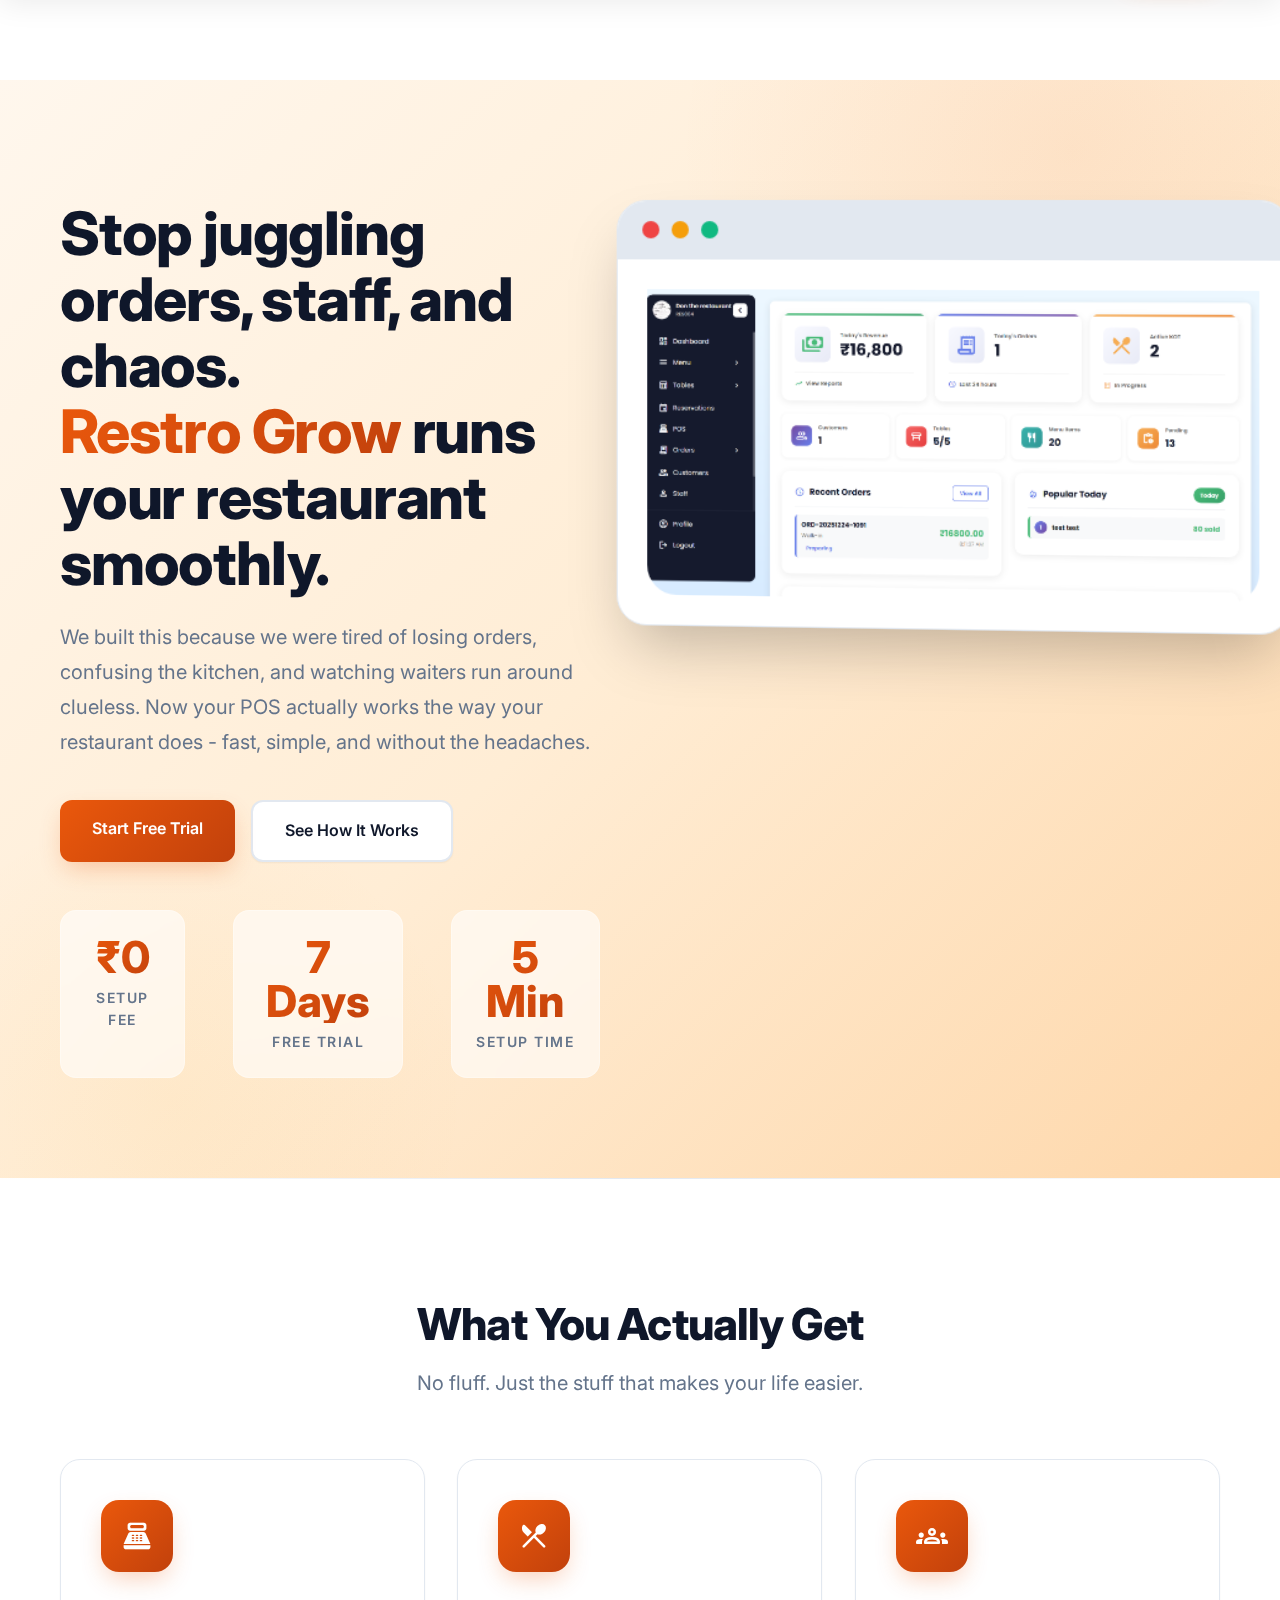
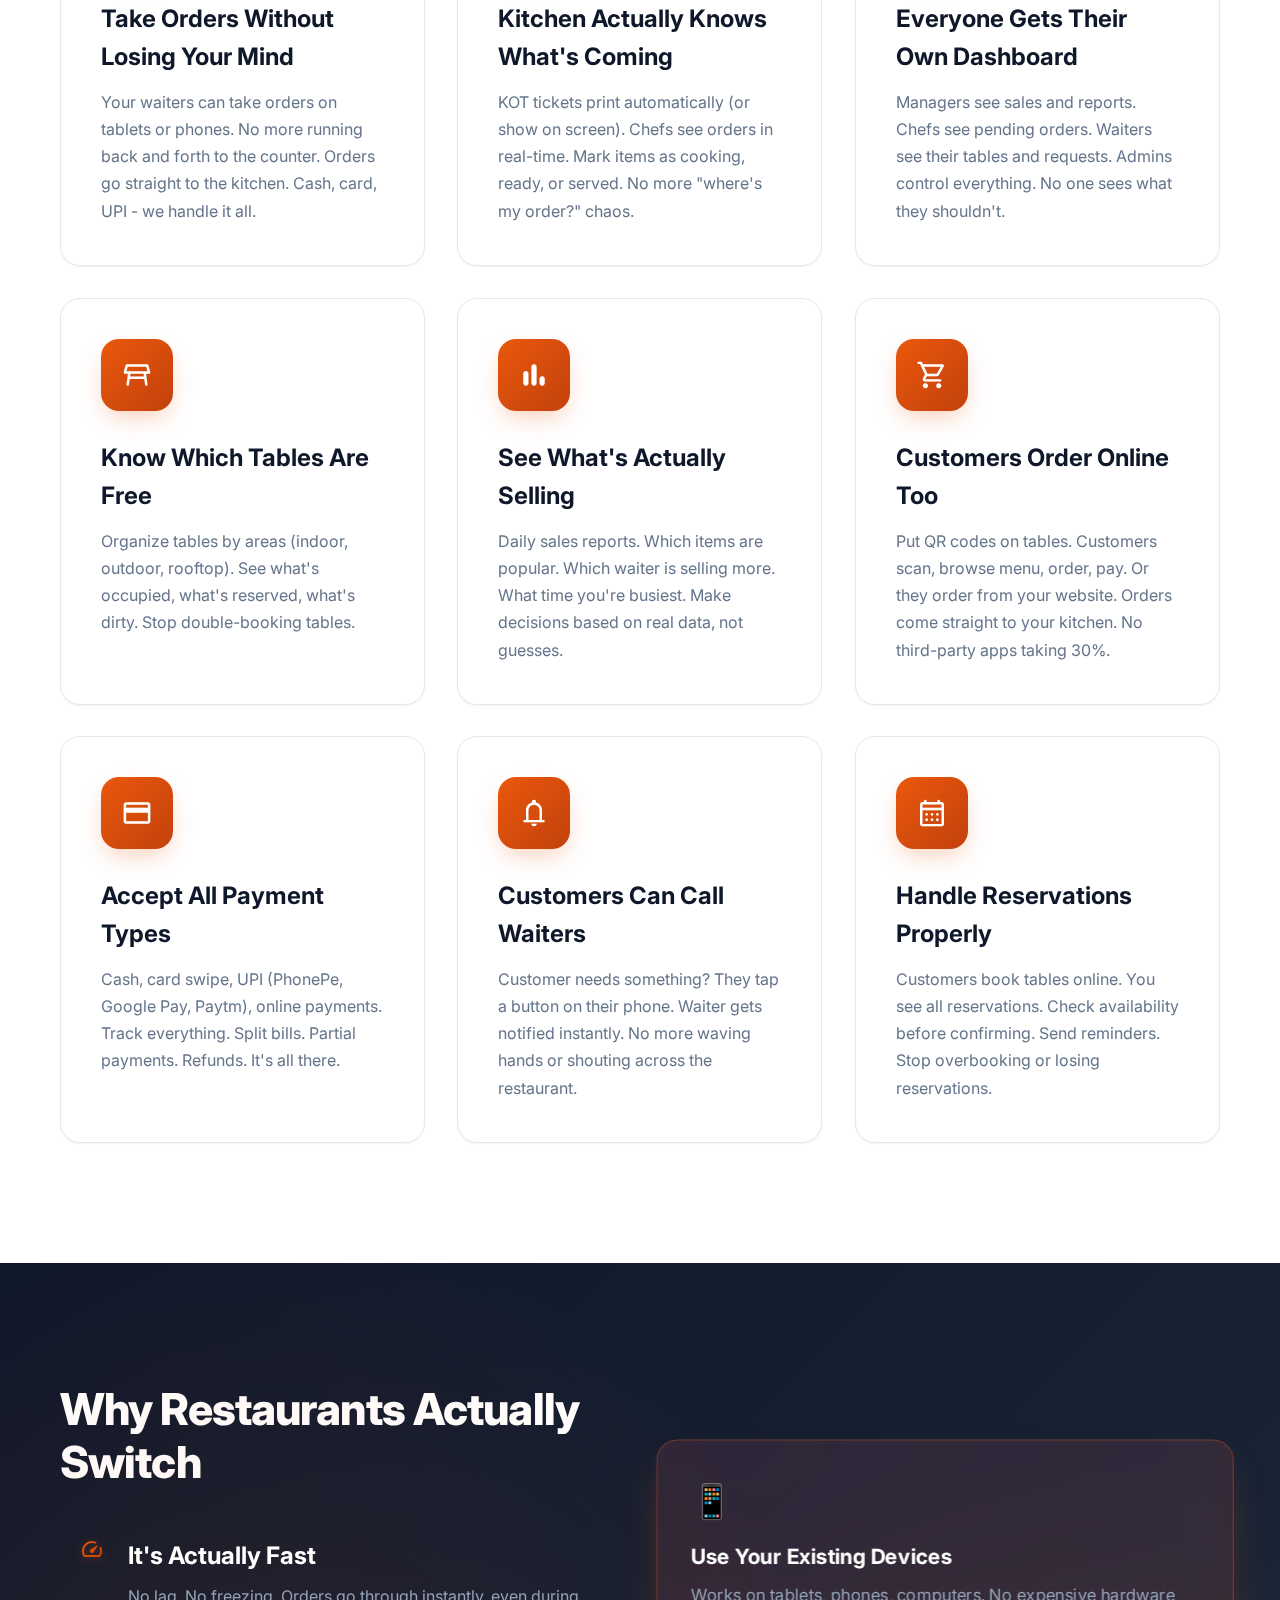
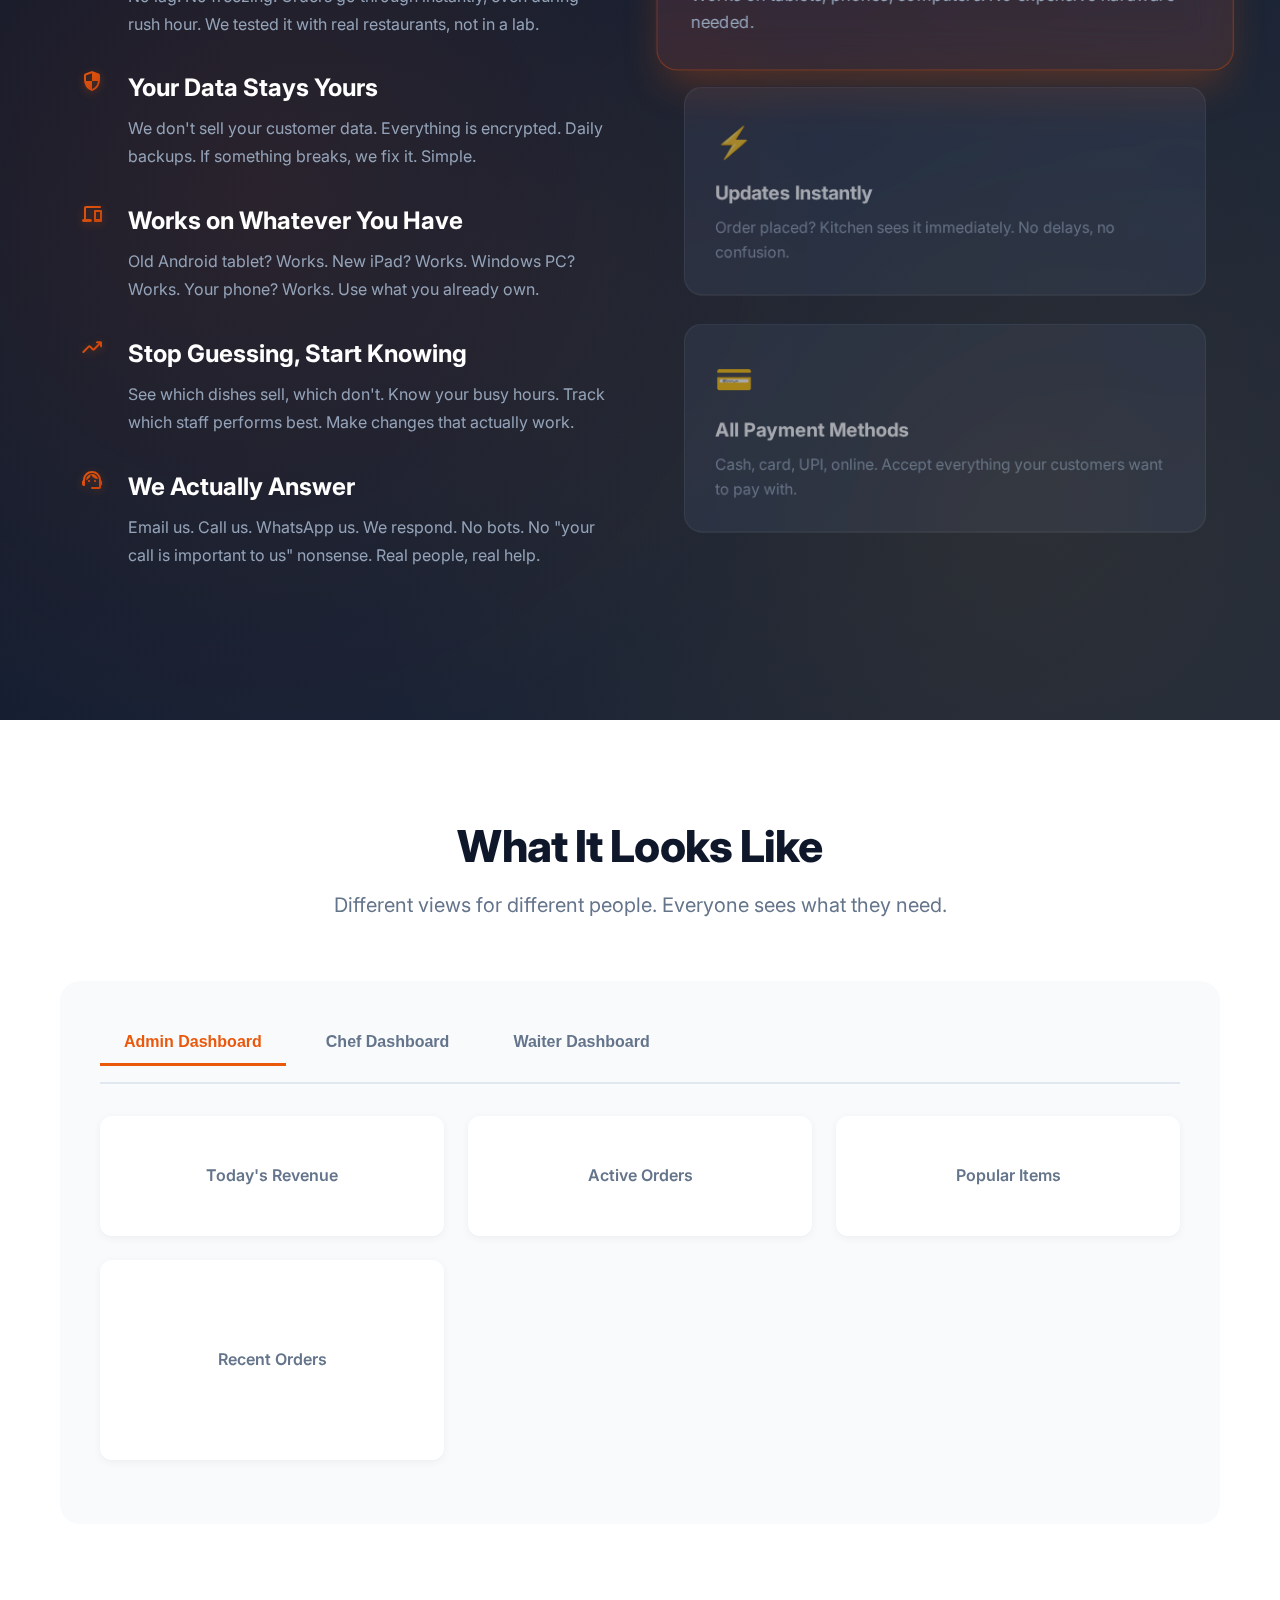
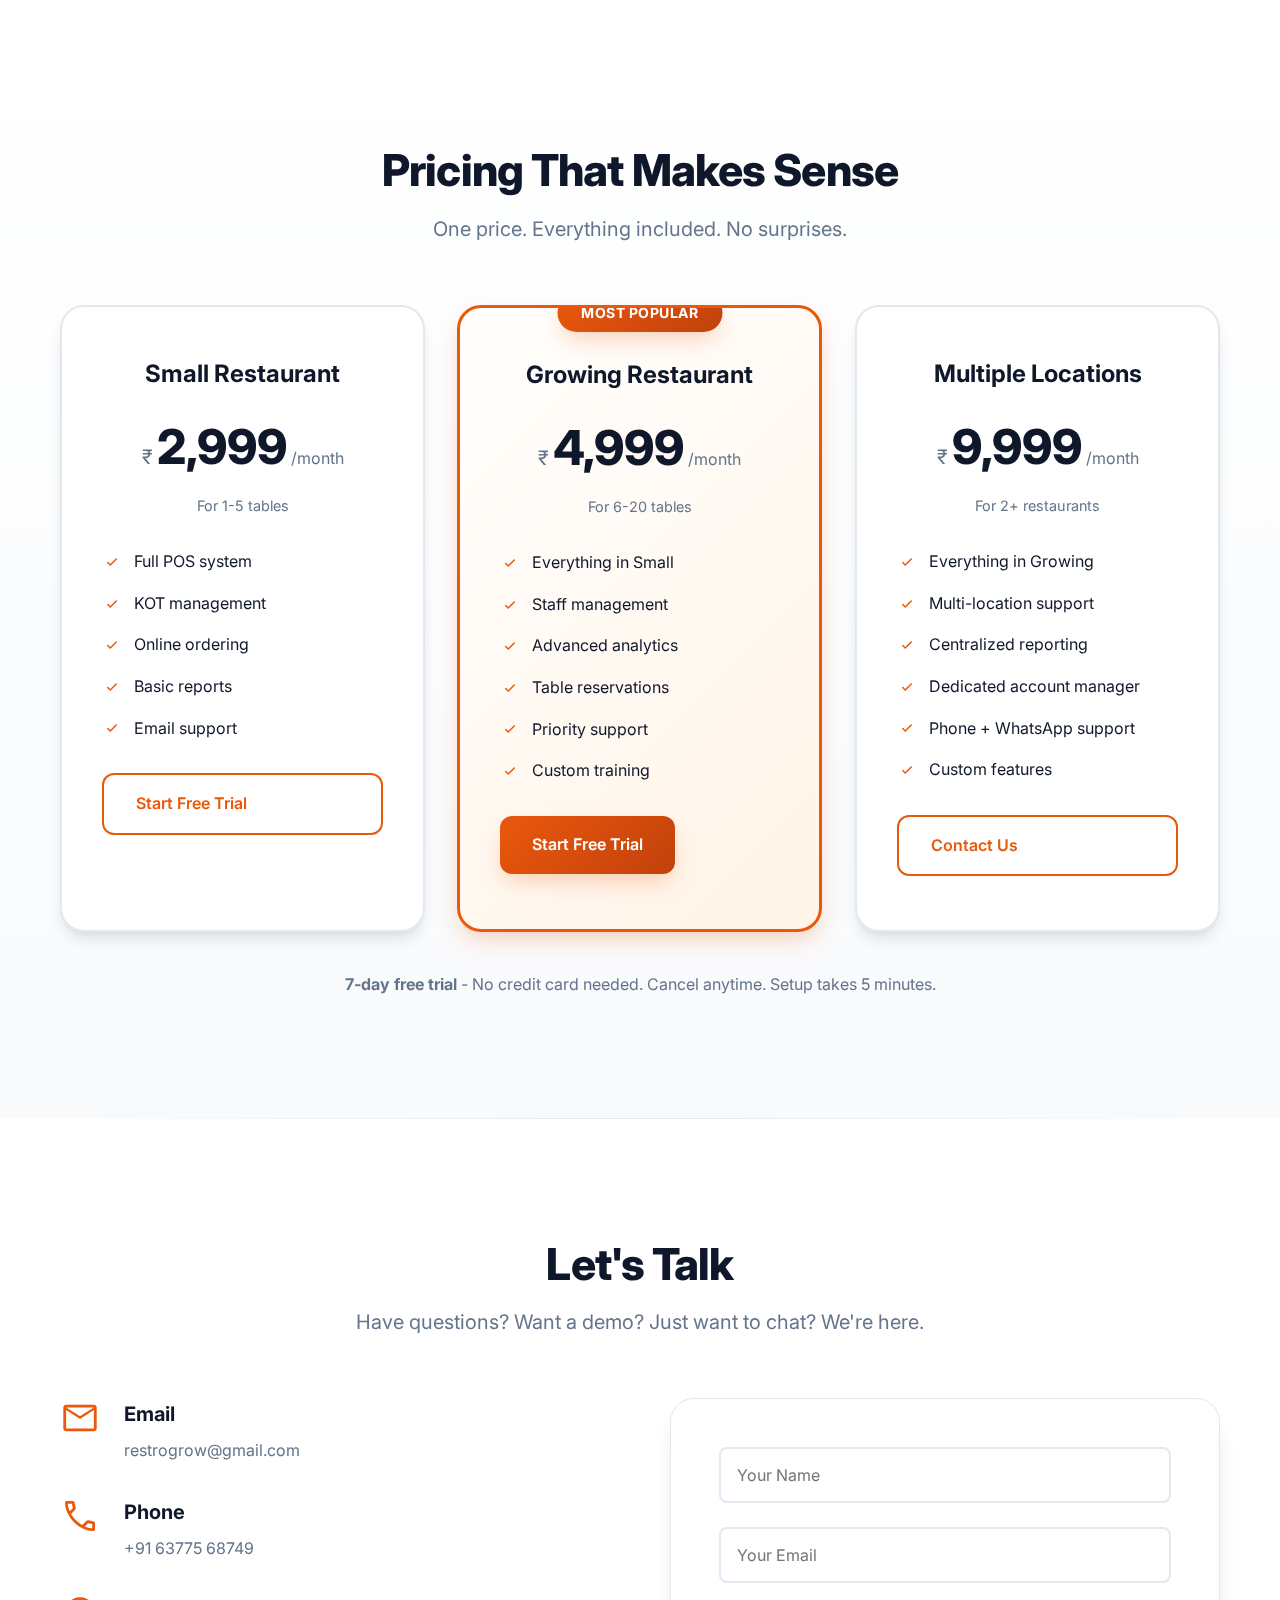
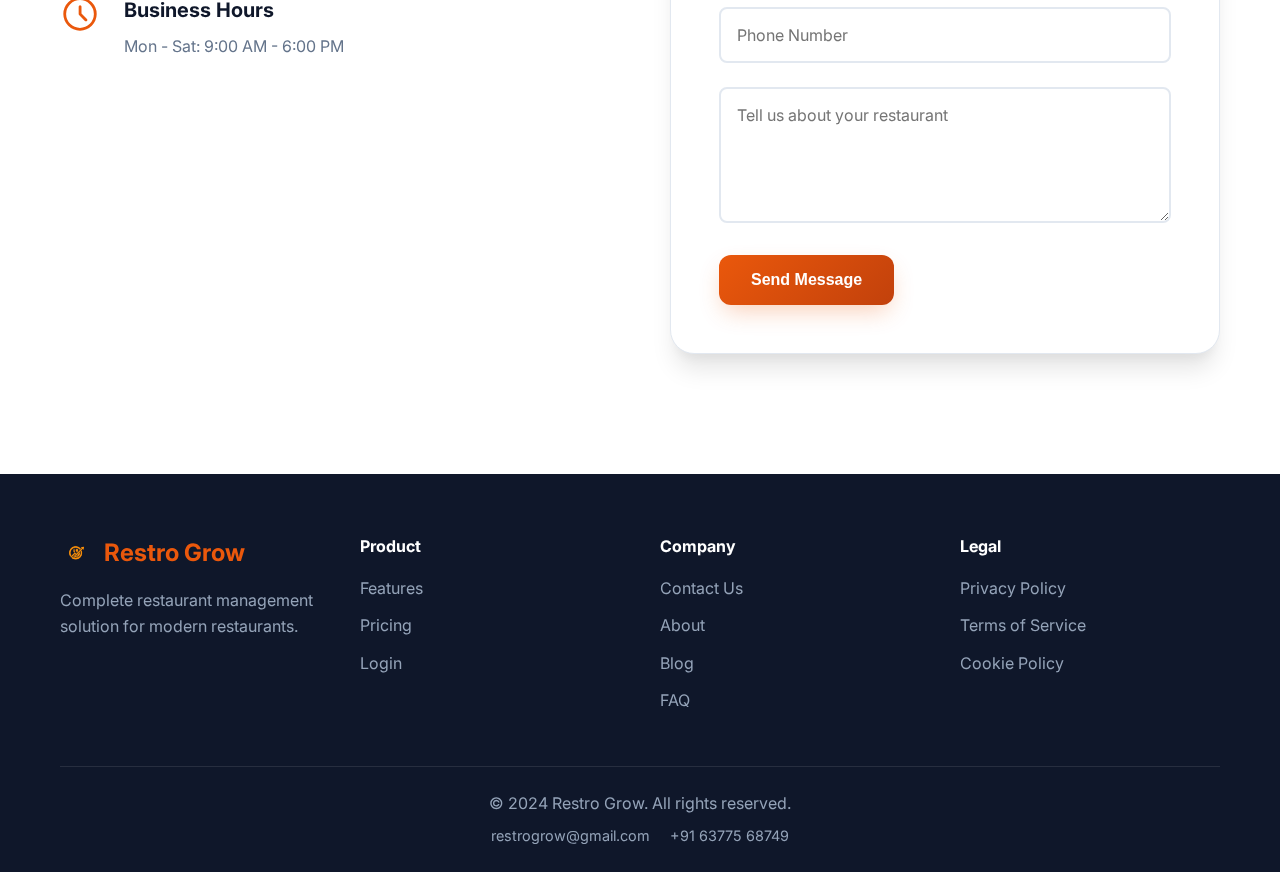
<file: index.html>
﻿<!DOCTYPE html>
<html lang="en">
<head>
    <meta charset="UTF-8">
    <meta name="viewport" content="width=device-width, initial-scale=1.0">
    <title>Restro Grow - Complete Restaurant Management System</title>
    <meta name="description" content="Restro Grow - Powerful restaurant POS system with KOT management, order tracking, staff management, and real-time analytics. Perfect for restaurants of all sizes.">
    
    <!-- Favicon -->
    <link rel="icon" type="image/png" href="assets/images/logo-transparent.png">
    <link rel="apple-touch-icon" href="assets/images/logo-transparent.png">
    
    <!-- Resource Hints for Performance -->
    <link rel="preconnect" href="https://fonts.googleapis.com">
    <link rel="preconnect" href="https://fonts.gstatic.com" crossorigin>
    <link rel="dns-prefetch" href="https://fonts.googleapis.com">
    <link rel="dns-prefetch" href="https://fonts.gstatic.com">
    
    <!-- Critical CSS -->
    <link rel="stylesheet" href="style.css?v=2.0">
    
    <!-- Optimized Font Loading -->
    <link rel="preload" href="https://fonts.googleapis.com/css2?family=Inter:wght@300;400;500;600;700;800&display=swap" as="style" onload="this.onload=null;this.rel='stylesheet'">
    <noscript><link href="https://fonts.googleapis.com/css2?family=Inter:wght@300;400;500;600;700;800&display=swap" rel="stylesheet"></noscript>
    <link rel="preload" href="https://fonts.googleapis.com/css2?family=Material+Symbols+Rounded:opsz,wght,FILL,GRAD@24,400,0,0" as="style" onload="this.onload=null;this.rel='stylesheet'">
    <noscript><link rel="stylesheet" href="https://fonts.googleapis.com/css2?family=Material+Symbols+Rounded:opsz,wght,FILL,GRAD@24,400,0,0"></noscript>
</head>
<body>
    <!-- Navigation -->
    <nav class="navbar">
        <div class="container">
            <a href="/" class="nav-brand" style="text-decoration: none; display: flex; align-items: center; gap: 10px;">
                <img src="assets/images/logo-transparent.png" alt="Restro Grow Logo" class="brand-logo">
                <span class="brand-text">Restro Grow</span>
            </a>
            <ul class="nav-menu">
                <li><a href="#features">Features</a></li>
                <li><a href="#benefits">Benefits</a></li>
                <li><a href="#pricing">Pricing</a></li>
                <li><a href="#contact">Contact</a></li>
                <li><a href="main/admin/login.php" class="btn-nav">Login</a></li>
            </ul>
            <button class="nav-toggle">
                <span class="material-symbols-rounded">menu</span>
            </button>
        </div>
    </nav>

    <!-- Hero Section -->
    <section class="hero">
        <div class="container">
            <div class="hero-content">
                <div class="hero-text">
                    <h1 class="hero-title">
                        Stop juggling orders, staff, and chaos.<br>
                        <span class="highlight">Restro Grow</span> runs your restaurant smoothly.
                    </h1>
                    <p class="hero-description">
                        We built this because we were tired of losing orders, confusing the kitchen, and watching waiters run around clueless. 
                        Now your POS actually works the way your restaurant does - fast, simple, and without the headaches.
                    </p>
                    <div class="hero-buttons">
                        <a href="main/admin/login.php" class="btn btn-primary">Start Free Trial</a>
                        <a href="#features" class="btn btn-secondary">See How It Works</a>
                    </div>
                    <div class="hero-stats">
                        <div class="stat-item">
                            <div class="stat-number">₹0</div>
                            <div class="stat-label">Setup Fee</div>
                        </div>
                        <div class="stat-item">
                            <div class="stat-number">7 Days</div>
                            <div class="stat-label">Free Trial</div>
                        </div>
                        <div class="stat-item">
                            <div class="stat-number">5 Min</div>
                            <div class="stat-label">Setup Time</div>
                        </div>
                    </div>
                </div>
                <div class="hero-image">
                    <div class="dashboard-preview">
                        <div class="preview-header">
                            <span></span>
                            <span></span>
                            <span></span>
                        </div>
                        <div class="preview-content">
                            <img src="assets/images/restro-grow-dashboard.png" alt="Restro Grow Dashboard - Complete Restaurant Management System" class="dashboard-screenshot" />
                        </div>
                    </div>
                </div>
            </div>
        </div>
    </section>

    <!-- Features Section -->
    <section id="features" class="features">
        <div class="container">
            <div class="section-header">
                <h2 class="section-title">What You Actually Get</h2>
                <p class="section-subtitle">No fluff. Just the stuff that makes your life easier.</p>
            </div>
            <div class="features-grid">
                <div class="feature-card">
                    <div class="feature-icon">
                        <span class="material-symbols-rounded">point_of_sale</span>
                    </div>
                    <h3>Take Orders Without Losing Your Mind</h3>
                    <p>Your waiters can take orders on tablets or phones. No more running back and forth to the counter. Orders go straight to the kitchen. Cash, card, UPI - we handle it all.</p>
                </div>
                <div class="feature-card">
                    <div class="feature-icon">
                        <span class="material-symbols-rounded">restaurant_menu</span>
                    </div>
                    <h3>Kitchen Actually Knows What's Coming</h3>
                    <p>KOT tickets print automatically (or show on screen). Chefs see orders in real-time. Mark items as cooking, ready, or served. No more "where's my order?" chaos.</p>
                </div>
                <div class="feature-card">
                    <div class="feature-icon">
                        <span class="material-symbols-rounded">groups</span>
                    </div>
                    <h3>Everyone Gets Their Own Dashboard</h3>
                    <p>Managers see sales and reports. Chefs see pending orders. Waiters see their tables and requests. Admins control everything. No one sees what they shouldn't.</p>
                </div>
                <div class="feature-card">
                    <div class="feature-icon">
                        <span class="material-symbols-rounded">table_restaurant</span>
                    </div>
                    <h3>Know Which Tables Are Free</h3>
                    <p>Organize tables by areas (indoor, outdoor, rooftop). See what's occupied, what's reserved, what's dirty. Stop double-booking tables.</p>
                </div>
                <div class="feature-card">
                    <div class="feature-icon">
                        <span class="material-symbols-rounded">bar_chart</span>
                    </div>
                    <h3>See What's Actually Selling</h3>
                    <p>Daily sales reports. Which items are popular. Which waiter is selling more. What time you're busiest. Make decisions based on real data, not guesses.</p>
                </div>
                <div class="feature-card">
                    <div class="feature-icon">
                        <span class="material-symbols-rounded">shopping_cart</span>
                    </div>
                    <h3>Customers Order Online Too</h3>
                    <p>Put QR codes on tables. Customers scan, browse menu, order, pay. Or they order from your website. Orders come straight to your kitchen. No third-party apps taking 30%.</p>
                </div>
                <div class="feature-card">
                    <div class="feature-icon">
                        <span class="material-symbols-rounded">credit_card</span>
                    </div>
                    <h3>Accept All Payment Types</h3>
                    <p>Cash, card swipe, UPI (PhonePe, Google Pay, Paytm), online payments. Track everything. Split bills. Partial payments. Refunds. It's all there.</p>
                </div>
                <div class="feature-card">
                    <div class="feature-icon">
                        <span class="material-symbols-rounded">notifications</span>
                    </div>
                    <h3>Customers Can Call Waiters</h3>
                    <p>Customer needs something? They tap a button on their phone. Waiter gets notified instantly. No more waving hands or shouting across the restaurant.</p>
                </div>
                <div class="feature-card">
                    <div class="feature-icon">
                        <span class="material-symbols-rounded">calendar_month</span>
                    </div>
                    <h3>Handle Reservations Properly</h3>
                    <p>Customers book tables online. You see all reservations. Check availability before confirming. Send reminders. Stop overbooking or losing reservations.</p>
                </div>
            </div>
        </div>
    </section>

    <!-- Benefits Section -->
    <section id="benefits" class="benefits">
        <div class="container">
            <div class="benefits-content">
                <div class="benefits-text">
                    <h2 class="section-title">Why Restaurants Actually Switch</h2>
                    <div class="benefit-item">
                        <span class="material-symbols-rounded benefit-icon">speed</span>
                        <div>
                            <h3>It's Actually Fast</h3>
                            <p>No lag. No freezing. Orders go through instantly, even during rush hour. We tested it with real restaurants, not in a lab.</p>
                        </div>
                    </div>
                    <div class="benefit-item">
                        <span class="material-symbols-rounded benefit-icon">security</span>
                        <div>
                            <h3>Your Data Stays Yours</h3>
                            <p>We don't sell your customer data. Everything is encrypted. Daily backups. If something breaks, we fix it. Simple.</p>
                        </div>
                    </div>
                    <div class="benefit-item">
                        <span class="material-symbols-rounded benefit-icon">devices</span>
                        <div>
                            <h3>Works on Whatever You Have</h3>
                            <p>Old Android tablet? Works. New iPad? Works. Windows PC? Works. Your phone? Works. Use what you already own.</p>
                        </div>
                    </div>
                    <div class="benefit-item">
                        <span class="material-symbols-rounded benefit-icon">trending_up</span>
                        <div>
                            <h3>Stop Guessing, Start Knowing</h3>
                            <p>See which dishes sell, which don't. Know your busy hours. Track which staff performs best. Make changes that actually work.</p>
                        </div>
                    </div>
                    <div class="benefit-item">
                        <span class="material-symbols-rounded benefit-icon">support_agent</span>
                        <div>
                            <h3>We Actually Answer</h3>
                            <p>Email us. Call us. WhatsApp us. We respond. No bots. No "your call is important to us" nonsense. Real people, real help.</p>
                        </div>
                    </div>
                </div>
                <div class="benefits-visual">
                    <div class="feature-showcase">
                        <div class="showcase-card active">
                            <div class="showcase-icon">📱</div>
                            <h4>Use Your Existing Devices</h4>
                            <p>Works on tablets, phones, computers. No expensive hardware needed.</p>
                        </div>
                        <div class="showcase-card">
                            <div class="showcase-icon">⚡</div>
                            <h4>Updates Instantly</h4>
                            <p>Order placed? Kitchen sees it immediately. No delays, no confusion.</p>
                        </div>
                        <div class="showcase-card">
                            <div class="showcase-icon">💳</div>
                            <h4>All Payment Methods</h4>
                            <p>Cash, card, UPI, online. Accept everything your customers want to pay with.</p>
                        </div>
                    </div>
                </div>
            </div>
        </div>
    </section>

    <!-- Dashboard Preview Section -->
    <section class="dashboard-preview-section">
        <div class="container">
            <div class="section-header">
                <h2 class="section-title">What It Looks Like</h2>
                <p class="section-subtitle">Different views for different people. Everyone sees what they need.</p>
            </div>
            <div class="dashboard-showcase">
                <div class="dashboard-tabs">
                    <button class="tab-btn active" data-tab="admin">Admin Dashboard</button>
                    <button class="tab-btn" data-tab="chef">Chef Dashboard</button>
                    <button class="tab-btn" data-tab="waiter">Waiter Dashboard</button>
                </div>
                <div class="dashboard-content">
                    <div class="dashboard-panel active" data-panel="admin">
                        <div class="panel-grid">
                            <div class="panel-stat">Today's Revenue</div>
                            <div class="panel-stat">Active Orders</div>
                            <div class="panel-stat">Popular Items</div>
                            <div class="panel-list">Recent Orders</div>
                        </div>
                    </div>
                    <div class="dashboard-panel" data-panel="chef">
                        <div class="panel-grid">
                            <div class="panel-stat">Pending Orders</div>
                            <div class="panel-stat">In Kitchen</div>
                            <div class="panel-stat">Ready to Serve</div>
                            <div class="panel-list">KOT Orders</div>
                        </div>
                    </div>
                    <div class="dashboard-panel" data-panel="waiter">
                        <div class="panel-grid">
                            <div class="panel-stat">Active Requests</div>
                            <div class="panel-stat">Orders Ready</div>
                            <div class="panel-stat">Tables Served</div>
                            <div class="panel-list">Waiter Requests</div>
                        </div>
                    </div>
                </div>
            </div>
        </div>
    </section>

    <!-- Pricing Section -->
    <section id="pricing" class="pricing">
        <div class="container">
            <div class="section-header">
                <h2 class="section-title">Pricing That Makes Sense</h2>
                <p class="section-subtitle">One price. Everything included. No surprises.</p>
            </div>
            <div class="pricing-grid">
                <div class="pricing-card">
                    <div class="pricing-header">
                        <h3>Small Restaurant</h3>
                        <div class="price">
                            <span class="currency">₹</span>
                            <span class="amount">2,999</span>
                            <span class="period">/month</span>
                        </div>
                        <p style="color: var(--gray); font-size: 0.9rem; margin-top: 8px;">For 1-5 tables</p>
                    </div>
                    <ul class="pricing-features">
                        <li><span class="material-symbols-rounded">check</span> Full POS system</li>
                        <li><span class="material-symbols-rounded">check</span> KOT management</li>
                        <li><span class="material-symbols-rounded">check</span> Online ordering</li>
                        <li><span class="material-symbols-rounded">check</span> Basic reports</li>
                        <li><span class="material-symbols-rounded">check</span> Email support</li>
                    </ul>
                    <a href="main/admin/login.php" class="btn btn-outline">Start Free Trial</a>
                </div>
                <div class="pricing-card featured">
                    <div class="pricing-badge">Most Popular</div>
                    <div class="pricing-header">
                        <h3>Growing Restaurant</h3>
                        <div class="price">
                            <span class="currency">₹</span>
                            <span class="amount">4,999</span>
                            <span class="period">/month</span>
                        </div>
                        <p style="color: var(--gray); font-size: 0.9rem; margin-top: 8px;">For 6-20 tables</p>
                    </div>
                    <ul class="pricing-features">
                        <li><span class="material-symbols-rounded">check</span> Everything in Small</li>
                        <li><span class="material-symbols-rounded">check</span> Staff management</li>
                        <li><span class="material-symbols-rounded">check</span> Advanced analytics</li>
                        <li><span class="material-symbols-rounded">check</span> Table reservations</li>
                        <li><span class="material-symbols-rounded">check</span> Priority support</li>
                        <li><span class="material-symbols-rounded">check</span> Custom training</li>
                    </ul>
                    <a href="main/admin/login.php" class="btn btn-primary">Start Free Trial</a>
                </div>
                <div class="pricing-card">
                    <div class="pricing-header">
                        <h3>Multiple Locations</h3>
                        <div class="price">
                            <span class="currency">₹</span>
                            <span class="amount">9,999</span>
                            <span class="period">/month</span>
                        </div>
                        <p style="color: var(--gray); font-size: 0.9rem; margin-top: 8px;">For 2+ restaurants</p>
                    </div>
                    <ul class="pricing-features">
                        <li><span class="material-symbols-rounded">check</span> Everything in Growing</li>
                        <li><span class="material-symbols-rounded">check</span> Multi-location support</li>
                        <li><span class="material-symbols-rounded">check</span> Centralized reporting</li>
                        <li><span class="material-symbols-rounded">check</span> Dedicated account manager</li>
                        <li><span class="material-symbols-rounded">check</span> Phone + WhatsApp support</li>
                        <li><span class="material-symbols-rounded">check</span> Custom features</li>
                    </ul>
                    <a href="#contact" class="btn btn-outline">Contact Us</a>
                </div>
            </div>
            <div class="pricing-note">
                <p><strong>7-day free trial</strong> - No credit card needed. Cancel anytime. Setup takes 5 minutes.</p>
            </div>
        </div>
    </section>

    <!-- Contact Section -->
    <section id="contact" class="contact">
        <div class="container">
            <div class="section-header">
                <h2 class="section-title">Let's Talk</h2>
                <p class="section-subtitle">Have questions? Want a demo? Just want to chat? We're here.</p>
            </div>
            <div class="contact-content">
                <div class="contact-info">
                    <div class="contact-item">
                        <span class="material-symbols-rounded">email</span>
                        <div>
                            <h4>Email</h4>
                            <p><a href="mailto:restrogrow@gmail.com" style="color: var(--gray); text-decoration: none;">restrogrow@gmail.com</a></p>
                        </div>
                    </div>
                    <div class="contact-item">
                        <span class="material-symbols-rounded">phone</span>
                        <div>
                            <h4>Phone</h4>
                            <p><a href="tel:+916377568749" style="color: var(--gray); text-decoration: none;">+91 63775 68749</a></p>
                        </div>
                    </div>
                    <div class="contact-item">
                        <span class="material-symbols-rounded">schedule</span>
                        <div>
                            <h4>Business Hours</h4>
                            <p>Mon - Sat: 9:00 AM - 6:00 PM</p>
                        </div>
                    </div>
                </div>
                <form class="contact-form" id="contactForm">
                    <div class="form-group">
                        <input type="text" name="name" placeholder="Your Name" required>
                    </div>
                    <div class="form-group">
                        <input type="email" name="email" placeholder="Your Email" required>
                    </div>
                    <div class="form-group">
                        <input type="tel" name="phone" placeholder="Phone Number" required>
                    </div>
                    <div class="form-group">
                        <textarea name="message" rows="5" placeholder="Tell us about your restaurant" required></textarea>
                    </div>
                    <button type="submit" class="btn btn-primary">Send Message</button>
                </form>
            </div>
        </div>
    </section>

    <!-- Footer -->
    <footer class="footer">
        <div class="container">
            <div class="footer-content">
                <div class="footer-section">
                    <div class="footer-brand">
                        <img src="assets/images/logo-transparent.png" alt="Restro Grow Logo" class="footer-logo">
                        <span>Restro Grow</span>
                    </div>
                    <p>Complete restaurant management solution for modern restaurants.</p>
                </div>
                <div class="footer-section">
                    <h4>Product</h4>
                    <ul>
                        <li><a href="#features">Features</a></li>
                        <li><a href="#pricing">Pricing</a></li>
                        <li><a href="main/admin/login.php">Login</a></li>
                    </ul>
                </div>
                <div class="footer-section">
                    <h4>Company</h4>
                    <ul>
                        <li><a href="index.html#contact">Contact Us</a></li>
                        <li><a href="/about">About</a></li>
                        <li><a href="/blog">Blog</a></li>
                        <li><a href="/faq">FAQ</a></li>
                    </ul>
                </div>
                <div class="footer-section">
                    <h4>Legal</h4>
                    <ul>
                        <li><a href="/privacy-policy">Privacy Policy</a></li>
                        <li><a href="/terms-of-service">Terms of Service</a></li>
                        <li><a href="/cookie-policy">Cookie Policy</a></li>
                    </ul>
                </div>
            </div>
            <div class="footer-bottom">
                <p>&copy; 2024 Restro Grow. All rights reserved.</p>
                <p style="margin-top: 8px; font-size: 0.9rem;">
                    <a href="mailto:restrogrow@gmail.com" style="color: var(--gray-light); text-decoration: none; margin-right: 16px;">restrogrow@gmail.com</a>
                    <a href="tel:+916377568749" style="color: var(--gray-light); text-decoration: none;">+91 63775 68749</a>
                </p>
            </div>
        </div>
    </footer>

    <script src="script.js?v=2.0"></script>
</body>
</html>
</file>
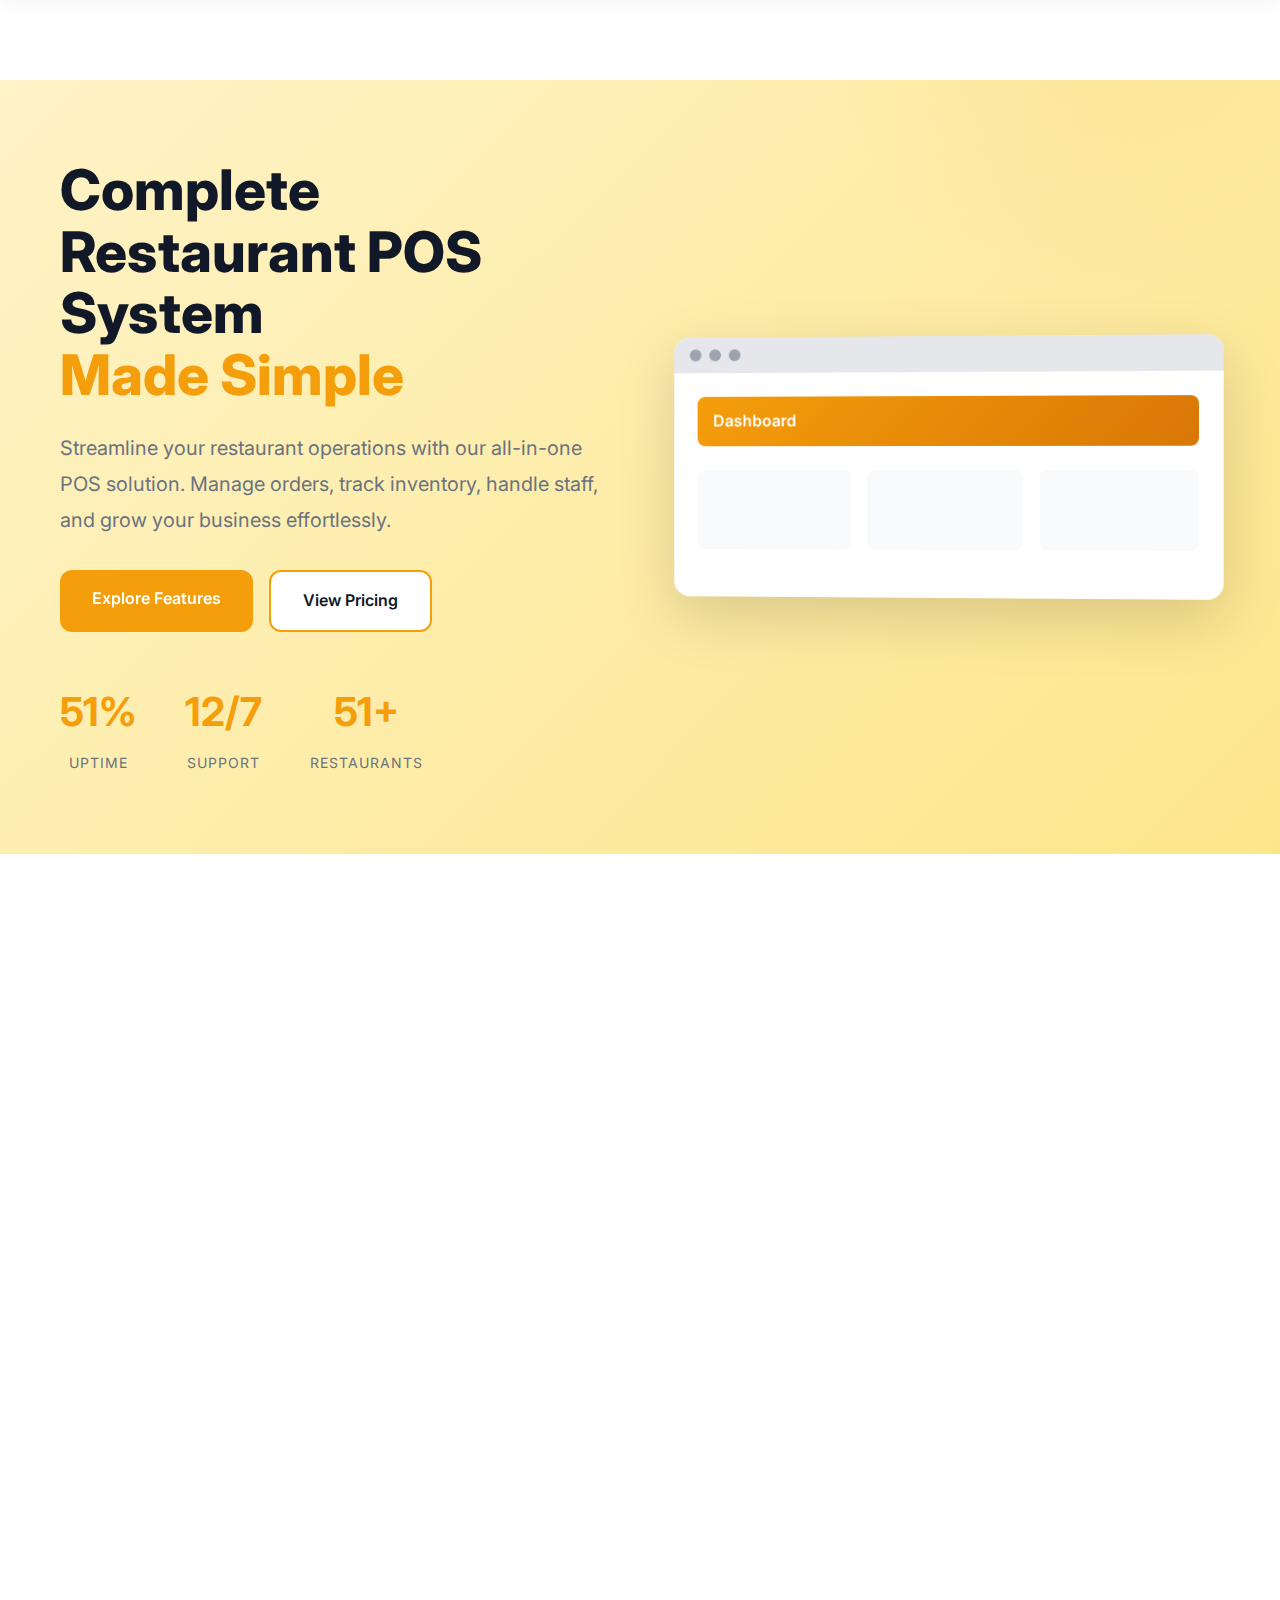
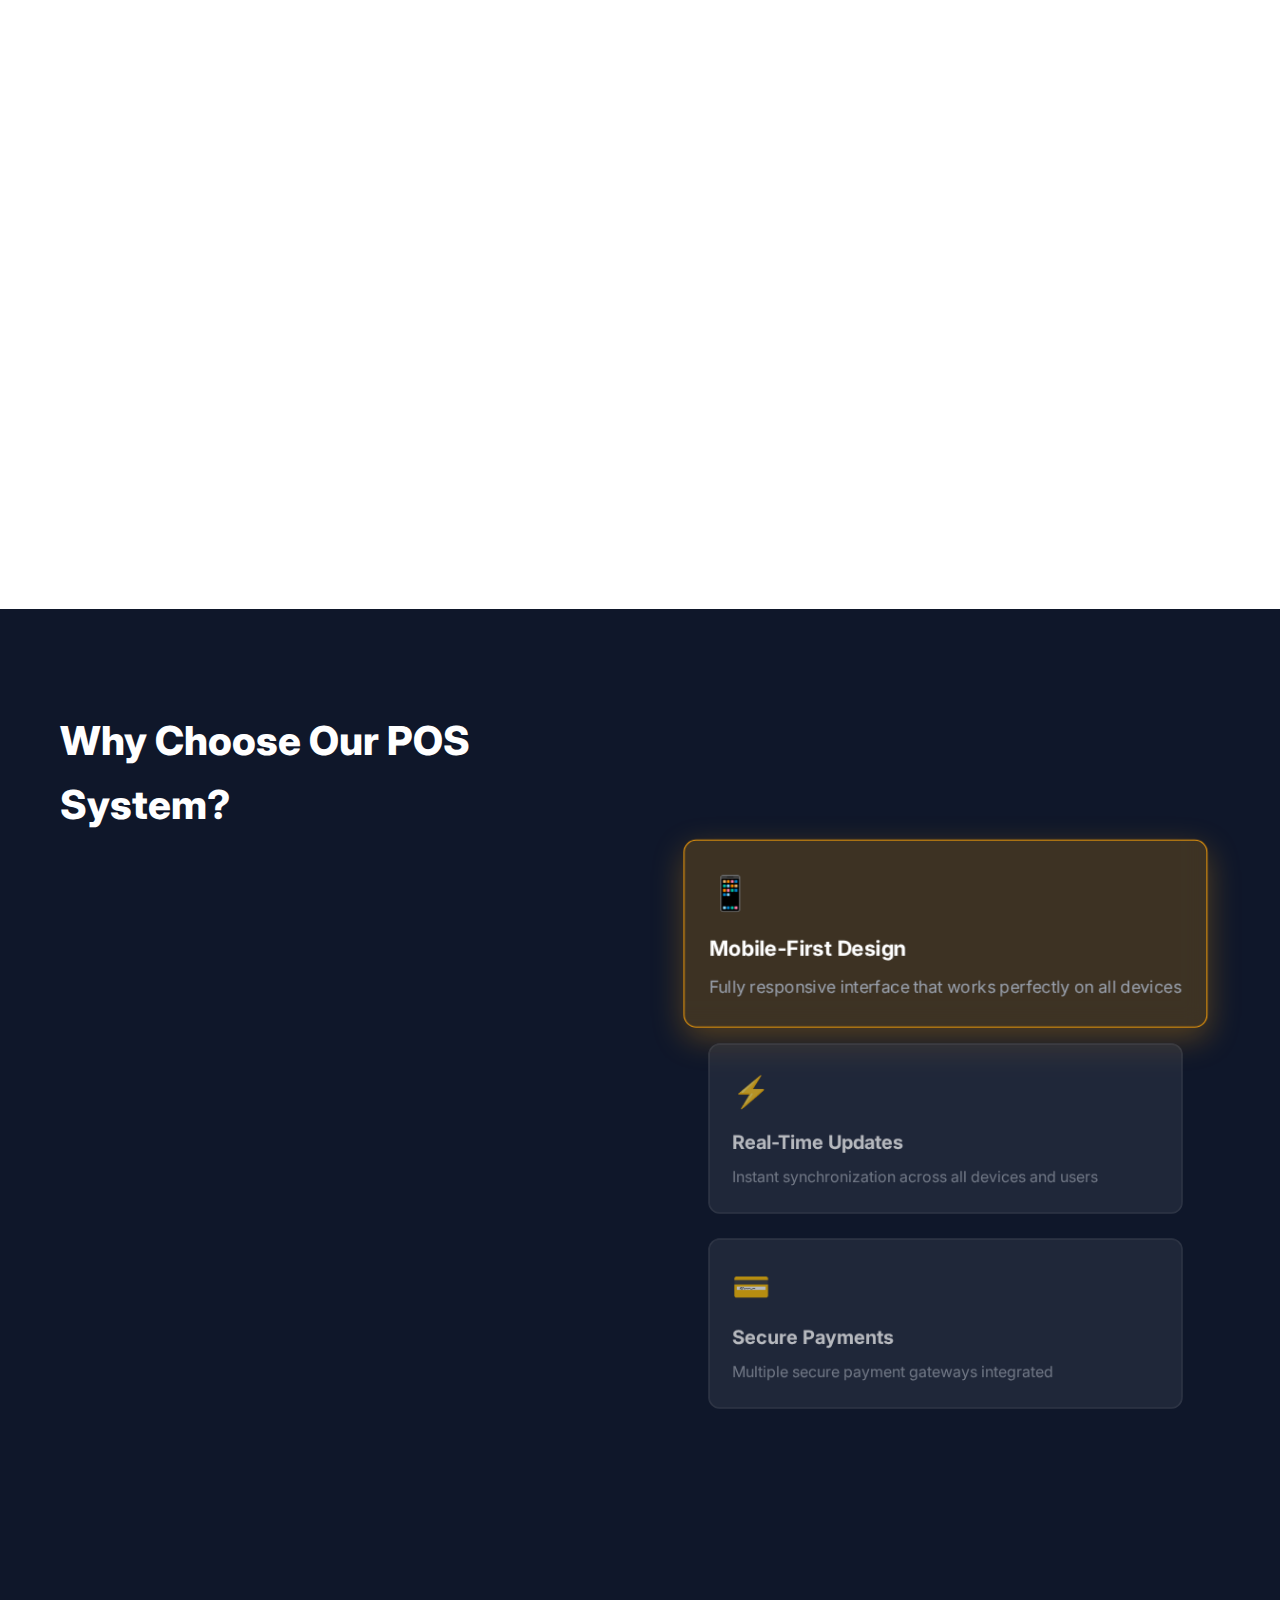
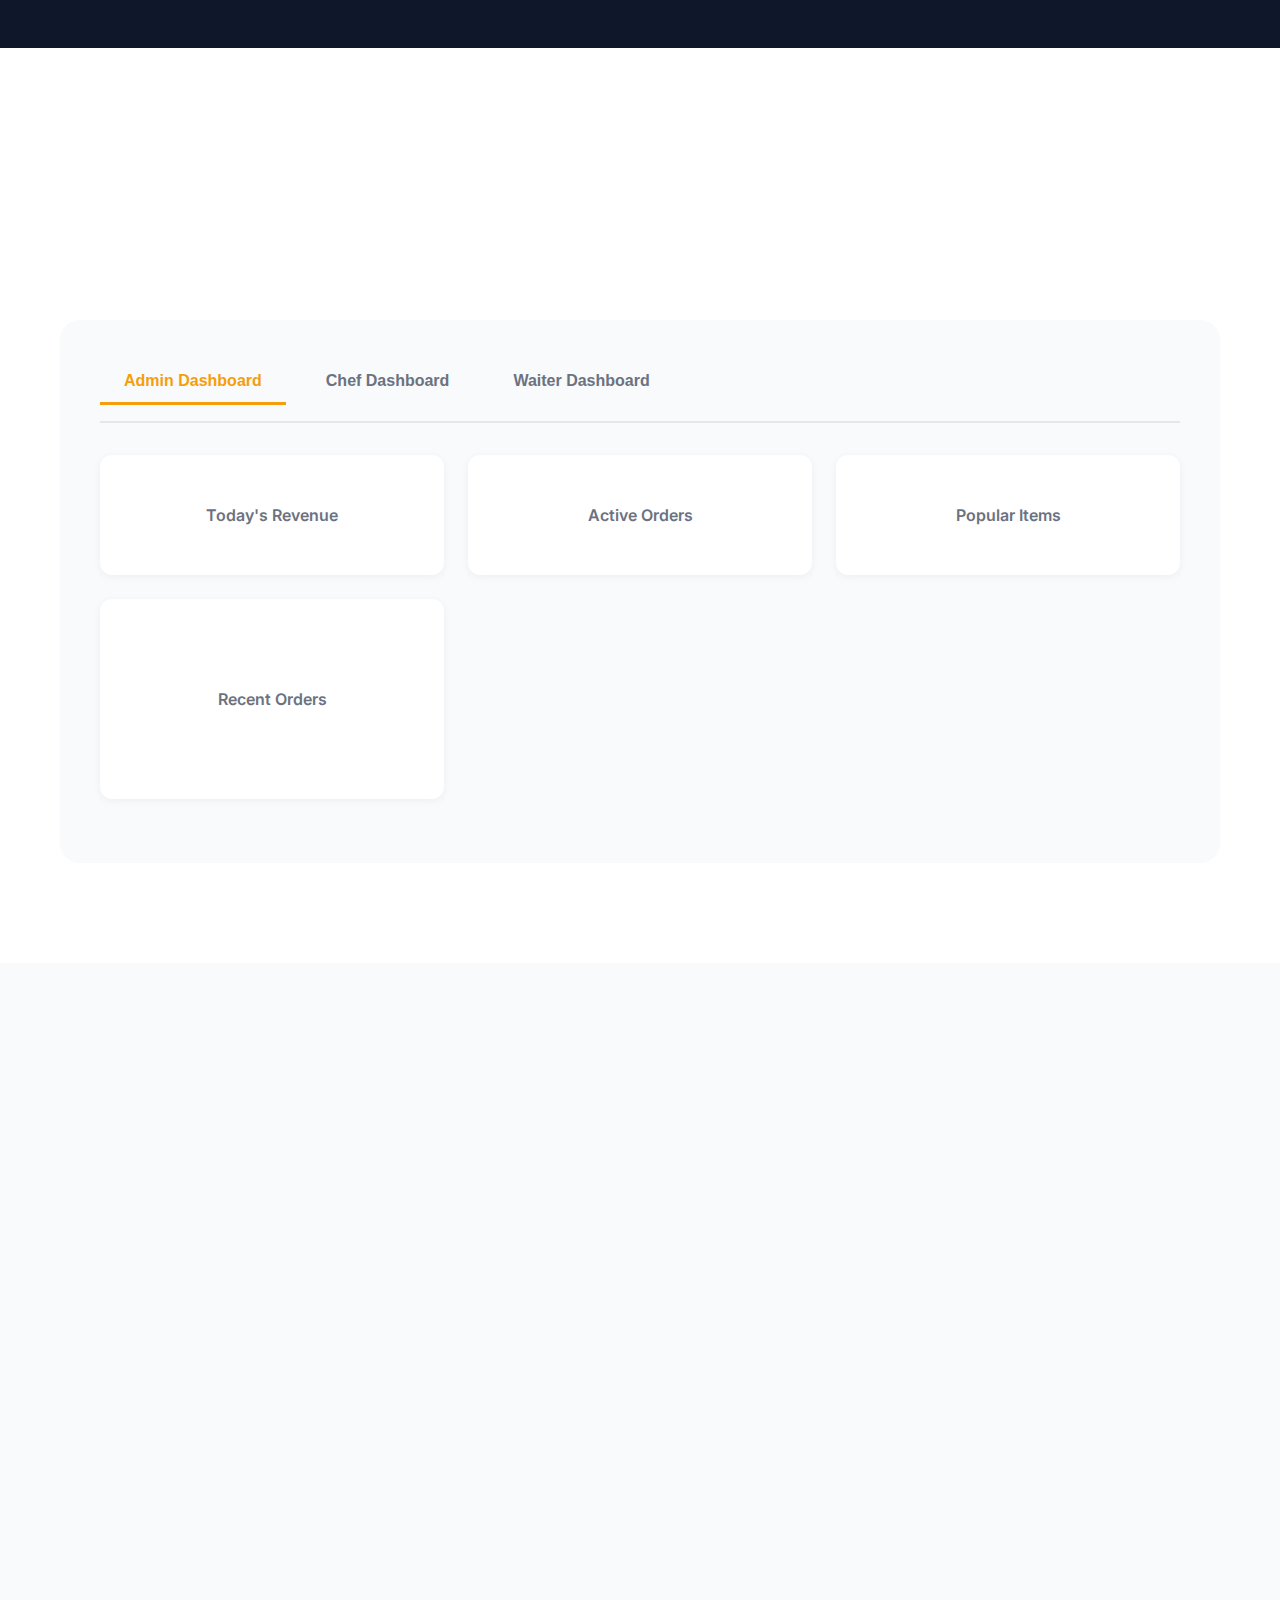
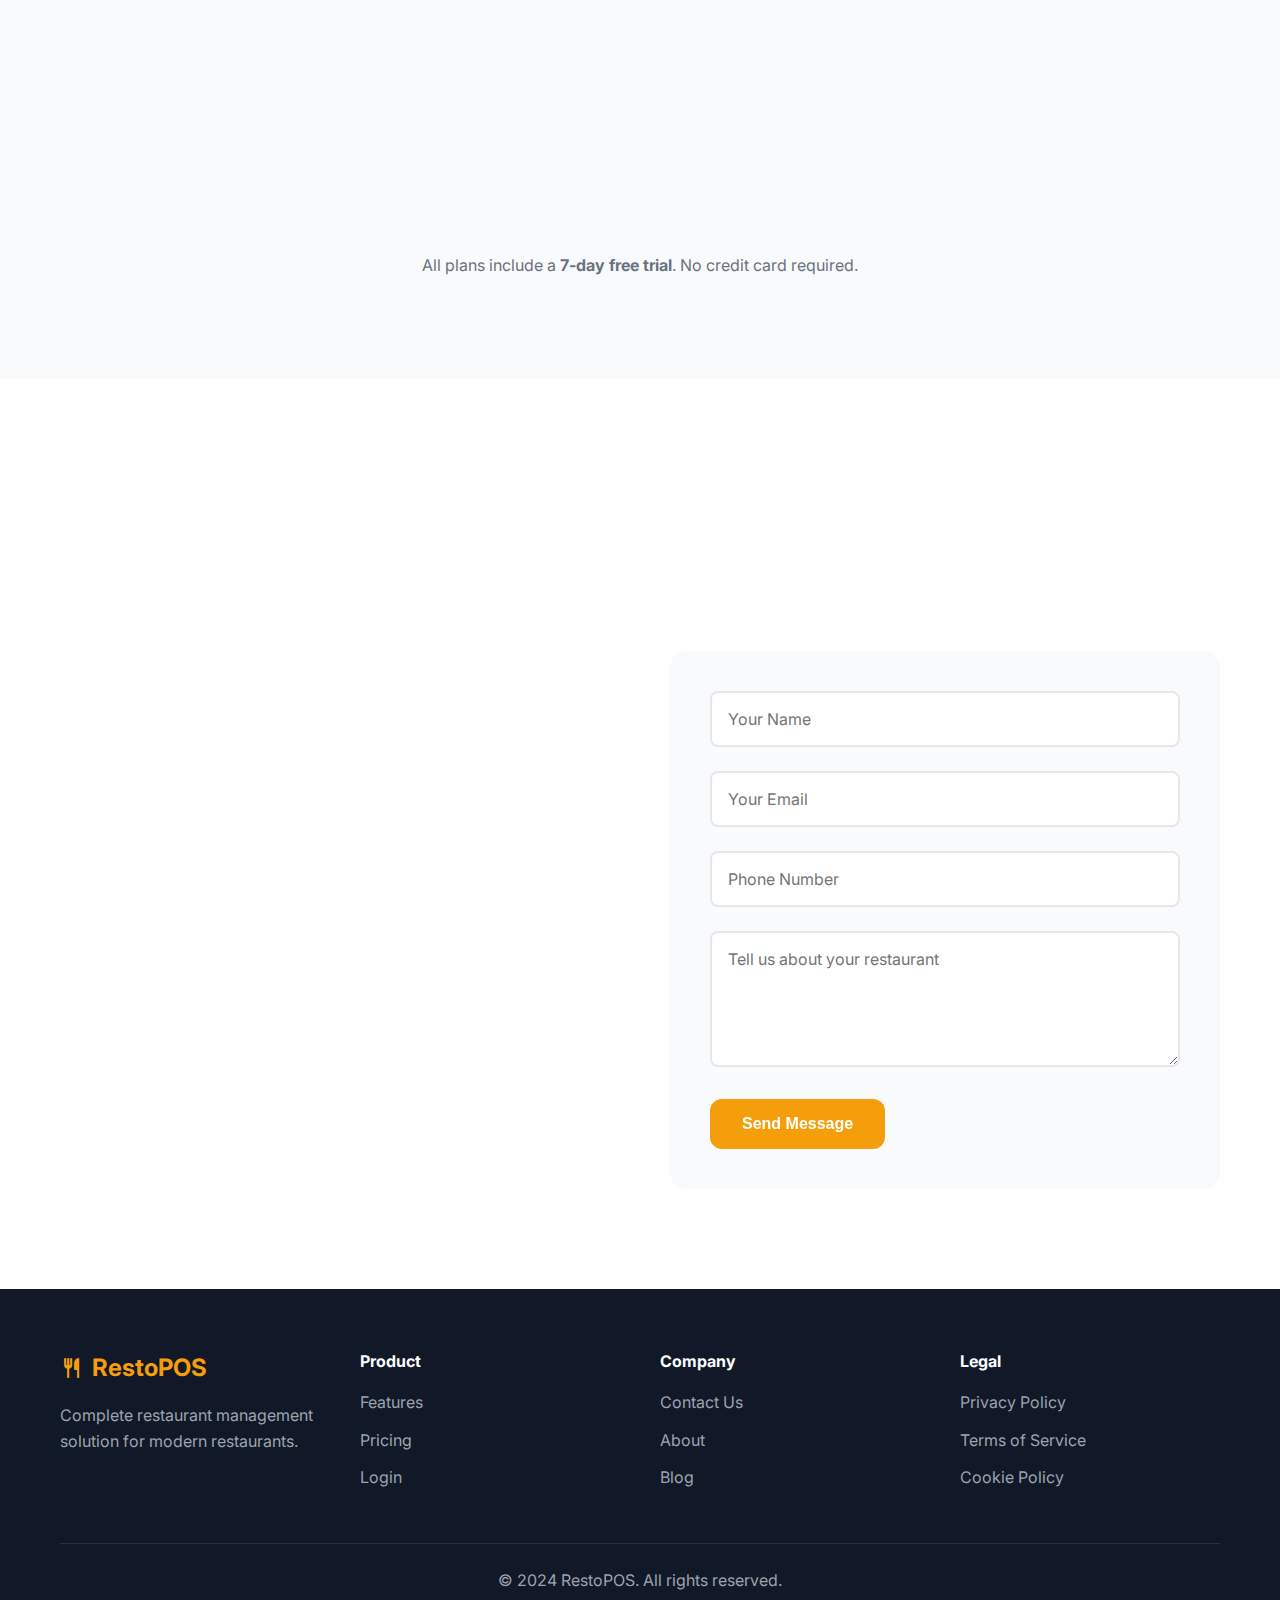
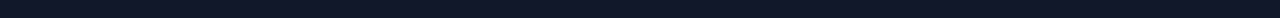
<file: main/frontend/index.html>
﻿<!DOCTYPE html>
<html lang="en">
<head>
    <meta charset="UTF-8">
    <meta name="viewport" content="width=device-width, initial-scale=1.0">
    <title>Restaurant POS System - Complete Point of Sale Solution</title>
    <meta name="description" content="Powerful restaurant POS system with KOT management, order tracking, staff management, and real-time analytics. Perfect for restaurants of all sizes.">
    <link rel="stylesheet" href="style.css">
    <link href="https://fonts.googleapis.com/css2?family=Inter:wght@300;400;500;600;700;800&display=swap" rel="stylesheet">
    <link rel="stylesheet" href="https://fonts.googleapis.com/css2?family=Material+Symbols+Rounded:opsz,wght,FILL,GRAD@24,400,0,0" />
</head>
<body>
    <!-- Navigation -->
    <nav class="navbar">
        <div class="container">
            <div class="nav-brand">
                <span class="material-symbols-rounded">restaurant</span>
                <span class="brand-text">RestoPOS</span>
            </div>
            <ul class="nav-menu">
                <li><a href="#features">Features</a></li>
                <li><a href="#benefits">Benefits</a></li>
                <li><a href="#pricing">Pricing</a></li>
                <li><a href="#contact">Contact</a></li>
                <li><a href="../admin/login.php" class="btn-nav">Login</a></li>
            </ul>
            <button class="nav-toggle">
                <span class="material-symbols-rounded">menu</span>
            </button>
        </div>
    </nav>

    <!-- Hero Section -->
    <section class="hero">
        <div class="container">
            <div class="hero-content">
                <div class="hero-text">
                    <h1 class="hero-title">
                        Complete Restaurant POS System
                        <span class="highlight">Made Simple</span>
                    </h1>
                    <p class="hero-description">
                        Streamline your restaurant operations with our all-in-one POS solution. 
                        Manage orders, track inventory, handle staff, and grow your business effortlessly.
                    </p>
                    <div class="hero-buttons">
                        <a href="#features" class="btn btn-primary">Explore Features</a>
                        <a href="#pricing" class="btn btn-secondary">View Pricing</a>
                    </div>
                    <div class="hero-stats">
                        <div class="stat-item">
                            <div class="stat-number">99%</div>
                            <div class="stat-label">Uptime</div>
                        </div>
                        <div class="stat-item">
                            <div class="stat-number">24/7</div>
                            <div class="stat-label">Support</div>
                        </div>
                        <div class="stat-item">
                            <div class="stat-number">100+</div>
                            <div class="stat-label">Restaurants</div>
                        </div>
                    </div>
                </div>
                <div class="hero-image">
                    <div class="dashboard-preview">
                        <div class="preview-header">
                            <span></span>
                            <span></span>
                            <span></span>
                        </div>
                        <div class="preview-content">
                            <div class="preview-nav">Dashboard</div>
                            <div class="preview-stats">
                                <div class="preview-stat"></div>
                                <div class="preview-stat"></div>
                                <div class="preview-stat"></div>
                            </div>
                        </div>
                    </div>
                </div>
            </div>
        </div>
    </section>

    <!-- Features Section -->
    <section id="features" class="features">
        <div class="container">
            <div class="section-header">
                <h2 class="section-title">Powerful Features</h2>
                <p class="section-subtitle">Everything you need to run your restaurant efficiently</p>
            </div>
            <div class="features-grid">
                <div class="feature-card">
                    <div class="feature-icon">
                        <span class="material-symbols-rounded">point_of_sale</span>
                    </div>
                    <h3>Point of Sale</h3>
                    <p>Fast and intuitive POS system for quick order processing, multiple payment methods, and real-time inventory updates.</p>
                </div>
                <div class="feature-card">
                    <div class="feature-icon">
                        <span class="material-symbols-rounded">restaurant_menu</span>
                    </div>
                    <h3>KOT Management</h3>
                    <p>Kitchen Order Tickets (KOT) system with real-time status tracking, automated notifications, and seamless order flow.</p>
                </div>
                <div class="feature-card">
                    <div class="feature-icon">
                        <span class="material-symbols-rounded">groups</span>
                    </div>
                    <h3>Staff Management</h3>
                    <p>Role-based access control for Admin, Manager, Chef, and Waiter roles with dedicated dashboards for each.</p>
                </div>
                <div class="feature-card">
                    <div class="feature-icon">
                        <span class="material-symbols-rounded">table_restaurant</span>
                    </div>
                    <h3>Table Management</h3>
                    <p>Organize tables by areas, track availability, manage reservations, and optimize seating capacity.</p>
                </div>
                <div class="feature-card">
                    <div class="feature-icon">
                        <span class="material-symbols-rounded">bar_chart</span>
                    </div>
                    <h3>Analytics & Reports</h3>
                    <p>Comprehensive sales reports, revenue tracking, popular items analysis, and customer insights.</p>
                </div>
                <div class="feature-card">
                    <div class="feature-icon">
                        <span class="material-symbols-rounded">shopping_cart</span>
                    </div>
                    <h3>Online Orders</h3>
                    <p>Customer-facing website for online ordering, table QR codes, menu browsing, and waiter requests.</p>
                </div>
                <div class="feature-card">
                    <div class="feature-icon">
                        <span class="material-symbols-rounded">credit_card</span>
                    </div>
                    <h3>Payment Processing</h3>
                    <p>Multiple payment options including Cash, Card, UPI, and online payments with comprehensive payment tracking.</p>
                </div>
                <div class="feature-card">
                    <div class="feature-icon">
                        <span class="material-symbols-rounded">notifications</span>
                    </div>
                    <h3>Waiter Requests</h3>
                    <p>Real-time customer requests system with instant notifications and automatic assignment to waiters.</p>
                </div>
                <div class="feature-card">
                    <div class="feature-icon">
                        <span class="material-symbols-rounded">calendar_month</span>
                    </div>
                    <h3>Reservations</h3>
                    <p>Complete reservation management system with time slots, guest management, and automated confirmations.</p>
                </div>
            </div>
        </div>
    </section>

    <!-- Benefits Section -->
    <section id="benefits" class="benefits">
        <div class="container">
            <div class="benefits-content">
                <div class="benefits-text">
                    <h2 class="section-title">Why Choose Our POS System?</h2>
                    <div class="benefit-item">
                        <span class="material-symbols-rounded benefit-icon">speed</span>
                        <div>
                            <h3>Lightning Fast</h3>
                            <p>Process orders in seconds with our optimized system designed for speed and efficiency.</p>
                        </div>
                    </div>
                    <div class="benefit-item">
                        <span class="material-symbols-rounded benefit-icon">security</span>
                        <div>
                            <h3>Secure & Reliable</h3>
                            <p>Bank-level security with encrypted transactions and regular data backups to keep your business safe.</p>
                        </div>
                    </div>
                    <div class="benefit-item">
                        <span class="material-symbols-rounded benefit-icon">devices</span>
                        <div>
                            <h3>Multi-Device Support</h3>
                            <p>Access your POS from any device - desktop, tablet, or mobile - works seamlessly everywhere.</p>
                        </div>
                    </div>
                    <div class="benefit-item">
                        <span class="material-symbols-rounded benefit-icon">trending_up</span>
                        <div>
                            <h3>Grow Your Business</h3>
                            <p>Make data-driven decisions with comprehensive analytics and insights into your operations.</p>
                        </div>
                    </div>
                    <div class="benefit-item">
                        <span class="material-symbols-rounded benefit-icon">support_agent</span>
                        <div>
                            <h3>Expert Support</h3>
                            <p>Dedicated support team available 24/7 to help you maximize the potential of your POS system.</p>
                        </div>
                    </div>
                </div>
                <div class="benefits-visual">
                    <div class="feature-showcase">
                        <div class="showcase-card active">
                            <div class="showcase-icon">📱</div>
                            <h4>Mobile-First Design</h4>
                            <p>Fully responsive interface that works perfectly on all devices</p>
                        </div>
                        <div class="showcase-card">
                            <div class="showcase-icon">⚡</div>
                            <h4>Real-Time Updates</h4>
                            <p>Instant synchronization across all devices and users</p>
                        </div>
                        <div class="showcase-card">
                            <div class="showcase-icon">💳</div>
                            <h4>Secure Payments</h4>
                            <p>Multiple secure payment gateways integrated</p>
                        </div>
                    </div>
                </div>
            </div>
        </div>
    </section>

    <!-- Dashboard Preview Section -->
    <section class="dashboard-preview-section">
        <div class="container">
            <div class="section-header">
                <h2 class="section-title">Intuitive Dashboard</h2>
                <p class="section-subtitle">See your restaurant operations at a glance</p>
            </div>
            <div class="dashboard-showcase">
                <div class="dashboard-tabs">
                    <button class="tab-btn active" data-tab="admin">Admin Dashboard</button>
                    <button class="tab-btn" data-tab="chef">Chef Dashboard</button>
                    <button class="tab-btn" data-tab="waiter">Waiter Dashboard</button>
                </div>
                <div class="dashboard-content">
                    <div class="dashboard-panel active" data-panel="admin">
                        <div class="panel-grid">
                            <div class="panel-stat">Today's Revenue</div>
                            <div class="panel-stat">Active Orders</div>
                            <div class="panel-stat">Popular Items</div>
                            <div class="panel-list">Recent Orders</div>
                        </div>
                    </div>
                    <div class="dashboard-panel" data-panel="chef">
                        <div class="panel-grid">
                            <div class="panel-stat">Pending Orders</div>
                            <div class="panel-stat">In Kitchen</div>
                            <div class="panel-stat">Ready to Serve</div>
                            <div class="panel-list">KOT Orders</div>
                        </div>
                    </div>
                    <div class="dashboard-panel" data-panel="waiter">
                        <div class="panel-grid">
                            <div class="panel-stat">Active Requests</div>
                            <div class="panel-stat">Orders Ready</div>
                            <div class="panel-stat">Tables Served</div>
                            <div class="panel-list">Waiter Requests</div>
                        </div>
                    </div>
                </div>
            </div>
        </div>
    </section>

    <!-- Pricing Section -->
    <section id="pricing" class="pricing">
        <div class="container">
            <div class="section-header">
                <h2 class="section-title">Simple, Transparent Pricing</h2>
                <p class="section-subtitle">Choose the plan that fits your restaurant</p>
            </div>
            <div class="pricing-grid">
                <div class="pricing-card">
                    <div class="pricing-header">
                        <h3>Starter</h3>
                        <div class="price">
                            <span class="currency">₹</span>
                            <span class="amount">2,999</span>
                            <span class="period">/month</span>
                        </div>
                    </div>
                    <ul class="pricing-features">
                        <li><span class="material-symbols-rounded">check</span> Basic POS System</li>
                        <li><span class="material-symbols-rounded">check</span> Order Management</li>
                        <li><span class="material-symbols-rounded">check</span> Table Management</li>
                        <li><span class="material-symbols-rounded">check</span> Basic Reports</li>
                        <li><span class="material-symbols-rounded">check</span> Email Support</li>
                    </ul>
                    <a href="#contact" class="btn btn-outline">Get Started</a>
                </div>
                <div class="pricing-card featured">
                    <div class="pricing-badge">Most Popular</div>
                    <div class="pricing-header">
                        <h3>Professional</h3>
                        <div class="price">
                            <span class="currency">₹</span>
                            <span class="amount">4,999</span>
                            <span class="period">/month</span>
                        </div>
                    </div>
                    <ul class="pricing-features">
                        <li><span class="material-symbols-rounded">check</span> Full POS System</li>
                        <li><span class="material-symbols-rounded">check</span> KOT Management</li>
                        <li><span class="material-symbols-rounded">check</span> Staff Management</li>
                        <li><span class="material-symbols-rounded">check</span> Online Ordering</li>
                        <li><span class="material-symbols-rounded">check</span> Advanced Analytics</li>
                        <li><span class="material-symbols-rounded">check</span> Priority Support</li>
                    </ul>
                    <a href="#contact" class="btn btn-primary">Get Started</a>
                </div>
                <div class="pricing-card">
                    <div class="pricing-header">
                        <h3>Enterprise</h3>
                        <div class="price">
                            <span class="currency">₹</span>
                            <span class="amount">9,999</span>
                            <span class="period">/month</span>
                        </div>
                    </div>
                    <ul class="pricing-features">
                        <li><span class="material-symbols-rounded">check</span> Everything in Professional</li>
                        <li><span class="material-symbols-rounded">check</span> Multi-location Support</li>
                        <li><span class="material-symbols-rounded">check</span> Custom Integrations</li>
                        <li><span class="material-symbols-rounded">check</span> Dedicated Account Manager</li>
                        <li><span class="material-symbols-rounded">check</span> 24/7 Phone Support</li>
                        <li><span class="material-symbols-rounded">check</span> Custom Training</li>
                    </ul>
                    <a href="#contact" class="btn btn-outline">Contact Sales</a>
                </div>
            </div>
            <div class="pricing-note">
                <p>All plans include a <strong>7-day free trial</strong>. No credit card required.</p>
            </div>
        </div>
    </section>

    <!-- Contact Section -->
    <section id="contact" class="contact">
        <div class="container">
            <div class="section-header">
                <h2 class="section-title">Get in Touch</h2>
                <p class="section-subtitle">Ready to transform your restaurant operations? Let's talk!</p>
            </div>
            <div class="contact-content">
                <div class="contact-info">
                    <div class="contact-item">
                        <span class="material-symbols-rounded">email</span>
                        <div>
                            <h4>Email</h4>
                            <p>support@restopos.com</p>
                        </div>
                    </div>
                    <div class="contact-item">
                        <span class="material-symbols-rounded">phone</span>
                        <div>
                            <h4>Phone</h4>
                            <p>+91 98765 43210</p>
                        </div>
                    </div>
                    <div class="contact-item">
                        <span class="material-symbols-rounded">schedule</span>
                        <div>
                            <h4>Business Hours</h4>
                            <p>Mon - Sat: 9:00 AM - 6:00 PM</p>
                        </div>
                    </div>
                </div>
                <form class="contact-form" id="contactForm">
                    <div class="form-group">
                        <input type="text" name="name" placeholder="Your Name" required>
                    </div>
                    <div class="form-group">
                        <input type="email" name="email" placeholder="Your Email" required>
                    </div>
                    <div class="form-group">
                        <input type="tel" name="phone" placeholder="Phone Number" required>
                    </div>
                    <div class="form-group">
                        <textarea name="message" rows="5" placeholder="Tell us about your restaurant" required></textarea>
                    </div>
                    <button type="submit" class="btn btn-primary">Send Message</button>
                </form>
            </div>
        </div>
    </section>

    <!-- Footer -->
    <footer class="footer">
        <div class="container">
            <div class="footer-content">
                <div class="footer-section">
                    <div class="footer-brand">
                        <span class="material-symbols-rounded">restaurant</span>
                        <span>RestoPOS</span>
                    </div>
                    <p>Complete restaurant management solution for modern restaurants.</p>
                </div>
                <div class="footer-section">
                    <h4>Product</h4>
                    <ul>
                        <li><a href="#features">Features</a></li>
                        <li><a href="#pricing">Pricing</a></li>
                        <li><a href="../admin/login.php">Login</a></li>
                    </ul>
                </div>
                <div class="footer-section">
                    <h4>Company</h4>
                    <ul>
                        <li><a href="#contact">Contact Us</a></li>
                        <li><a href="#">About</a></li>
                        <li><a href="#">Blog</a></li>
                    </ul>
                </div>
                <div class="footer-section">
                    <h4>Legal</h4>
                    <ul>
                        <li><a href="#">Privacy Policy</a></li>
                        <li><a href="#">Terms of Service</a></li>
                        <li><a href="#">Cookie Policy</a></li>
                    </ul>
                </div>
            </div>
            <div class="footer-bottom">
                <p>&copy; 2024 RestoPOS. All rights reserved.</p>
            </div>
        </div>
    </footer>

    <script src="script.js"></script>
</body>
</html>
</file>
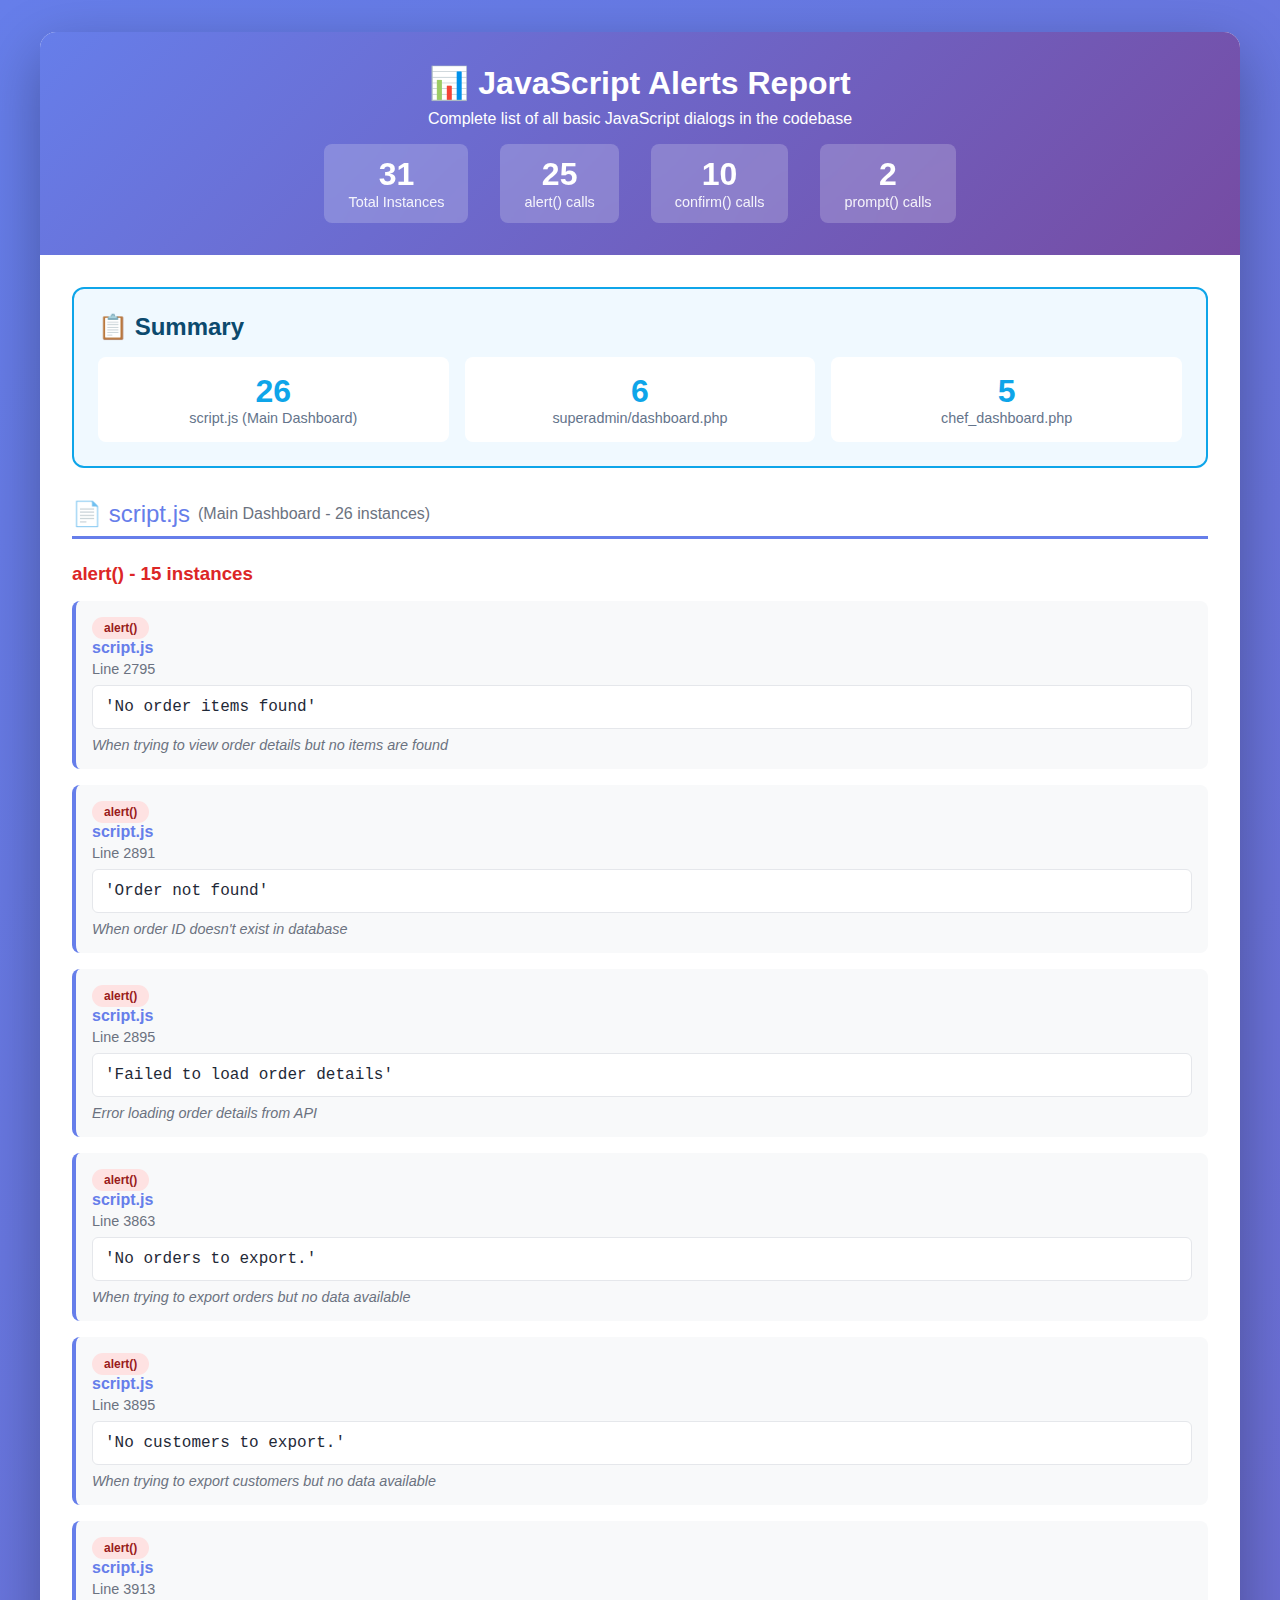
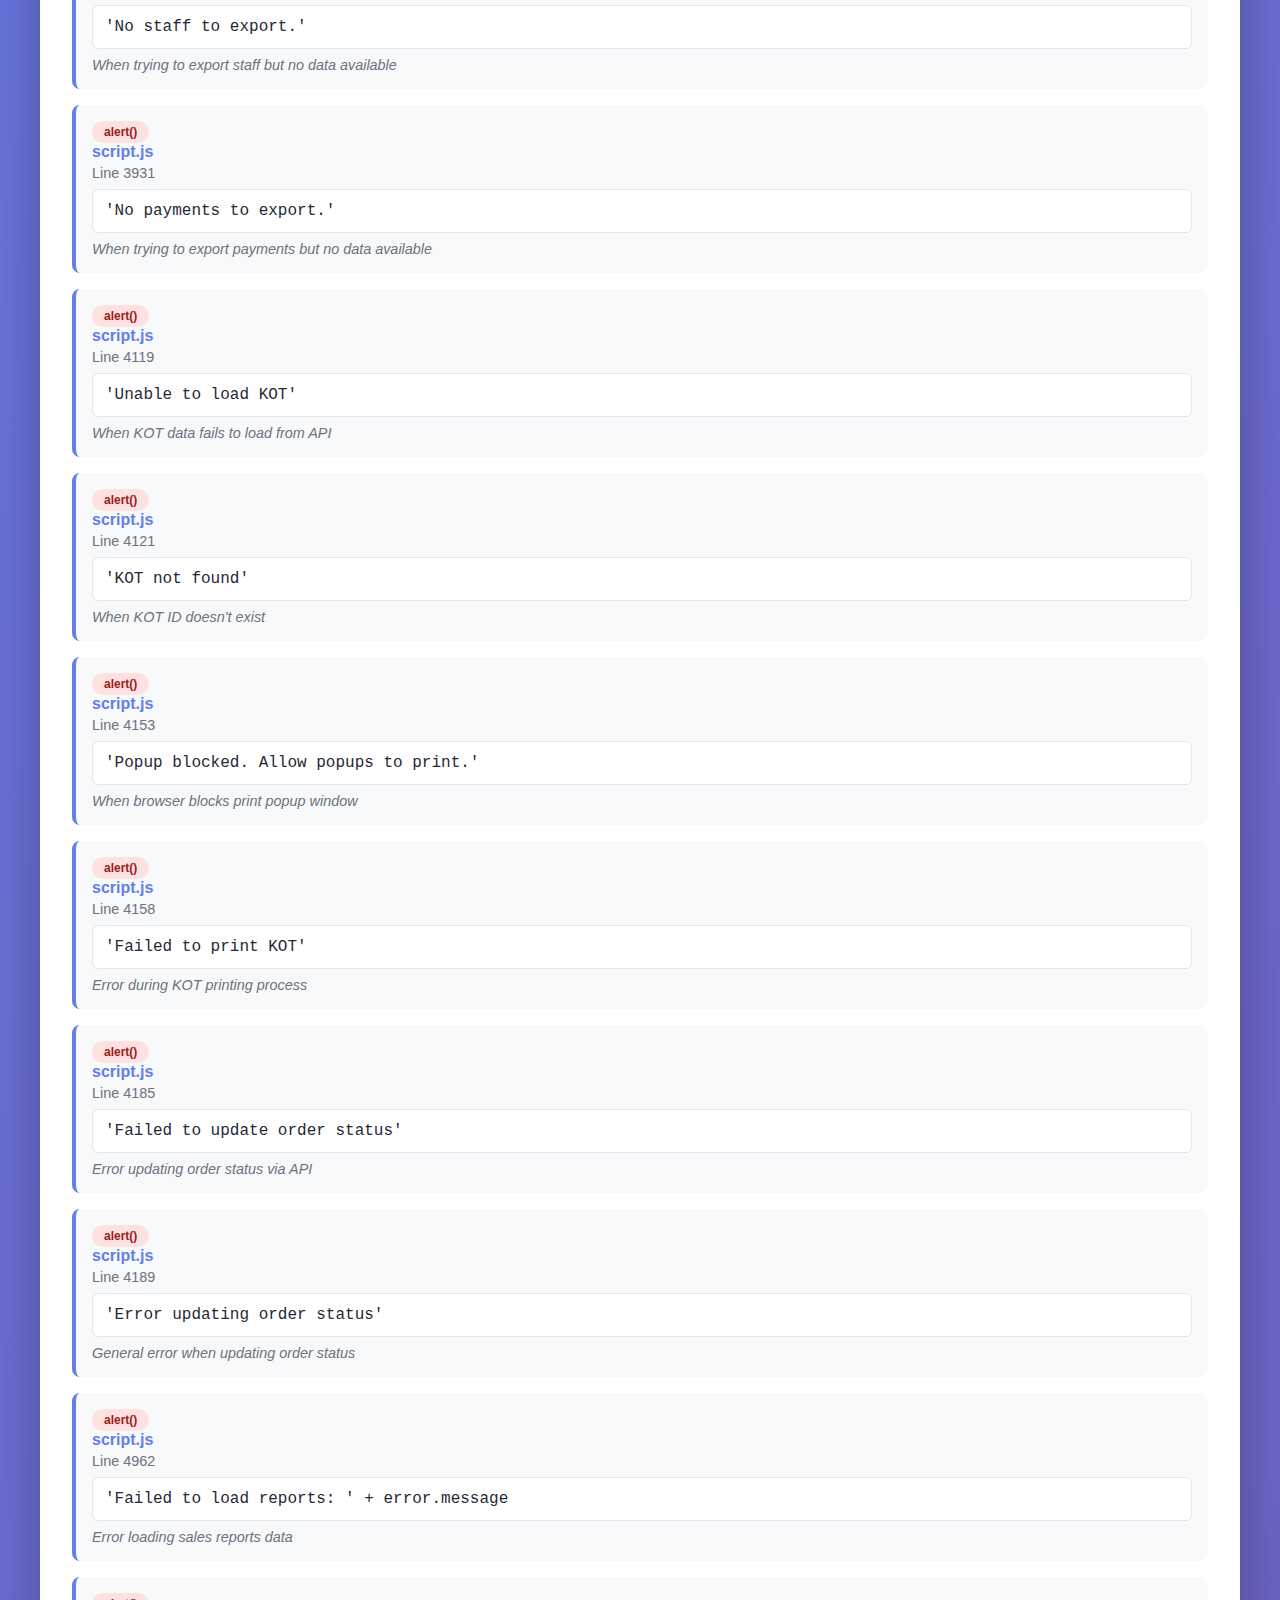
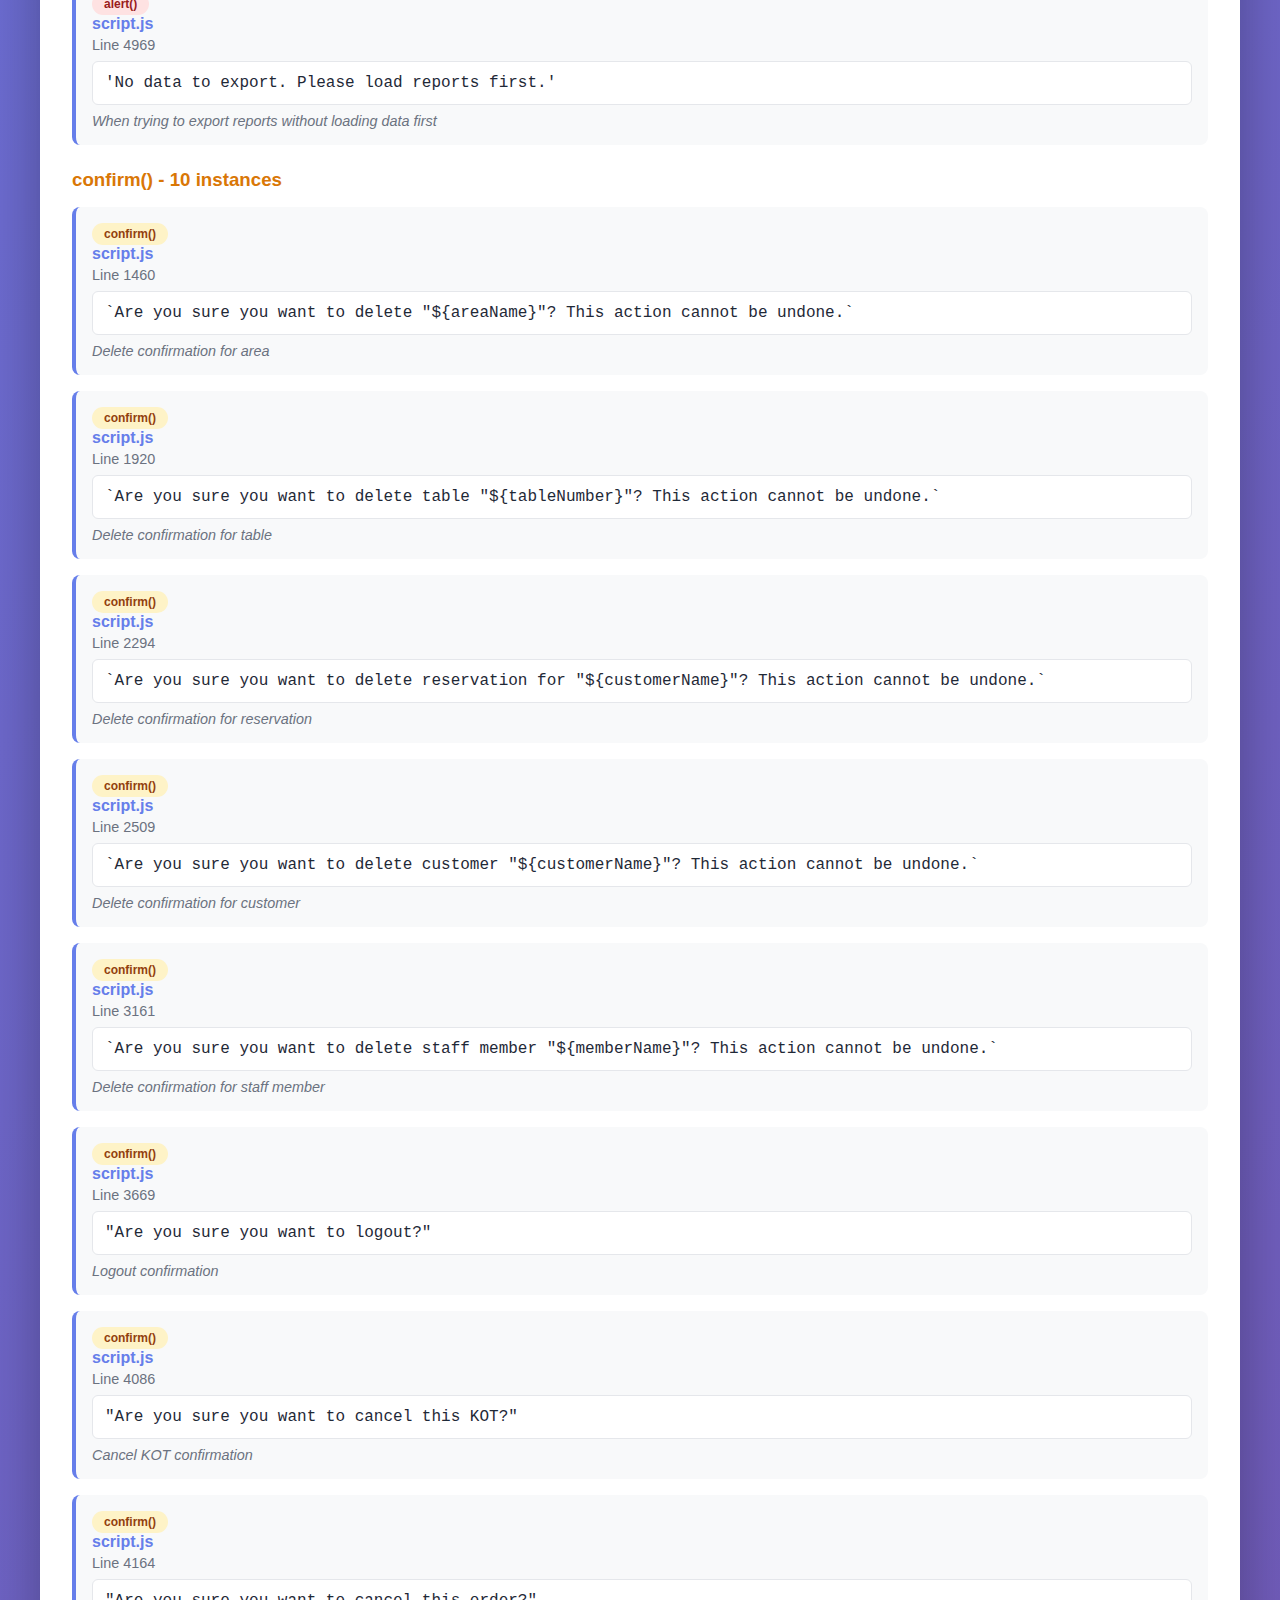
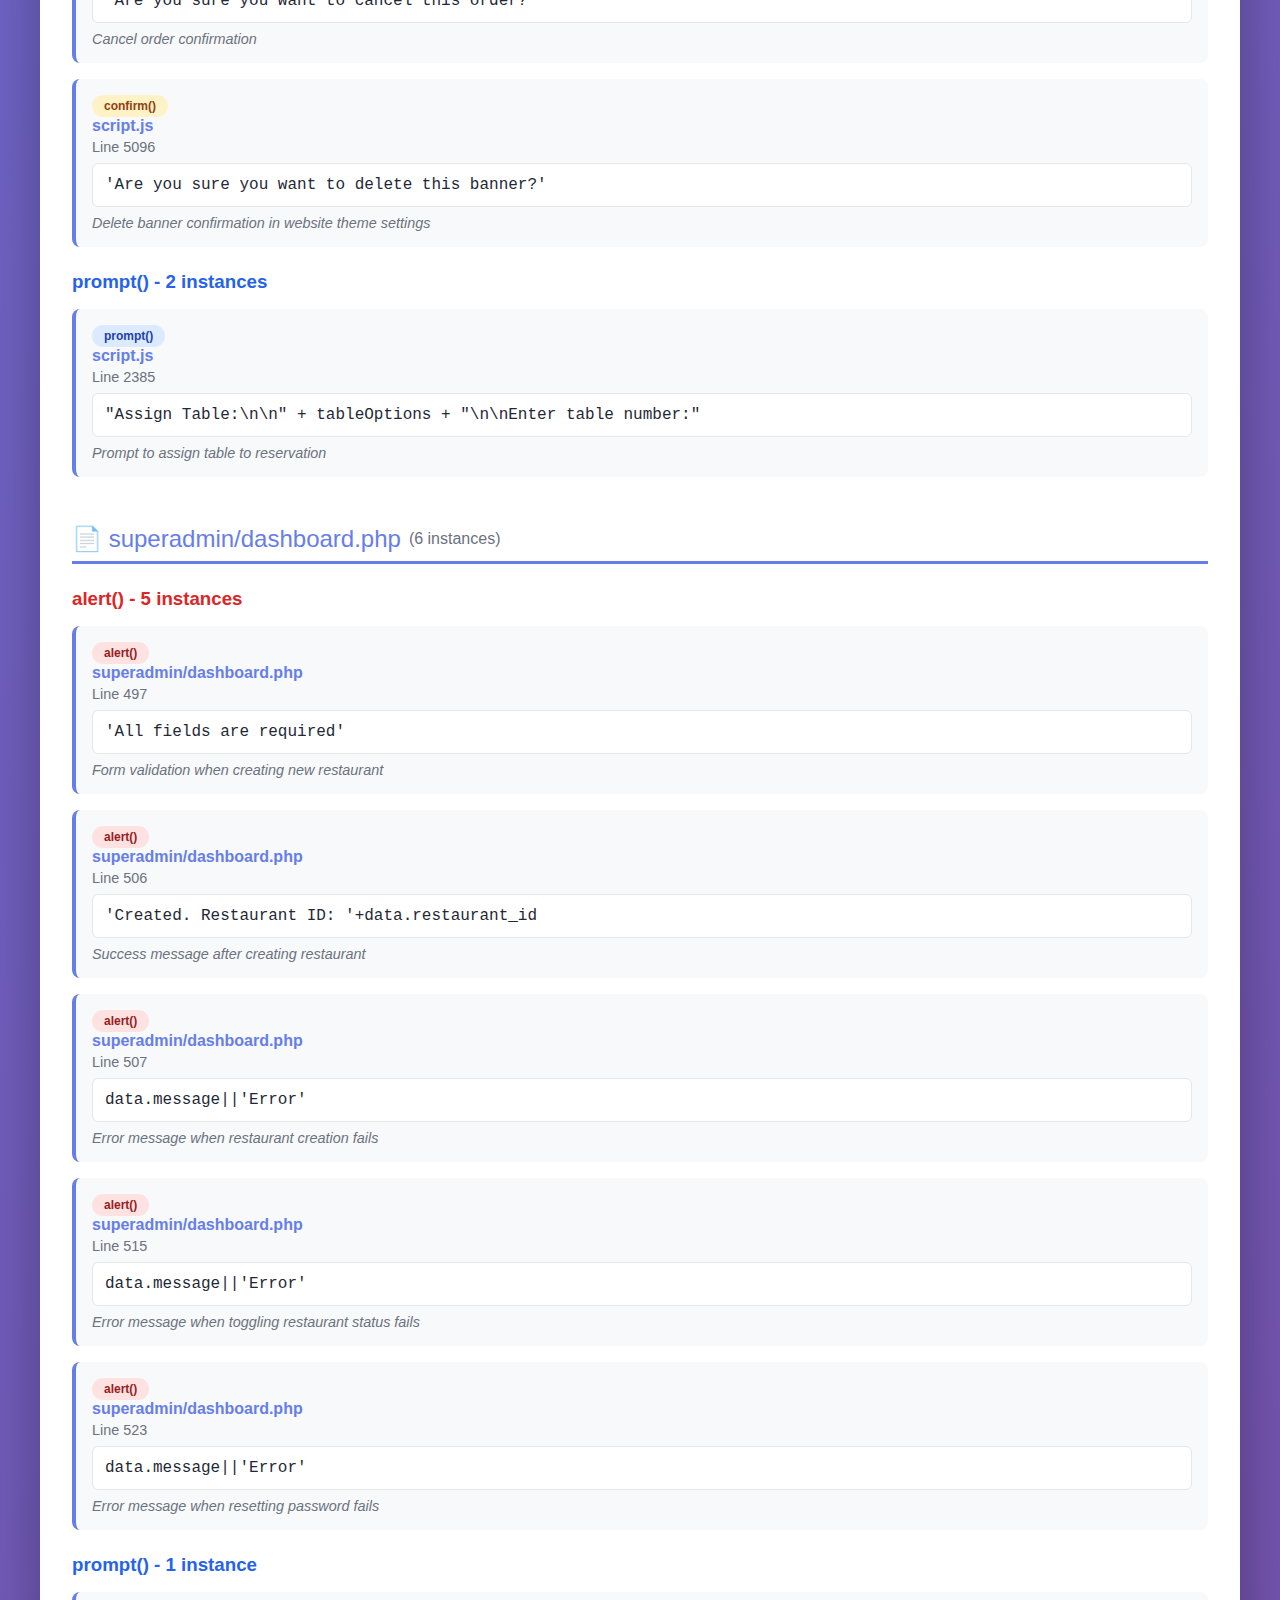
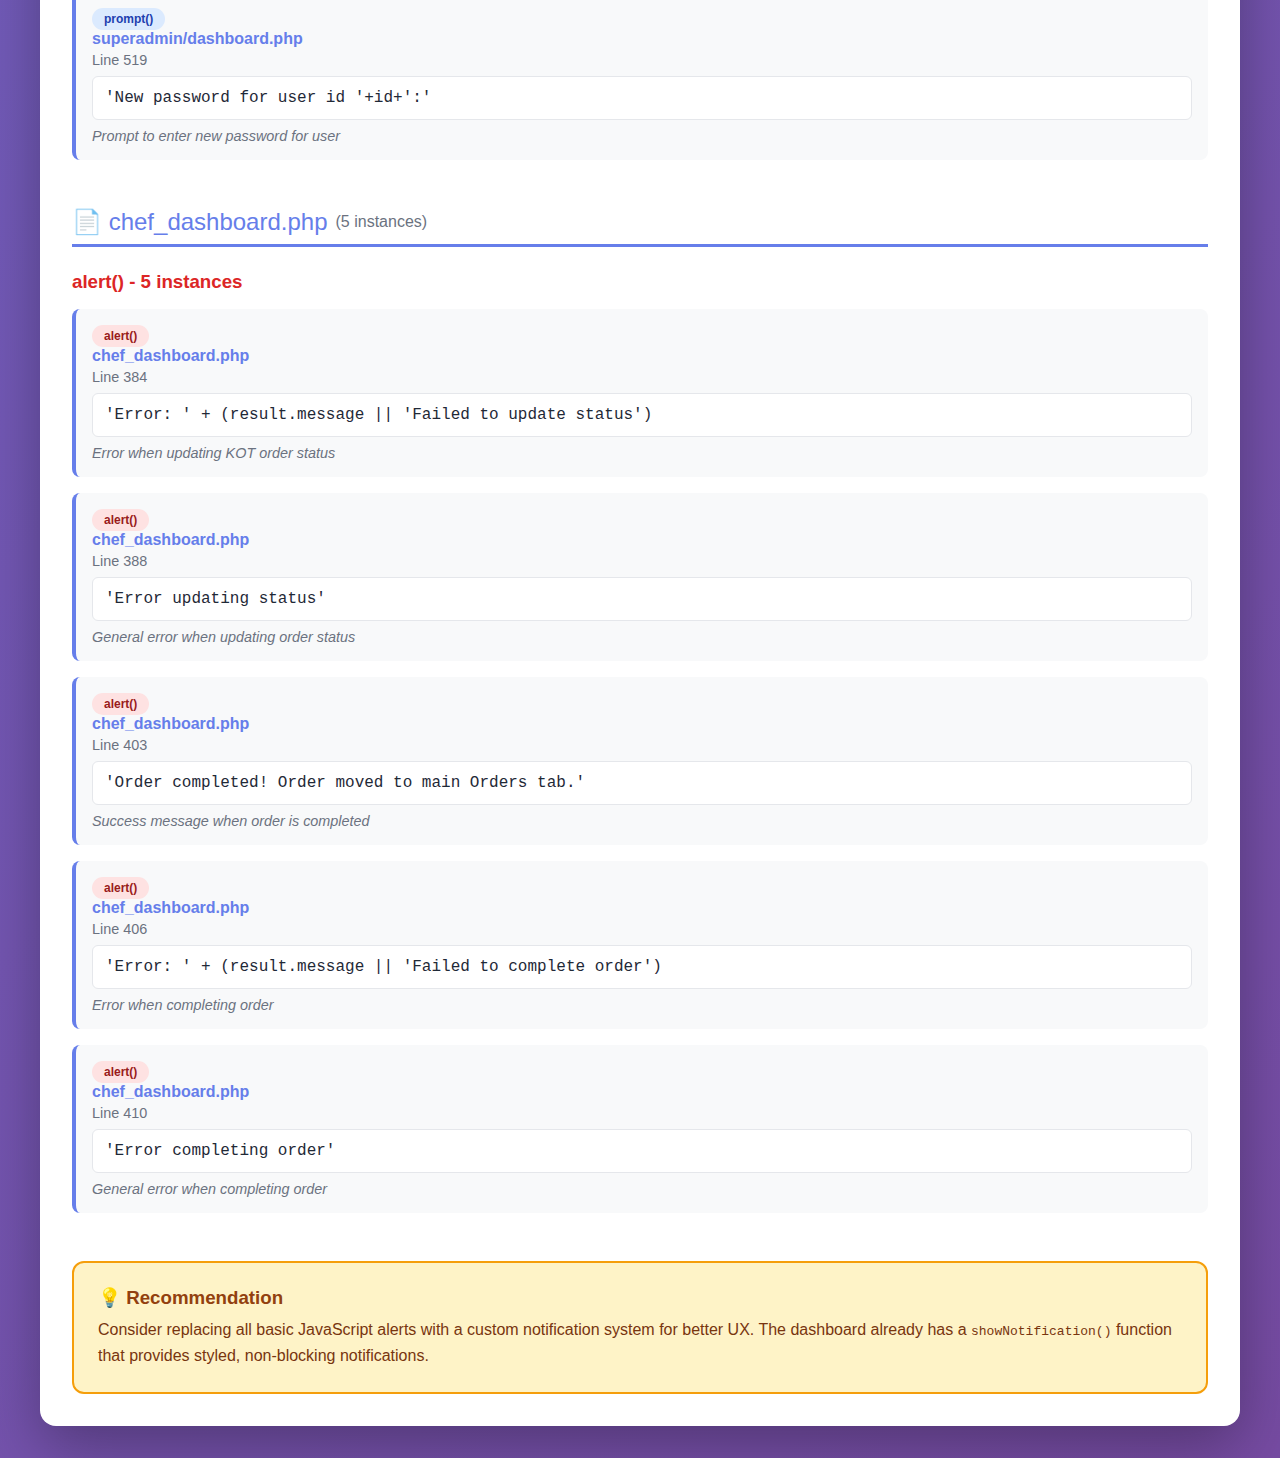
<file: alerts_report.html>
<!DOCTYPE html>
<html lang="en">
<head>
    <meta charset="UTF-8">
    <meta name="viewport" content="width=device-width, initial-scale=1.0">
    <title>JavaScript Alerts Report</title>
    <style>
        * {
            margin: 0;
            padding: 0;
            box-sizing: border-box;
        }
        body {
            font-family: 'Segoe UI', Tahoma, Geneva, Verdana, sans-serif;
            background: linear-gradient(135deg, #667eea 0%, #764ba2 100%);
            padding: 2rem;
            min-height: 100vh;
        }
        .container {
            max-width: 1200px;
            margin: 0 auto;
            background: white;
            border-radius: 16px;
            box-shadow: 0 20px 60px rgba(0,0,0,0.3);
            overflow: hidden;
        }
        .header {
            background: linear-gradient(135deg, #667eea 0%, #764ba2 100%);
            color: white;
            padding: 2rem;
            text-align: center;
        }
        .header h1 {
            font-size: 2rem;
            margin-bottom: 0.5rem;
        }
        .header .stats {
            display: flex;
            justify-content: center;
            gap: 2rem;
            margin-top: 1rem;
            flex-wrap: wrap;
        }
        .stat-box {
            background: rgba(255,255,255,0.2);
            padding: 0.75rem 1.5rem;
            border-radius: 8px;
            backdrop-filter: blur(10px);
        }
        .stat-box .number {
            font-size: 2rem;
            font-weight: bold;
            display: block;
        }
        .stat-box .label {
            font-size: 0.9rem;
            opacity: 0.9;
        }
        .content {
            padding: 2rem;
        }
        .section {
            margin-bottom: 3rem;
        }
        .section-title {
            font-size: 1.5rem;
            color: #667eea;
            margin-bottom: 1rem;
            padding-bottom: 0.5rem;
            border-bottom: 3px solid #667eea;
            display: flex;
            align-items: center;
            gap: 0.5rem;
        }
        .alert-item {
            background: #f8f9fa;
            border-left: 4px solid #667eea;
            padding: 1rem;
            margin-bottom: 1rem;
            border-radius: 8px;
            transition: transform 0.2s, box-shadow 0.2s;
        }
        .alert-item:hover {
            transform: translateX(5px);
            box-shadow: 0 4px 12px rgba(0,0,0,0.1);
        }
        .alert-type {
            display: inline-block;
            padding: 0.25rem 0.75rem;
            border-radius: 20px;
            font-size: 0.75rem;
            font-weight: bold;
            margin-right: 0.5rem;
        }
        .type-alert {
            background: #fee2e2;
            color: #991b1b;
        }
        .type-confirm {
            background: #fef3c7;
            color: #92400e;
        }
        .type-prompt {
            background: #dbeafe;
            color: #1e40af;
        }
        .file-name {
            font-weight: bold;
            color: #667eea;
            margin-bottom: 0.25rem;
        }
        .line-number {
            color: #6b7280;
            font-size: 0.9rem;
            margin-bottom: 0.5rem;
        }
        .message {
            background: white;
            padding: 0.75rem;
            border-radius: 6px;
            font-family: 'Courier New', monospace;
            color: #1f2937;
            margin-top: 0.5rem;
            border: 1px solid #e5e7eb;
        }
        .context {
            color: #6b7280;
            font-size: 0.9rem;
            margin-top: 0.5rem;
            font-style: italic;
        }
        .summary {
            background: #f0f9ff;
            border: 2px solid #0ea5e9;
            border-radius: 12px;
            padding: 1.5rem;
            margin-bottom: 2rem;
        }
        .summary h2 {
            color: #0c4a6e;
            margin-bottom: 1rem;
        }
        .summary-grid {
            display: grid;
            grid-template-columns: repeat(auto-fit, minmax(200px, 1fr));
            gap: 1rem;
        }
        .summary-item {
            background: white;
            padding: 1rem;
            border-radius: 8px;
            text-align: center;
        }
        .summary-item .number {
            font-size: 2rem;
            font-weight: bold;
            color: #0ea5e9;
        }
        .summary-item .label {
            color: #64748b;
            font-size: 0.9rem;
        }
    </style>
</head>
<body>
    <div class="container">
        <div class="header">
            <h1>📊 JavaScript Alerts Report</h1>
            <p>Complete list of all basic JavaScript dialogs in the codebase</p>
            <div class="stats">
                <div class="stat-box">
                    <span class="number">31</span>
                    <span class="label">Total Instances</span>
                </div>
                <div class="stat-box">
                    <span class="number">25</span>
                    <span class="label">alert() calls</span>
                </div>
                <div class="stat-box">
                    <span class="number">10</span>
                    <span class="label">confirm() calls</span>
                </div>
                <div class="stat-box">
                    <span class="number">2</span>
                    <span class="label">prompt() calls</span>
                </div>
            </div>
        </div>
        
        <div class="content">
            <div class="summary">
                <h2>📋 Summary</h2>
                <div class="summary-grid">
                    <div class="summary-item">
                        <div class="number">26</div>
                        <div class="label">script.js (Main Dashboard)</div>
                    </div>
                    <div class="summary-item">
                        <div class="number">6</div>
                        <div class="label">superadmin/dashboard.php</div>
                    </div>
                    <div class="summary-item">
                        <div class="number">5</div>
                        <div class="label">chef_dashboard.php</div>
                    </div>
                </div>
            </div>

            <!-- script.js Alerts -->
            <div class="section">
                <div class="section-title">
                    <span>📄 script.js</span>
                    <span style="font-size: 1rem; color: #6b7280;">(Main Dashboard - 26 instances)</span>
                </div>

                <h3 style="color: #dc2626; margin: 1.5rem 0 1rem 0;">alert() - 15 instances</h3>

                <div class="alert-item">
                    <span class="alert-type type-alert">alert()</span>
                    <div class="file-name">script.js</div>
                    <div class="line-number">Line 2795</div>
                    <div class="message">'No order items found'</div>
                    <div class="context">When trying to view order details but no items are found</div>
                </div>

                <div class="alert-item">
                    <span class="alert-type type-alert">alert()</span>
                    <div class="file-name">script.js</div>
                    <div class="line-number">Line 2891</div>
                    <div class="message">'Order not found'</div>
                    <div class="context">When order ID doesn't exist in database</div>
                </div>

                <div class="alert-item">
                    <span class="alert-type type-alert">alert()</span>
                    <div class="file-name">script.js</div>
                    <div class="line-number">Line 2895</div>
                    <div class="message">'Failed to load order details'</div>
                    <div class="context">Error loading order details from API</div>
                </div>

                <div class="alert-item">
                    <span class="alert-type type-alert">alert()</span>
                    <div class="file-name">script.js</div>
                    <div class="line-number">Line 3863</div>
                    <div class="message">'No orders to export.'</div>
                    <div class="context">When trying to export orders but no data available</div>
                </div>

                <div class="alert-item">
                    <span class="alert-type type-alert">alert()</span>
                    <div class="file-name">script.js</div>
                    <div class="line-number">Line 3895</div>
                    <div class="message">'No customers to export.'</div>
                    <div class="context">When trying to export customers but no data available</div>
                </div>

                <div class="alert-item">
                    <span class="alert-type type-alert">alert()</span>
                    <div class="file-name">script.js</div>
                    <div class="line-number">Line 3913</div>
                    <div class="message">'No staff to export.'</div>
                    <div class="context">When trying to export staff but no data available</div>
                </div>

                <div class="alert-item">
                    <span class="alert-type type-alert">alert()</span>
                    <div class="file-name">script.js</div>
                    <div class="line-number">Line 3931</div>
                    <div class="message">'No payments to export.'</div>
                    <div class="context">When trying to export payments but no data available</div>
                </div>

                <div class="alert-item">
                    <span class="alert-type type-alert">alert()</span>
                    <div class="file-name">script.js</div>
                    <div class="line-number">Line 4119</div>
                    <div class="message">'Unable to load KOT'</div>
                    <div class="context">When KOT data fails to load from API</div>
                </div>

                <div class="alert-item">
                    <span class="alert-type type-alert">alert()</span>
                    <div class="file-name">script.js</div>
                    <div class="line-number">Line 4121</div>
                    <div class="message">'KOT not found'</div>
                    <div class="context">When KOT ID doesn't exist</div>
                </div>

                <div class="alert-item">
                    <span class="alert-type type-alert">alert()</span>
                    <div class="file-name">script.js</div>
                    <div class="line-number">Line 4153</div>
                    <div class="message">'Popup blocked. Allow popups to print.'</div>
                    <div class="context">When browser blocks print popup window</div>
                </div>

                <div class="alert-item">
                    <span class="alert-type type-alert">alert()</span>
                    <div class="file-name">script.js</div>
                    <div class="line-number">Line 4158</div>
                    <div class="message">'Failed to print KOT'</div>
                    <div class="context">Error during KOT printing process</div>
                </div>

                <div class="alert-item">
                    <span class="alert-type type-alert">alert()</span>
                    <div class="file-name">script.js</div>
                    <div class="line-number">Line 4185</div>
                    <div class="message">'Failed to update order status'</div>
                    <div class="context">Error updating order status via API</div>
                </div>

                <div class="alert-item">
                    <span class="alert-type type-alert">alert()</span>
                    <div class="file-name">script.js</div>
                    <div class="line-number">Line 4189</div>
                    <div class="message">'Error updating order status'</div>
                    <div class="context">General error when updating order status</div>
                </div>

                <div class="alert-item">
                    <span class="alert-type type-alert">alert()</span>
                    <div class="file-name">script.js</div>
                    <div class="line-number">Line 4962</div>
                    <div class="message">'Failed to load reports: ' + error.message</div>
                    <div class="context">Error loading sales reports data</div>
                </div>

                <div class="alert-item">
                    <span class="alert-type type-alert">alert()</span>
                    <div class="file-name">script.js</div>
                    <div class="line-number">Line 4969</div>
                    <div class="message">'No data to export. Please load reports first.'</div>
                    <div class="context">When trying to export reports without loading data first</div>
                </div>

                <h3 style="color: #d97706; margin: 1.5rem 0 1rem 0;">confirm() - 10 instances</h3>

                <div class="alert-item">
                    <span class="alert-type type-confirm">confirm()</span>
                    <div class="file-name">script.js</div>
                    <div class="line-number">Line 1460</div>
                    <div class="message">`Are you sure you want to delete "${areaName}"? This action cannot be undone.`</div>
                    <div class="context">Delete confirmation for area</div>
                </div>

                <div class="alert-item">
                    <span class="alert-type type-confirm">confirm()</span>
                    <div class="file-name">script.js</div>
                    <div class="line-number">Line 1920</div>
                    <div class="message">`Are you sure you want to delete table "${tableNumber}"? This action cannot be undone.`</div>
                    <div class="context">Delete confirmation for table</div>
                </div>

                <div class="alert-item">
                    <span class="alert-type type-confirm">confirm()</span>
                    <div class="file-name">script.js</div>
                    <div class="line-number">Line 2294</div>
                    <div class="message">`Are you sure you want to delete reservation for "${customerName}"? This action cannot be undone.`</div>
                    <div class="context">Delete confirmation for reservation</div>
                </div>

                <div class="alert-item">
                    <span class="alert-type type-confirm">confirm()</span>
                    <div class="file-name">script.js</div>
                    <div class="line-number">Line 2509</div>
                    <div class="message">`Are you sure you want to delete customer "${customerName}"? This action cannot be undone.`</div>
                    <div class="context">Delete confirmation for customer</div>
                </div>

                <div class="alert-item">
                    <span class="alert-type type-confirm">confirm()</span>
                    <div class="file-name">script.js</div>
                    <div class="line-number">Line 3161</div>
                    <div class="message">`Are you sure you want to delete staff member "${memberName}"? This action cannot be undone.`</div>
                    <div class="context">Delete confirmation for staff member</div>
                </div>

                <div class="alert-item">
                    <span class="alert-type type-confirm">confirm()</span>
                    <div class="file-name">script.js</div>
                    <div class="line-number">Line 3669</div>
                    <div class="message">"Are you sure you want to logout?"</div>
                    <div class="context">Logout confirmation</div>
                </div>

                <div class="alert-item">
                    <span class="alert-type type-confirm">confirm()</span>
                    <div class="file-name">script.js</div>
                    <div class="line-number">Line 4086</div>
                    <div class="message">"Are you sure you want to cancel this KOT?"</div>
                    <div class="context">Cancel KOT confirmation</div>
                </div>

                <div class="alert-item">
                    <span class="alert-type type-confirm">confirm()</span>
                    <div class="file-name">script.js</div>
                    <div class="line-number">Line 4164</div>
                    <div class="message">"Are you sure you want to cancel this order?"</div>
                    <div class="context">Cancel order confirmation</div>
                </div>

                <div class="alert-item">
                    <span class="alert-type type-confirm">confirm()</span>
                    <div class="file-name">script.js</div>
                    <div class="line-number">Line 5096</div>
                    <div class="message">'Are you sure you want to delete this banner?'</div>
                    <div class="context">Delete banner confirmation in website theme settings</div>
                </div>

                <h3 style="color: #2563eb; margin: 1.5rem 0 1rem 0;">prompt() - 2 instances</h3>

                <div class="alert-item">
                    <span class="alert-type type-prompt">prompt()</span>
                    <div class="file-name">script.js</div>
                    <div class="line-number">Line 2385</div>
                    <div class="message">"Assign Table:\n\n" + tableOptions + "\n\nEnter table number:"</div>
                    <div class="context">Prompt to assign table to reservation</div>
                </div>
            </div>

            <!-- superadmin/dashboard.php Alerts -->
            <div class="section">
                <div class="section-title">
                    <span>📄 superadmin/dashboard.php</span>
                    <span style="font-size: 1rem; color: #6b7280;">(6 instances)</span>
                </div>

                <h3 style="color: #dc2626; margin: 1.5rem 0 1rem 0;">alert() - 5 instances</h3>

                <div class="alert-item">
                    <span class="alert-type type-alert">alert()</span>
                    <div class="file-name">superadmin/dashboard.php</div>
                    <div class="line-number">Line 497</div>
                    <div class="message">'All fields are required'</div>
                    <div class="context">Form validation when creating new restaurant</div>
                </div>

                <div class="alert-item">
                    <span class="alert-type type-alert">alert()</span>
                    <div class="file-name">superadmin/dashboard.php</div>
                    <div class="line-number">Line 506</div>
                    <div class="message">'Created. Restaurant ID: '+data.restaurant_id</div>
                    <div class="context">Success message after creating restaurant</div>
                </div>

                <div class="alert-item">
                    <span class="alert-type type-alert">alert()</span>
                    <div class="file-name">superadmin/dashboard.php</div>
                    <div class="line-number">Line 507</div>
                    <div class="message">data.message||'Error'</div>
                    <div class="context">Error message when restaurant creation fails</div>
                </div>

                <div class="alert-item">
                    <span class="alert-type type-alert">alert()</span>
                    <div class="file-name">superadmin/dashboard.php</div>
                    <div class="line-number">Line 515</div>
                    <div class="message">data.message||'Error'</div>
                    <div class="context">Error message when toggling restaurant status fails</div>
                </div>

                <div class="alert-item">
                    <span class="alert-type type-alert">alert()</span>
                    <div class="file-name">superadmin/dashboard.php</div>
                    <div class="line-number">Line 523</div>
                    <div class="message">data.message||'Error'</div>
                    <div class="context">Error message when resetting password fails</div>
                </div>

                <h3 style="color: #2563eb; margin: 1.5rem 0 1rem 0;">prompt() - 1 instance</h3>

                <div class="alert-item">
                    <span class="alert-type type-prompt">prompt()</span>
                    <div class="file-name">superadmin/dashboard.php</div>
                    <div class="line-number">Line 519</div>
                    <div class="message">'New password for user id '+id+':'</div>
                    <div class="context">Prompt to enter new password for user</div>
                </div>
            </div>

            <!-- chef_dashboard.php Alerts -->
            <div class="section">
                <div class="section-title">
                    <span>📄 chef_dashboard.php</span>
                    <span style="font-size: 1rem; color: #6b7280;">(5 instances)</span>
                </div>

                <h3 style="color: #dc2626; margin: 1.5rem 0 1rem 0;">alert() - 5 instances</h3>

                <div class="alert-item">
                    <span class="alert-type type-alert">alert()</span>
                    <div class="file-name">chef_dashboard.php</div>
                    <div class="line-number">Line 384</div>
                    <div class="message">'Error: ' + (result.message || 'Failed to update status')</div>
                    <div class="context">Error when updating KOT order status</div>
                </div>

                <div class="alert-item">
                    <span class="alert-type type-alert">alert()</span>
                    <div class="file-name">chef_dashboard.php</div>
                    <div class="line-number">Line 388</div>
                    <div class="message">'Error updating status'</div>
                    <div class="context">General error when updating order status</div>
                </div>

                <div class="alert-item">
                    <span class="alert-type type-alert">alert()</span>
                    <div class="file-name">chef_dashboard.php</div>
                    <div class="line-number">Line 403</div>
                    <div class="message">'Order completed! Order moved to main Orders tab.'</div>
                    <div class="context">Success message when order is completed</div>
                </div>

                <div class="alert-item">
                    <span class="alert-type type-alert">alert()</span>
                    <div class="file-name">chef_dashboard.php</div>
                    <div class="line-number">Line 406</div>
                    <div class="message">'Error: ' + (result.message || 'Failed to complete order')</div>
                    <div class="context">Error when completing order</div>
                </div>

                <div class="alert-item">
                    <span class="alert-type type-alert">alert()</span>
                    <div class="file-name">chef_dashboard.php</div>
                    <div class="line-number">Line 410</div>
                    <div class="message">'Error completing order'</div>
                    <div class="context">General error when completing order</div>
                </div>
            </div>

            <div style="background: #fef3c7; border: 2px solid #f59e0b; border-radius: 12px; padding: 1.5rem; margin-top: 2rem;">
                <h3 style="color: #92400e; margin-bottom: 0.5rem;">💡 Recommendation</h3>
                <p style="color: #78350f; line-height: 1.6;">
                    Consider replacing all basic JavaScript alerts with a custom notification system for better UX. 
                    The dashboard already has a <code>showNotification()</code> function that provides styled, non-blocking notifications.
                </p>
            </div>
        </div>
    </div>
</body>
</html>
</file>
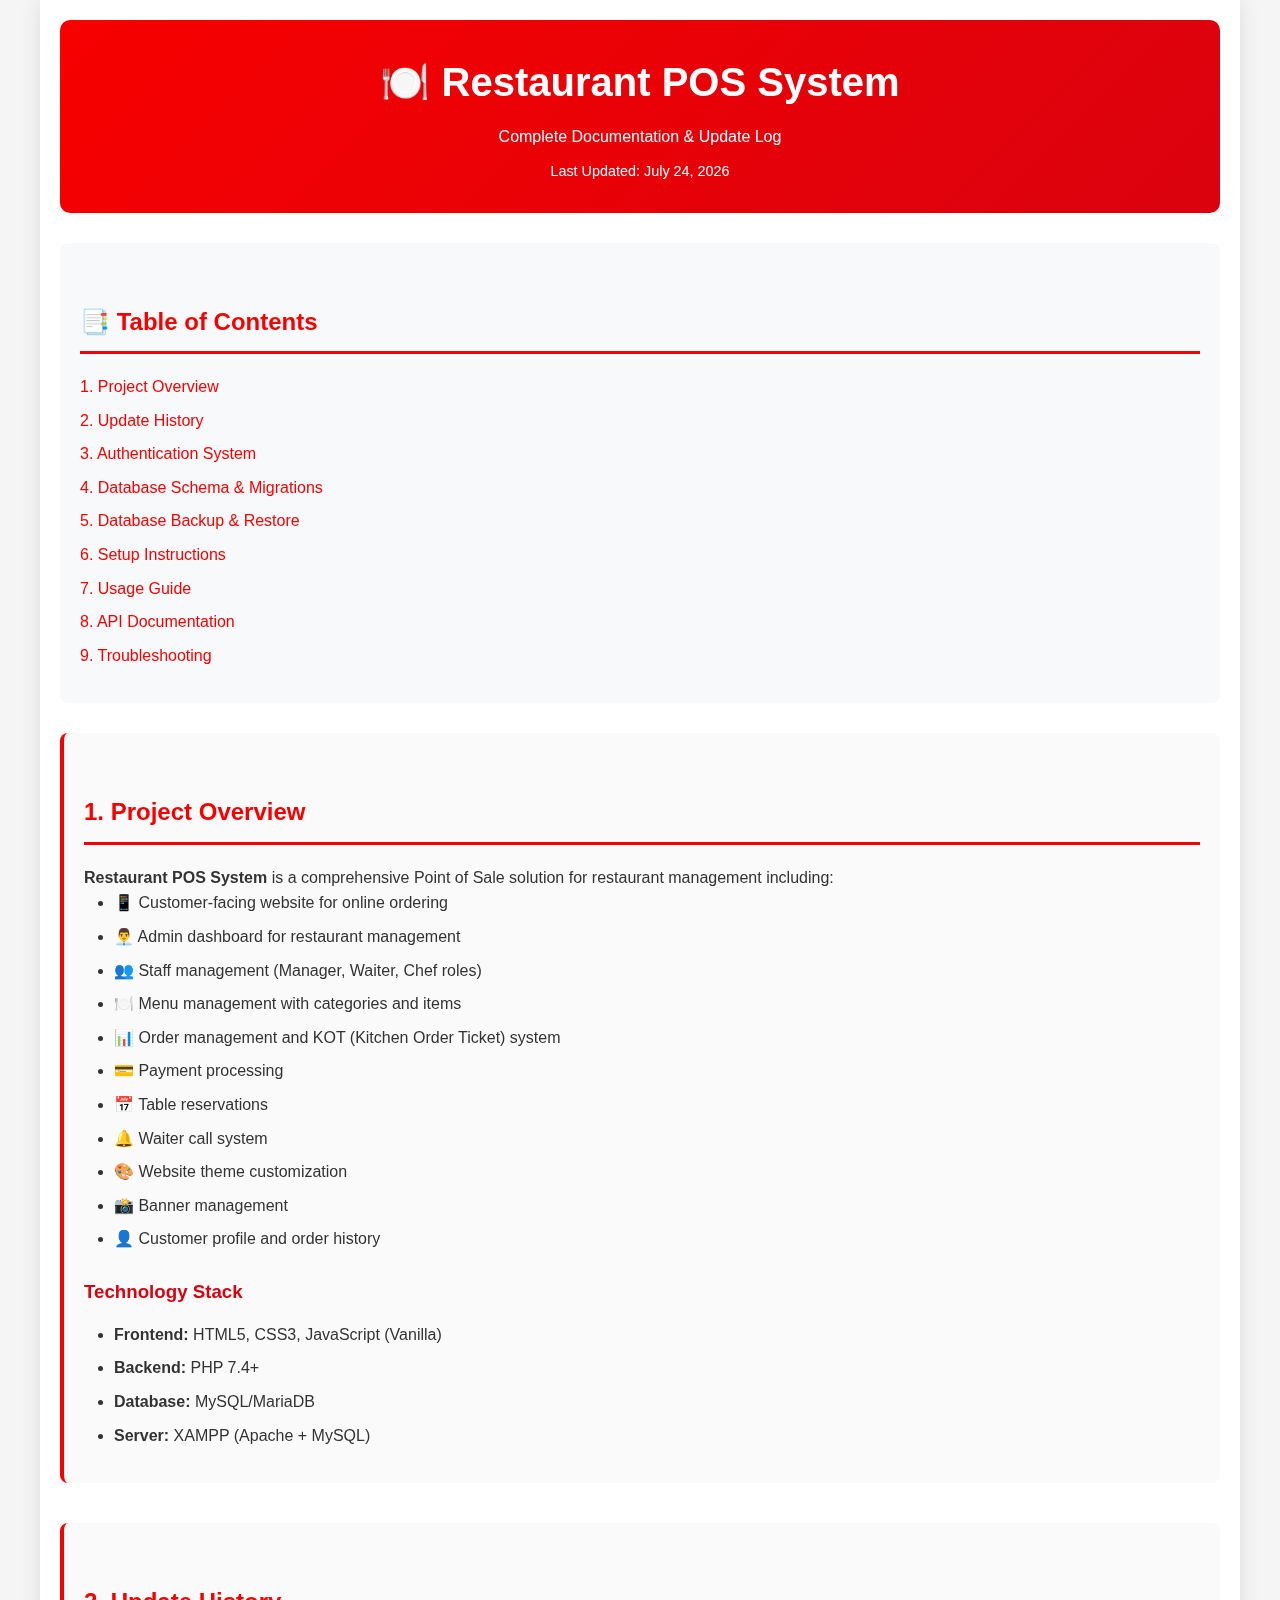
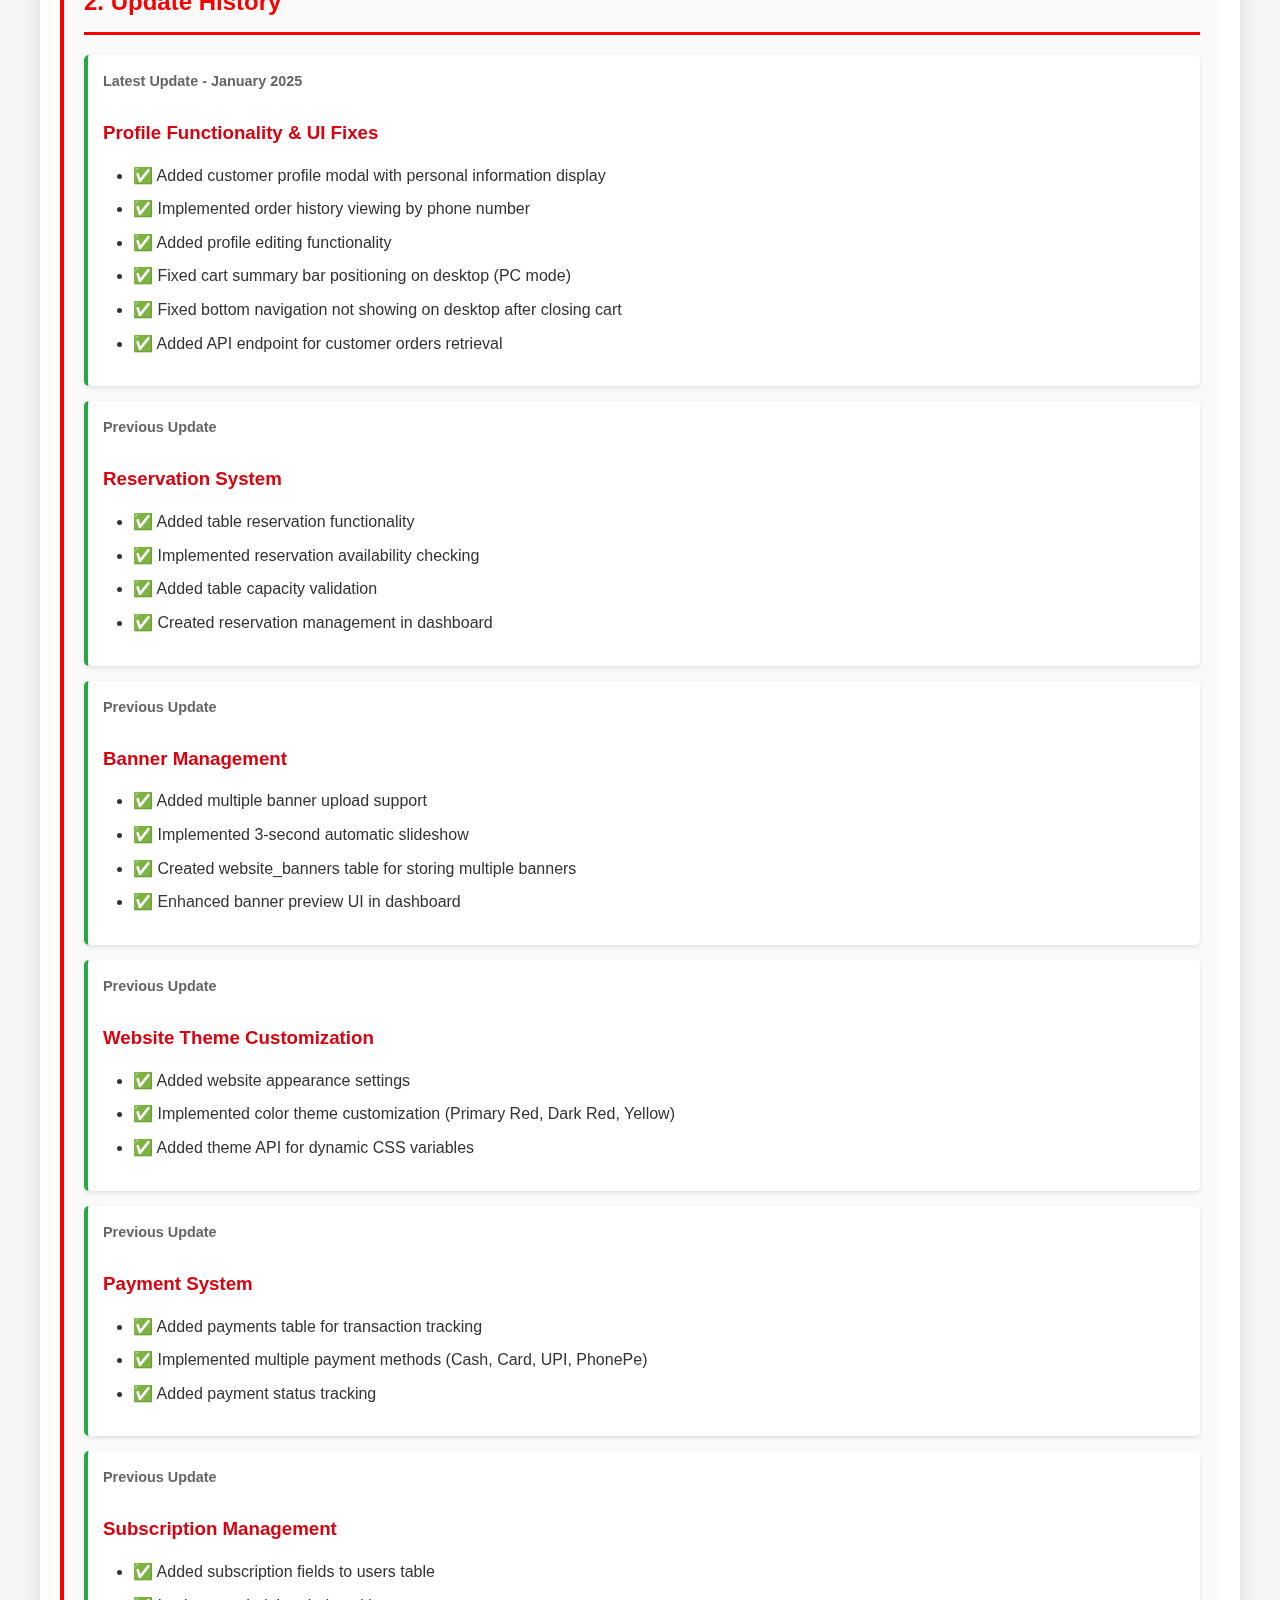
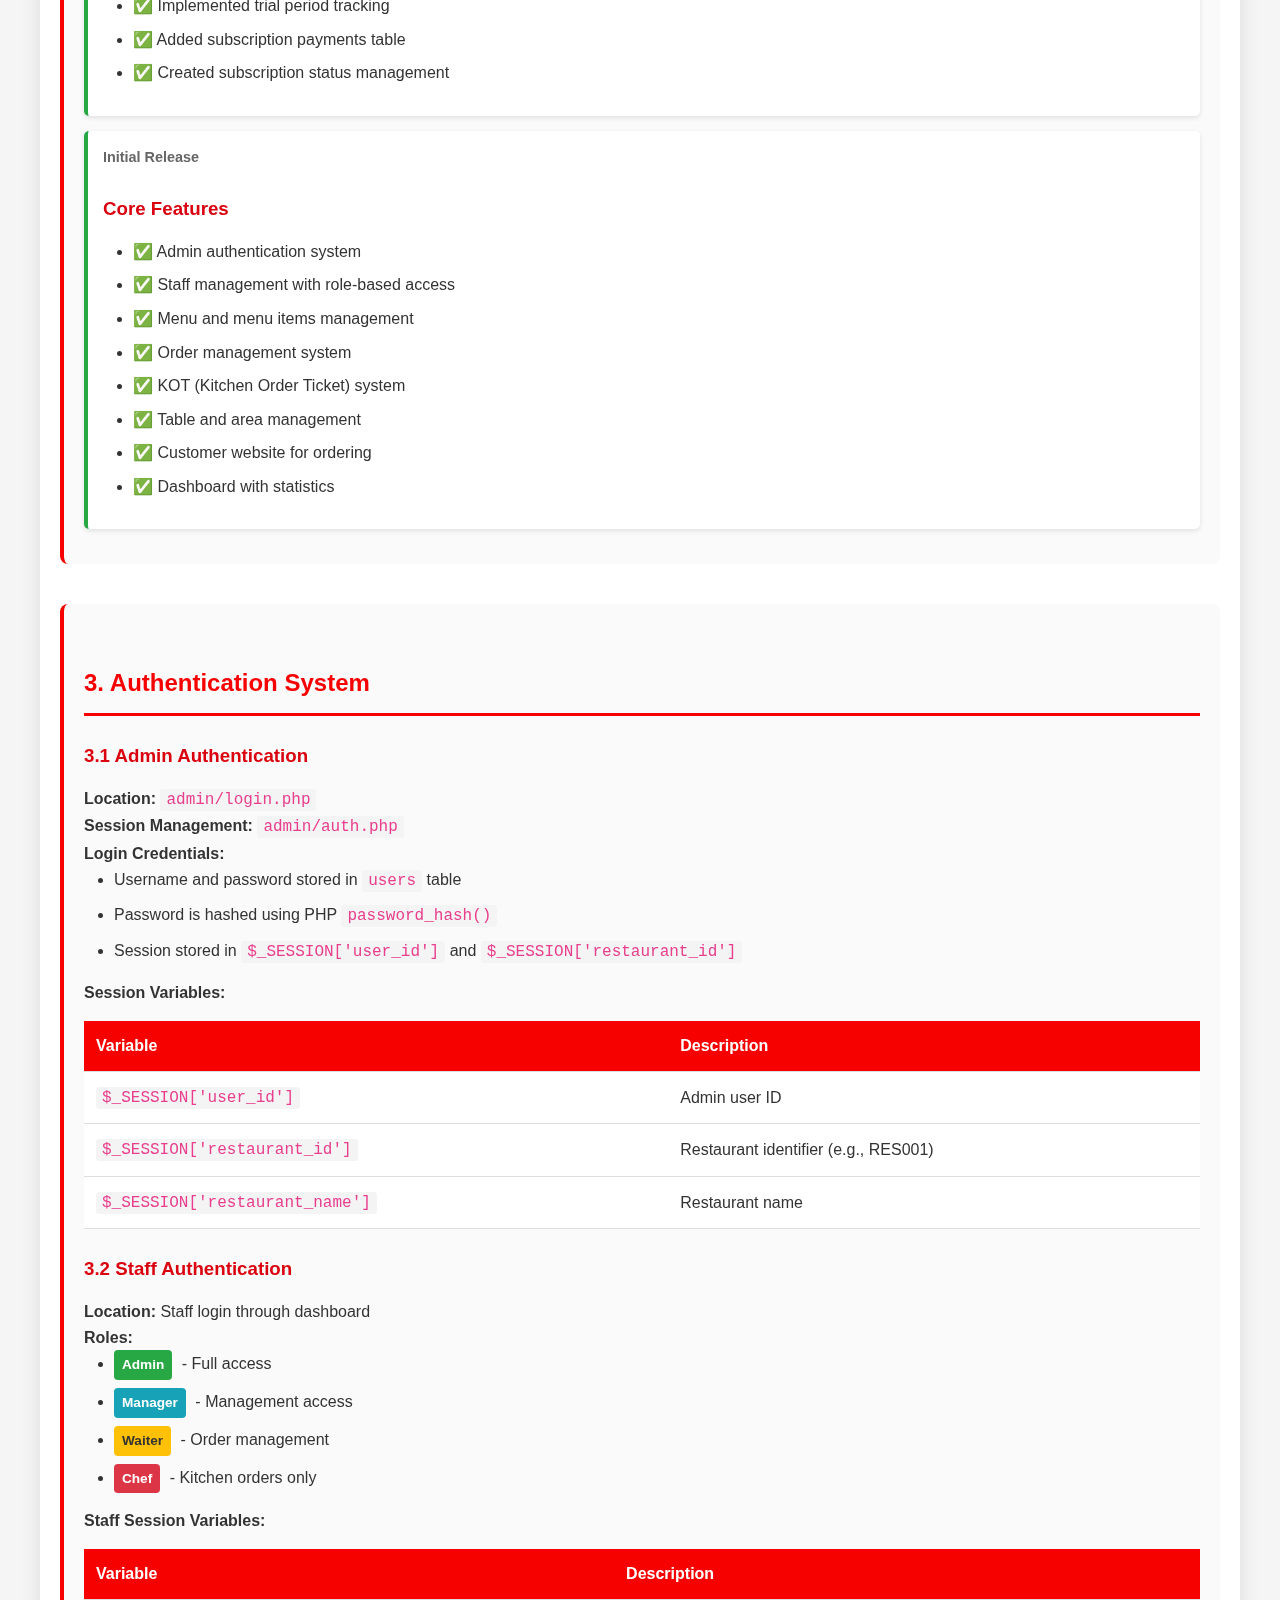
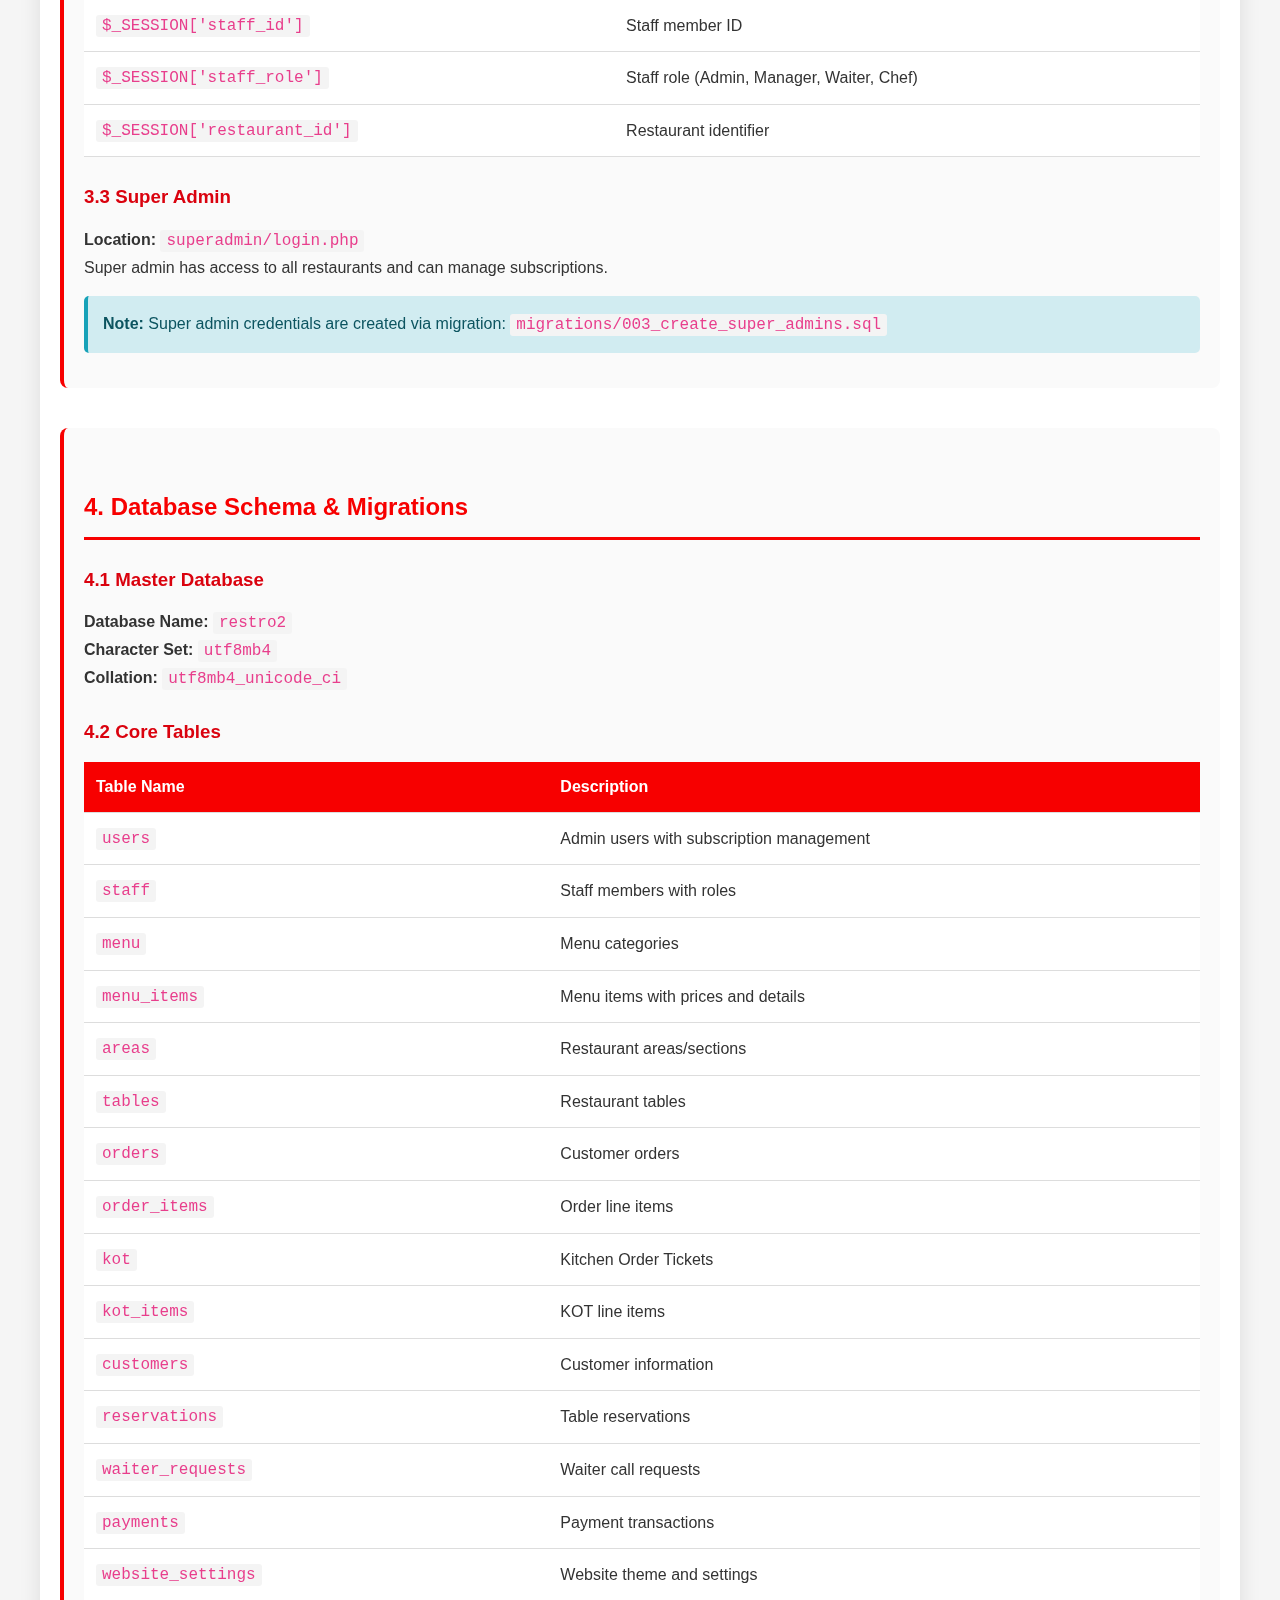
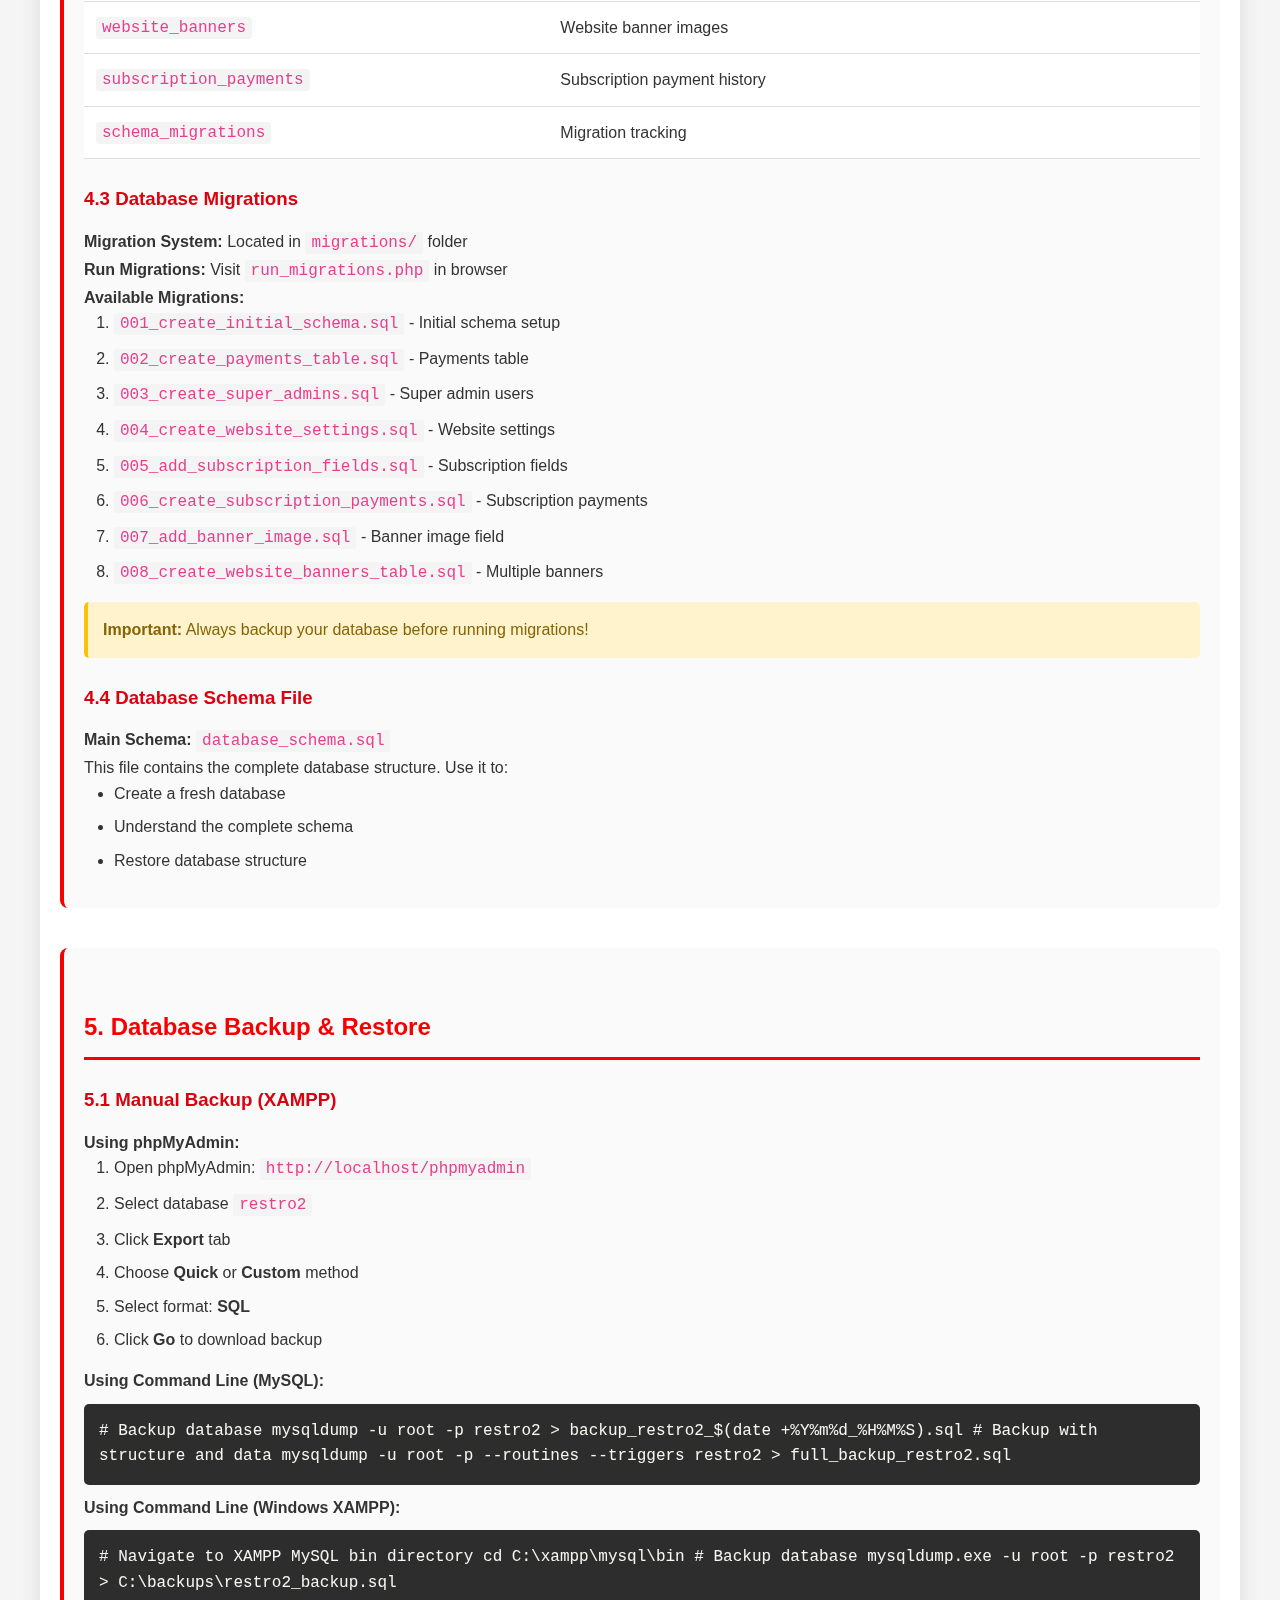
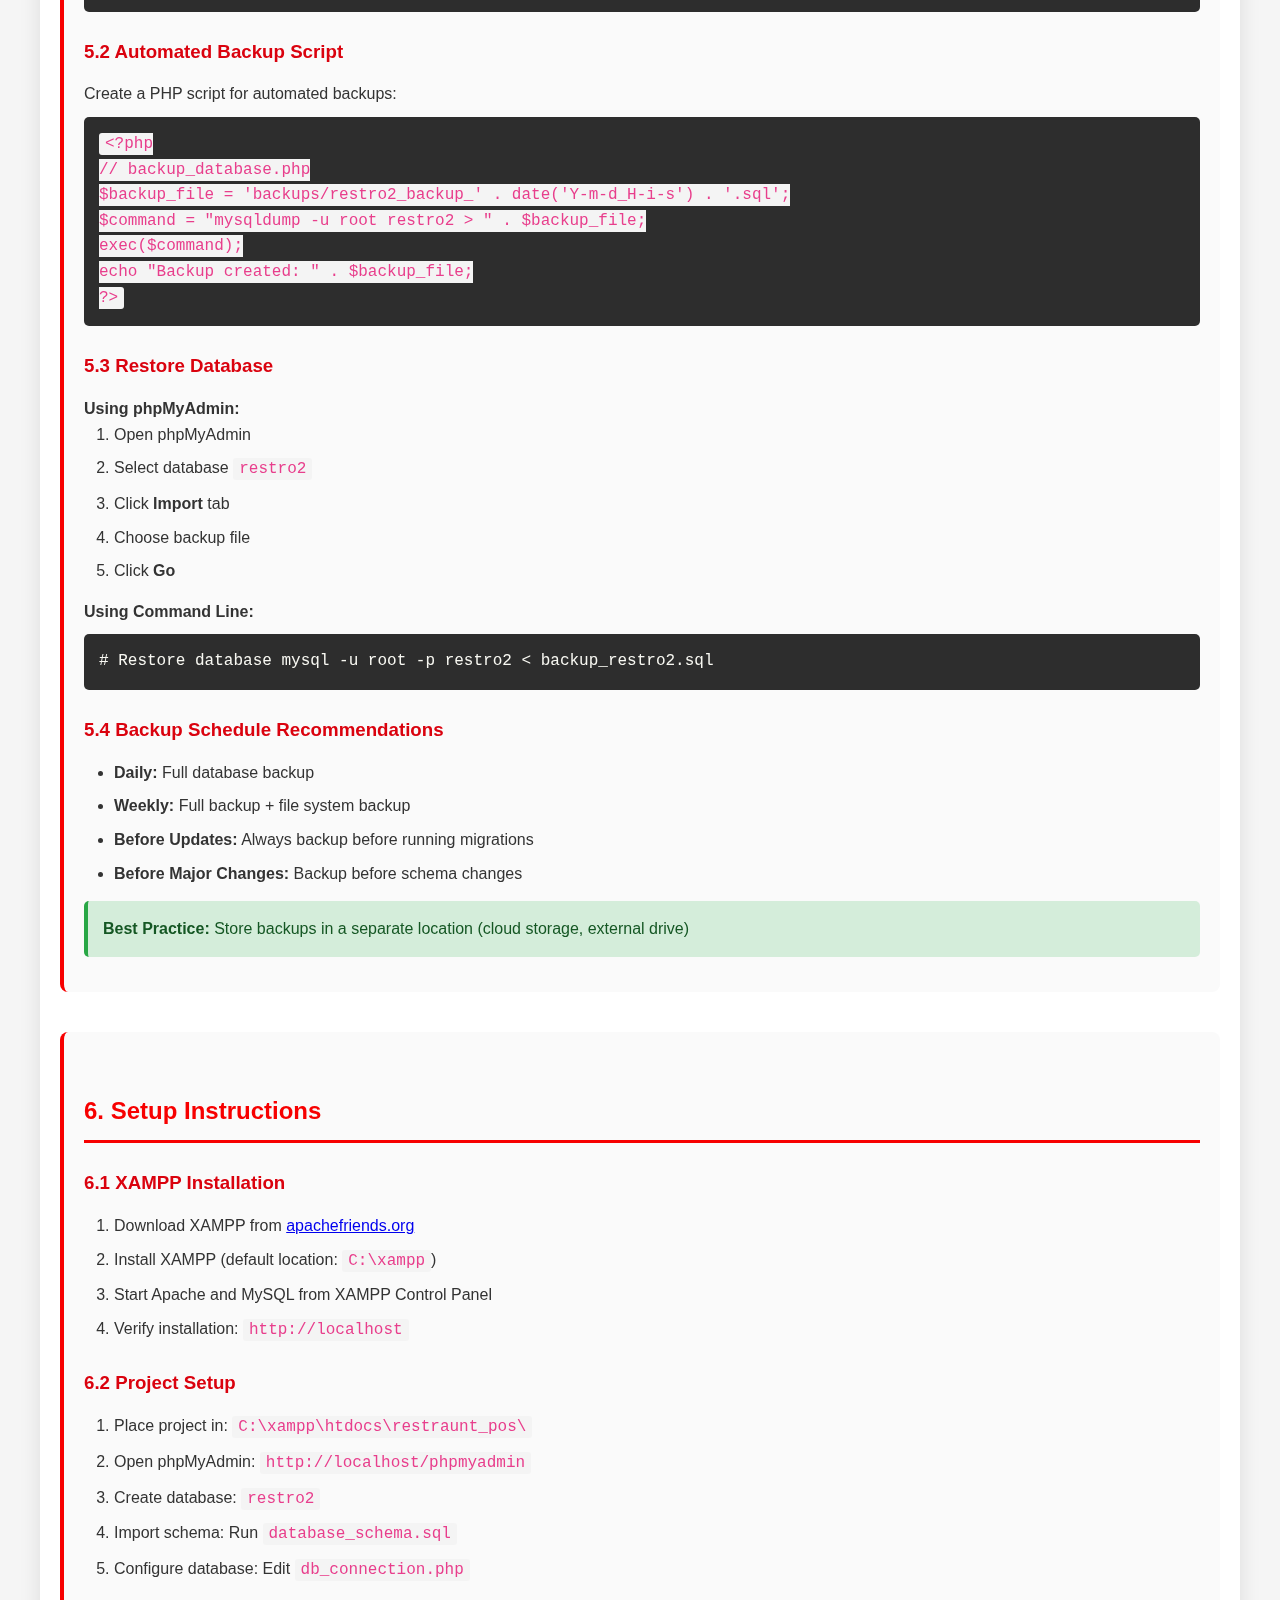
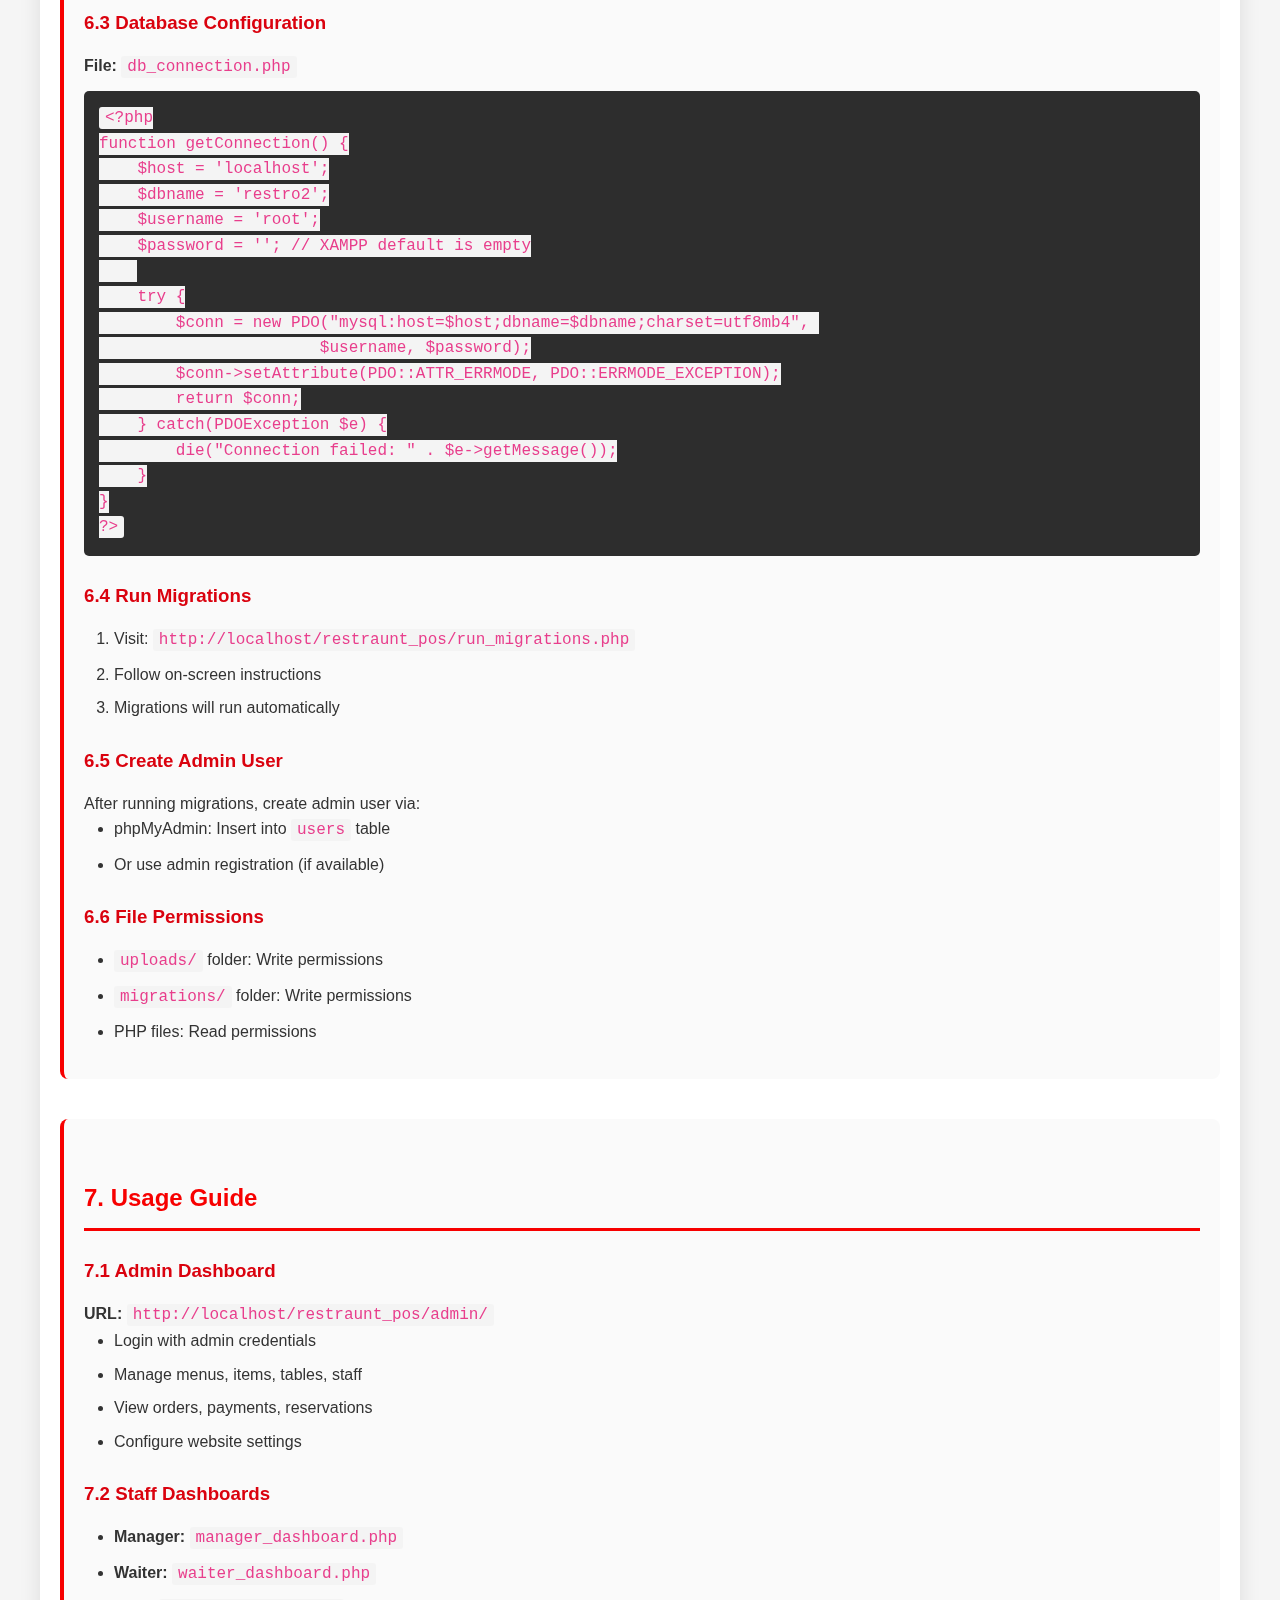
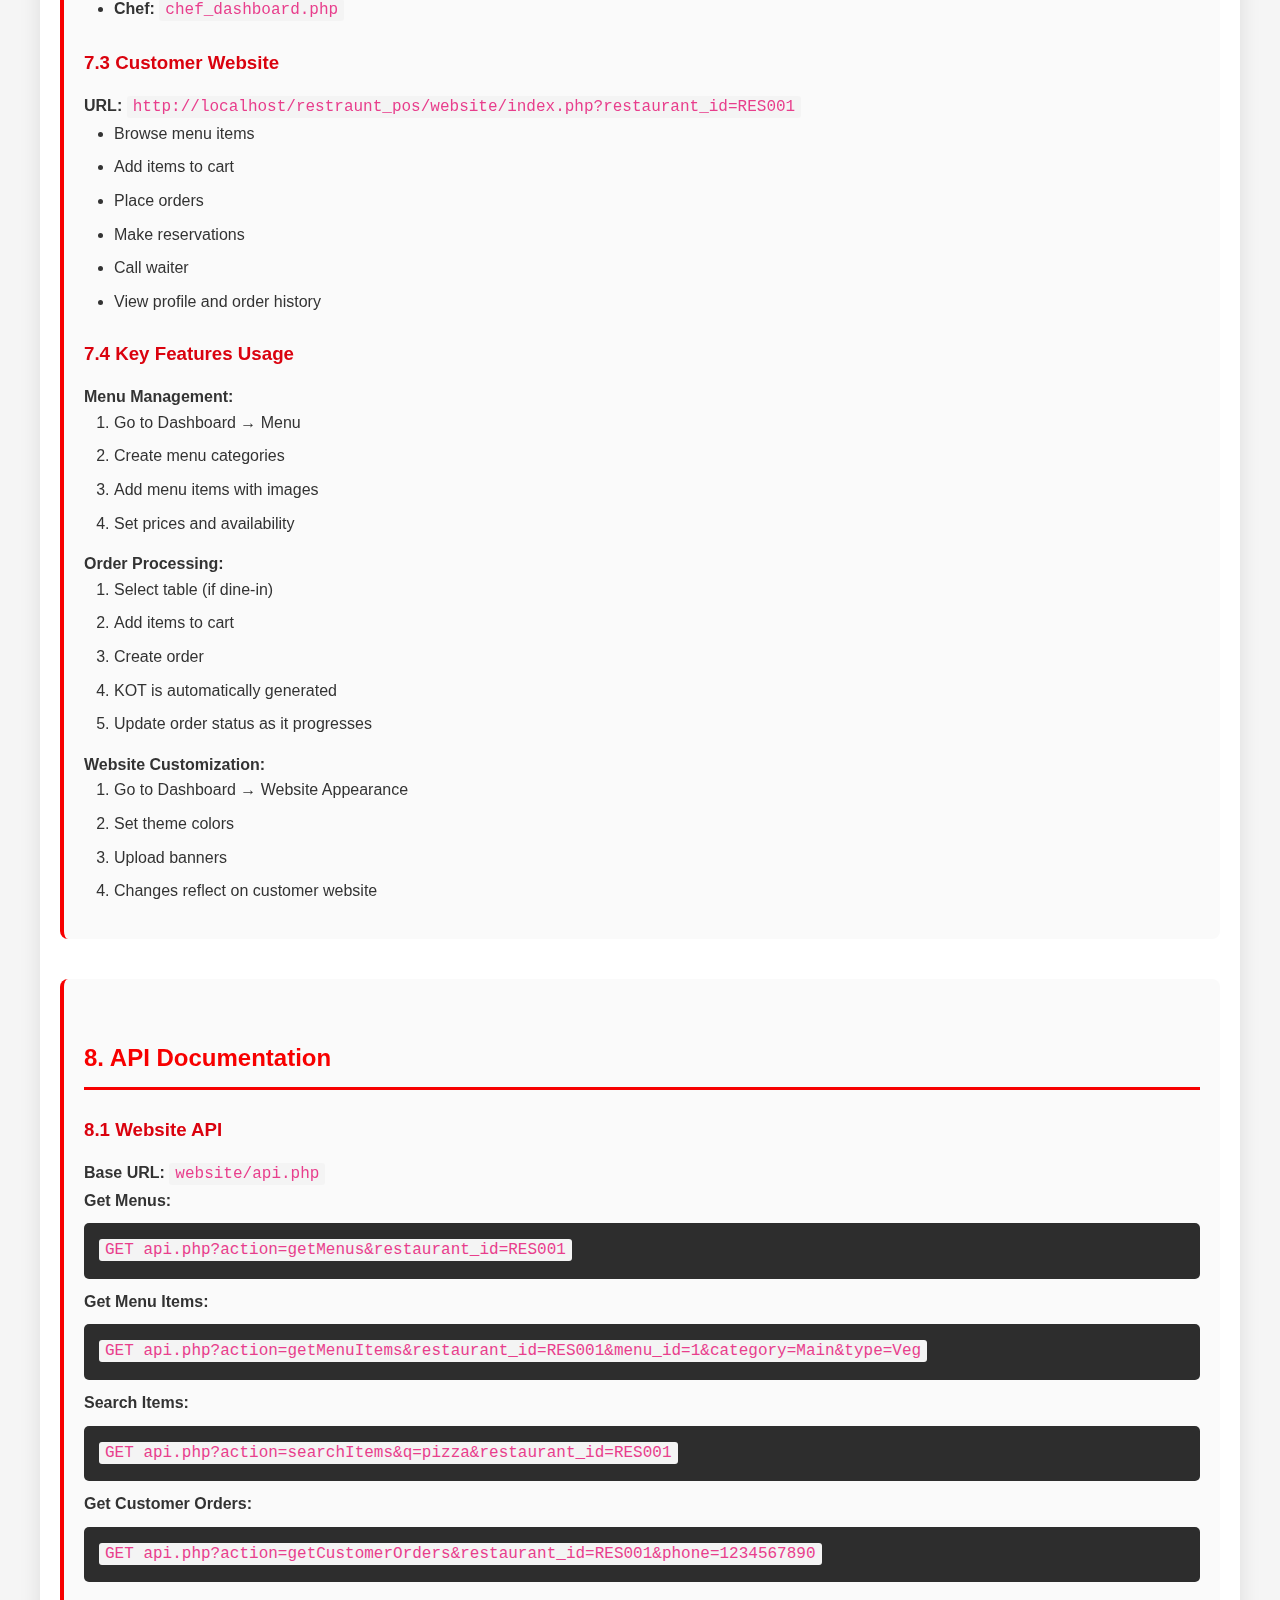
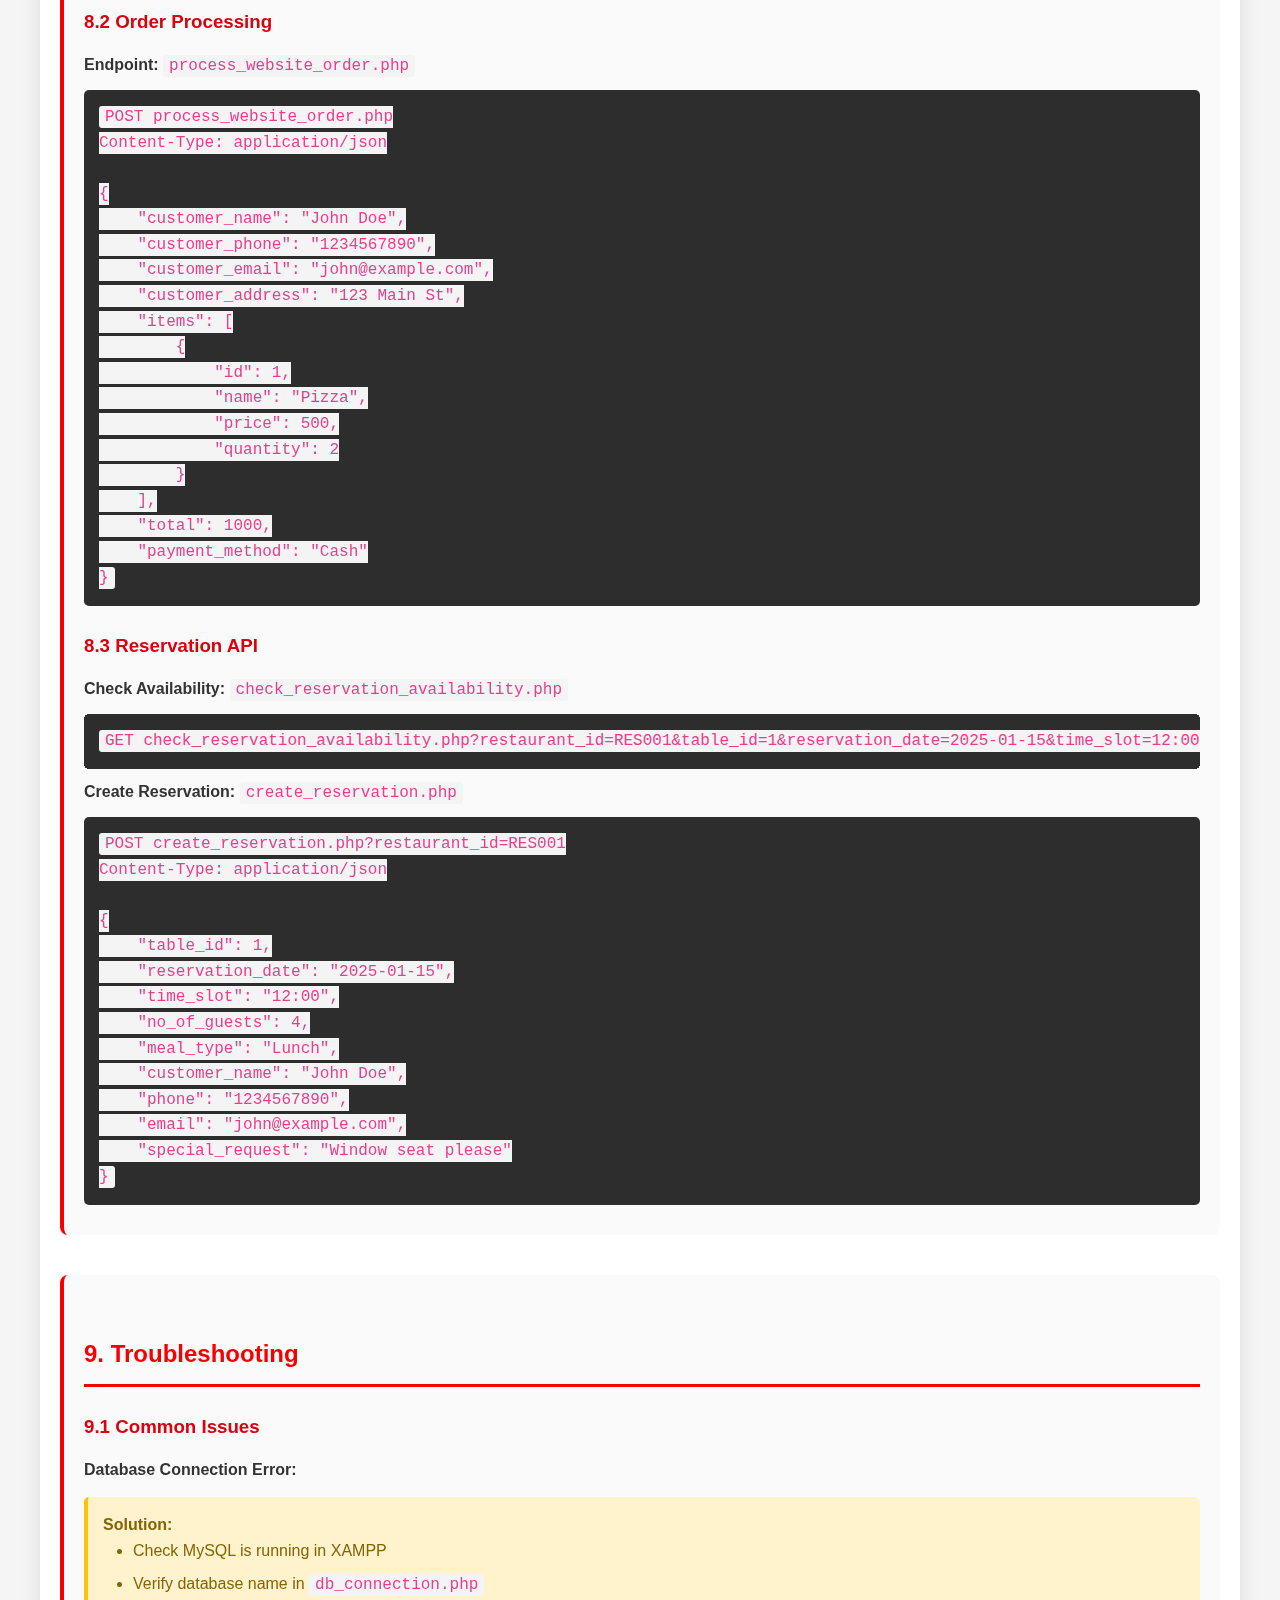
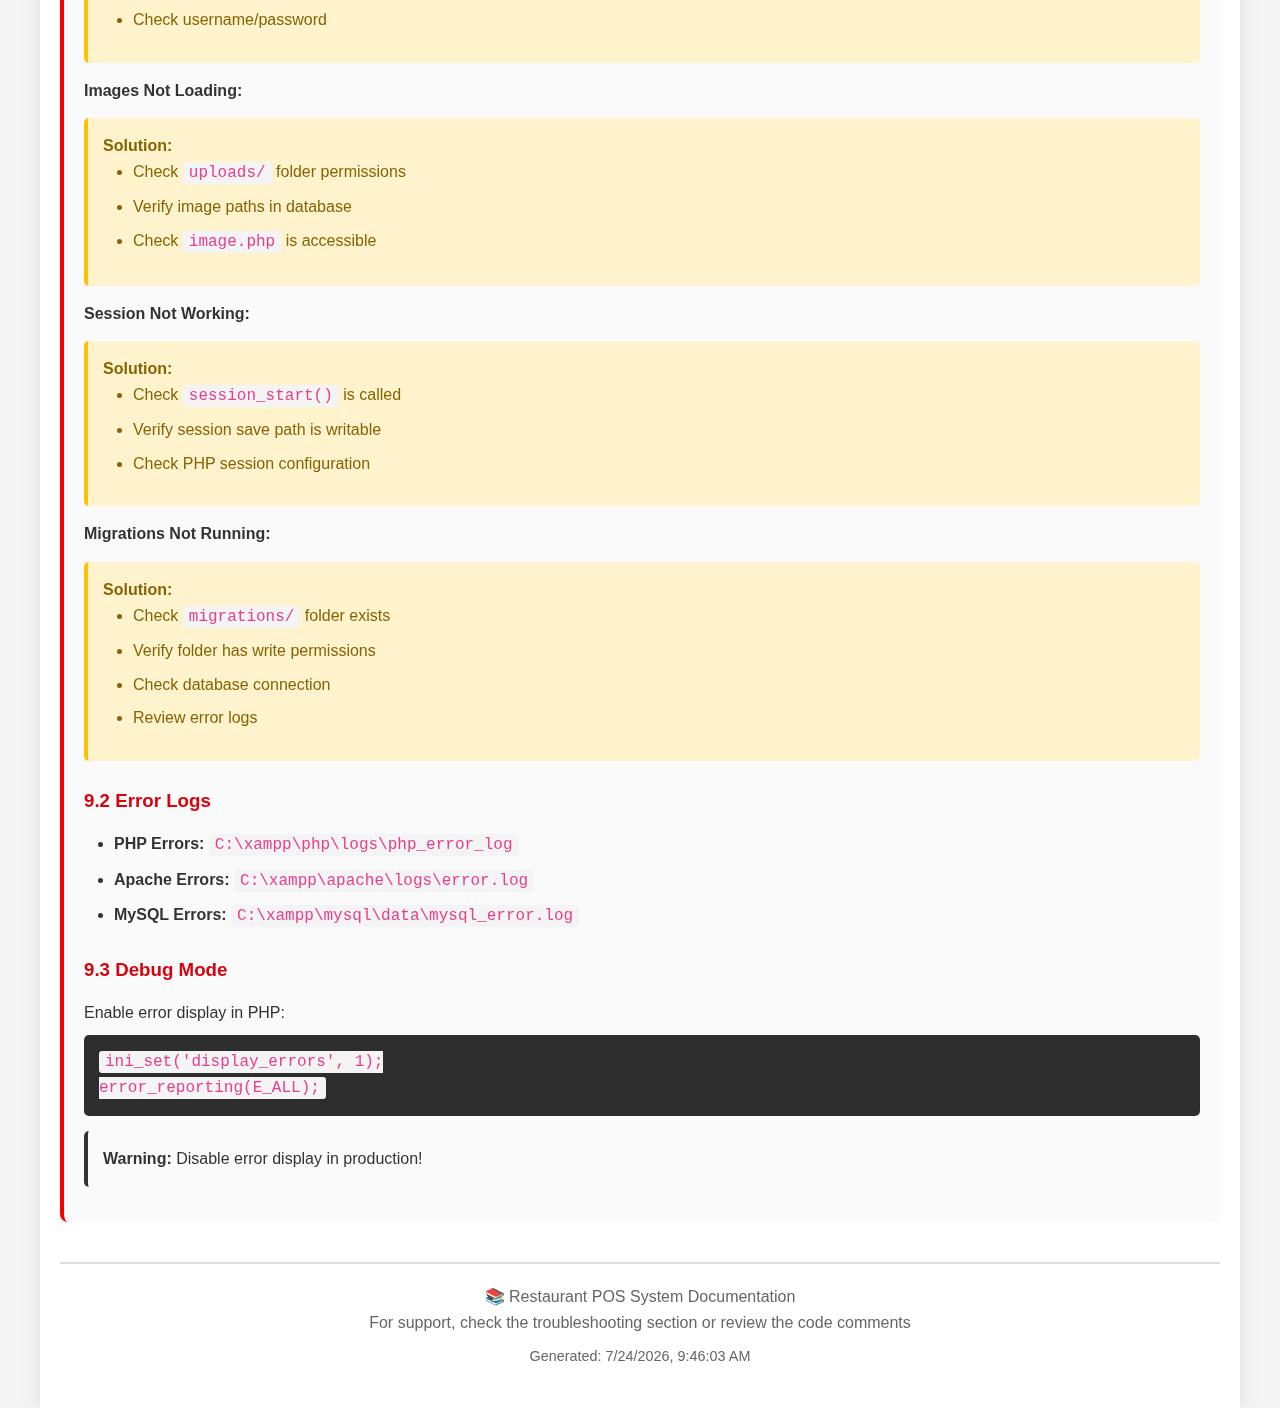
<file: PROJECT_DOCUMENTATION.html>
<!DOCTYPE html>
<html lang="en">
<head>
    <meta charset="UTF-8">
    <meta name="viewport" content="width=device-width, initial-scale=1.0">
    <title>Restaurant POS System - Complete Documentation</title>
    <style>
        * {
            margin: 0;
            padding: 0;
            box-sizing: border-box;
        }
        body {
            font-family: 'Segoe UI', Tahoma, Geneva, Verdana, sans-serif;
            line-height: 1.6;
            color: #333;
            background: #f5f5f5;
        }
        .container {
            max-width: 1200px;
            margin: 0 auto;
            padding: 20px;
            background: white;
            box-shadow: 0 0 20px rgba(0,0,0,0.1);
        }
        header {
            background: linear-gradient(135deg, #F70000 0%, #DA020E 100%);
            color: white;
            padding: 30px;
            text-align: center;
            margin-bottom: 30px;
            border-radius: 10px;
        }
        h1 {
            font-size: 2.5em;
            margin-bottom: 10px;
        }
        h2 {
            color: #F70000;
            border-bottom: 3px solid #F70000;
            padding-bottom: 10px;
            margin-top: 40px;
            margin-bottom: 20px;
        }
        h3 {
            color: #DA020E;
            margin-top: 25px;
            margin-bottom: 15px;
        }
        .section {
            margin-bottom: 40px;
            padding: 20px;
            background: #fafafa;
            border-radius: 8px;
            border-left: 4px solid #F70000;
        }
        .update-item {
            background: white;
            padding: 15px;
            margin-bottom: 15px;
            border-radius: 5px;
            border-left: 4px solid #28a745;
            box-shadow: 0 2px 5px rgba(0,0,0,0.1);
        }
        .update-date {
            color: #666;
            font-size: 0.9em;
            font-weight: bold;
        }
        code {
            background: #f4f4f4;
            padding: 2px 6px;
            border-radius: 3px;
            font-family: 'Courier New', monospace;
            color: #e83e8c;
        }
        pre {
            background: #2d2d2d;
            color: #f8f8f2;
            padding: 15px;
            border-radius: 5px;
            overflow-x: auto;
            margin: 10px 0;
        }
        .table-container {
            overflow-x: auto;
            margin: 20px 0;
        }
        table {
            width: 100%;
            border-collapse: collapse;
            background: white;
            margin: 15px 0;
        }
        th, td {
            padding: 12px;
            text-align: left;
            border-bottom: 1px solid #ddd;
        }
        th {
            background: #F70000;
            color: white;
            font-weight: bold;
        }
        tr:hover {
            background: #f5f5f5;
        }
        .badge {
            display: inline-block;
            padding: 4px 8px;
            border-radius: 4px;
            font-size: 0.85em;
            font-weight: bold;
            margin-right: 5px;
        }
        .badge-success {
            background: #28a745;
            color: white;
        }
        .badge-info {
            background: #17a2b8;
            color: white;
        }
        .badge-warning {
            background: #ffc107;
            color: #333;
        }
        .badge-danger {
            background: #dc3545;
            color: white;
        }
        .alert {
            padding: 15px;
            margin: 15px 0;
            border-radius: 5px;
            border-left: 4px solid;
        }
        .alert-info {
            background: #d1ecf1;
            border-color: #17a2b8;
            color: #0c5460;
        }
        .alert-warning {
            background: #fff3cd;
            border-color: #ffc107;
            color: #856404;
        }
        .alert-success {
            background: #d4edda;
            border-color: #28a745;
            color: #155724;
        }
        ul, ol {
            margin-left: 30px;
            margin-bottom: 15px;
        }
        li {
            margin-bottom: 8px;
        }
        .toc {
            background: #f8f9fa;
            padding: 20px;
            border-radius: 8px;
            margin-bottom: 30px;
        }
        .toc ul {
            list-style: none;
            margin-left: 0;
        }
        .toc li {
            margin: 8px 0;
        }
        .toc a {
            color: #F70000;
            text-decoration: none;
            font-weight: 500;
        }
        .toc a:hover {
            text-decoration: underline;
        }
        .backup-command {
            background: #2d2d2d;
            color: #f8f8f2;
            padding: 15px;
            border-radius: 5px;
            margin: 10px 0;
            font-family: 'Courier New', monospace;
        }
        footer {
            text-align: center;
            padding: 20px;
            color: #666;
            margin-top: 40px;
            border-top: 2px solid #ddd;
        }
    </style>
</head>
<body>
    <div class="container">
        <header>
            <h1>🍽️ Restaurant POS System</h1>
            <p>Complete Documentation & Update Log</p>
            <p style="margin-top: 10px; font-size: 0.9em;">Last Updated: <span id="currentDate"></span></p>
        </header>

        <div class="toc">
            <h2>📑 Table of Contents</h2>
            <ul>
                <li><a href="#overview">1. Project Overview</a></li>
                <li><a href="#updates">2. Update History</a></li>
                <li><a href="#authentication">3. Authentication System</a></li>
                <li><a href="#database">4. Database Schema & Migrations</a></li>
                <li><a href="#backup">5. Database Backup & Restore</a></li>
                <li><a href="#setup">6. Setup Instructions</a></li>
                <li><a href="#usage">7. Usage Guide</a></li>
                <li><a href="#api">8. API Documentation</a></li>
                <li><a href="#troubleshooting">9. Troubleshooting</a></li>
            </ul>
        </div>

        <!-- Project Overview -->
        <section id="overview" class="section">
            <h2>1. Project Overview</h2>
            <p><strong>Restaurant POS System</strong> is a comprehensive Point of Sale solution for restaurant management including:</p>
            <ul>
                <li>📱 Customer-facing website for online ordering</li>
                <li>👨‍💼 Admin dashboard for restaurant management</li>
                <li>👥 Staff management (Manager, Waiter, Chef roles)</li>
                <li>🍽️ Menu management with categories and items</li>
                <li>📊 Order management and KOT (Kitchen Order Ticket) system</li>
                <li>💳 Payment processing</li>
                <li>📅 Table reservations</li>
                <li>🔔 Waiter call system</li>
                <li>🎨 Website theme customization</li>
                <li>📸 Banner management</li>
                <li>👤 Customer profile and order history</li>
            </ul>
            
            <h3>Technology Stack</h3>
            <ul>
                <li><strong>Frontend:</strong> HTML5, CSS3, JavaScript (Vanilla)</li>
                <li><strong>Backend:</strong> PHP 7.4+</li>
                <li><strong>Database:</strong> MySQL/MariaDB</li>
                <li><strong>Server:</strong> XAMPP (Apache + MySQL)</li>
            </ul>
        </section>

        <!-- Update History -->
        <section id="updates" class="section">
            <h2>2. Update History</h2>
            
            <div class="update-item">
                <div class="update-date">Latest Update - January 2025</div>
                <h3>Profile Functionality & UI Fixes</h3>
                <ul>
                    <li>✅ Added customer profile modal with personal information display</li>
                    <li>✅ Implemented order history viewing by phone number</li>
                    <li>✅ Added profile editing functionality</li>
                    <li>✅ Fixed cart summary bar positioning on desktop (PC mode)</li>
                    <li>✅ Fixed bottom navigation not showing on desktop after closing cart</li>
                    <li>✅ Added API endpoint for customer orders retrieval</li>
                </ul>
            </div>

            <div class="update-item">
                <div class="update-date">Previous Update</div>
                <h3>Reservation System</h3>
                <ul>
                    <li>✅ Added table reservation functionality</li>
                    <li>✅ Implemented reservation availability checking</li>
                    <li>✅ Added table capacity validation</li>
                    <li>✅ Created reservation management in dashboard</li>
                </ul>
            </div>

            <div class="update-item">
                <div class="update-date">Previous Update</div>
                <h3>Banner Management</h3>
                <ul>
                    <li>✅ Added multiple banner upload support</li>
                    <li>✅ Implemented 3-second automatic slideshow</li>
                    <li>✅ Created website_banners table for storing multiple banners</li>
                    <li>✅ Enhanced banner preview UI in dashboard</li>
                </ul>
            </div>

            <div class="update-item">
                <div class="update-date">Previous Update</div>
                <h3>Website Theme Customization</h3>
                <ul>
                    <li>✅ Added website appearance settings</li>
                    <li>✅ Implemented color theme customization (Primary Red, Dark Red, Yellow)</li>
                    <li>✅ Added theme API for dynamic CSS variables</li>
                </ul>
            </div>

            <div class="update-item">
                <div class="update-date">Previous Update</div>
                <h3>Payment System</h3>
                <ul>
                    <li>✅ Added payments table for transaction tracking</li>
                    <li>✅ Implemented multiple payment methods (Cash, Card, UPI, PhonePe)</li>
                    <li>✅ Added payment status tracking</li>
                </ul>
            </div>

            <div class="update-item">
                <div class="update-date">Previous Update</div>
                <h3>Subscription Management</h3>
                <ul>
                    <li>✅ Added subscription fields to users table</li>
                    <li>✅ Implemented trial period tracking</li>
                    <li>✅ Added subscription payments table</li>
                    <li>✅ Created subscription status management</li>
                </ul>
            </div>

            <div class="update-item">
                <div class="update-date">Initial Release</div>
                <h3>Core Features</h3>
                <ul>
                    <li>✅ Admin authentication system</li>
                    <li>✅ Staff management with role-based access</li>
                    <li>✅ Menu and menu items management</li>
                    <li>✅ Order management system</li>
                    <li>✅ KOT (Kitchen Order Ticket) system</li>
                    <li>✅ Table and area management</li>
                    <li>✅ Customer website for ordering</li>
                    <li>✅ Dashboard with statistics</li>
                </ul>
            </div>
        </section>

        <!-- Authentication System -->
        <section id="authentication" class="section">
            <h2>3. Authentication System</h2>
            
            <h3>3.1 Admin Authentication</h3>
            <p><strong>Location:</strong> <code>admin/login.php</code></p>
            <p><strong>Session Management:</strong> <code>admin/auth.php</code></p>
            
            <h4>Login Credentials:</h4>
            <ul>
                <li>Username and password stored in <code>users</code> table</li>
                <li>Password is hashed using PHP <code>password_hash()</code></li>
                <li>Session stored in <code>$_SESSION['user_id']</code> and <code>$_SESSION['restaurant_id']</code></li>
            </ul>

            <h4>Session Variables:</h4>
            <table>
                <tr>
                    <th>Variable</th>
                    <th>Description</th>
                </tr>
                <tr>
                    <td><code>$_SESSION['user_id']</code></td>
                    <td>Admin user ID</td>
                </tr>
                <tr>
                    <td><code>$_SESSION['restaurant_id']</code></td>
                    <td>Restaurant identifier (e.g., RES001)</td>
                </tr>
                <tr>
                    <td><code>$_SESSION['restaurant_name']</code></td>
                    <td>Restaurant name</td>
                </tr>
            </table>

            <h3>3.2 Staff Authentication</h3>
            <p><strong>Location:</strong> Staff login through dashboard</p>
            <p><strong>Roles:</strong></p>
            <ul>
                <li><span class="badge badge-success">Admin</span> - Full access</li>
                <li><span class="badge badge-info">Manager</span> - Management access</li>
                <li><span class="badge badge-warning">Waiter</span> - Order management</li>
                <li><span class="badge badge-danger">Chef</span> - Kitchen orders only</li>
            </ul>

            <h4>Staff Session Variables:</h4>
            <table>
                <tr>
                    <th>Variable</th>
                    <th>Description</th>
                </tr>
                <tr>
                    <td><code>$_SESSION['staff_id']</code></td>
                    <td>Staff member ID</td>
                </tr>
                <tr>
                    <td><code>$_SESSION['staff_role']</code></td>
                    <td>Staff role (Admin, Manager, Waiter, Chef)</td>
                </tr>
                <tr>
                    <td><code>$_SESSION['restaurant_id']</code></td>
                    <td>Restaurant identifier</td>
                </tr>
            </table>

            <h3>3.3 Super Admin</h3>
            <p><strong>Location:</strong> <code>superadmin/login.php</code></p>
            <p>Super admin has access to all restaurants and can manage subscriptions.</p>
            
            <div class="alert alert-info">
                <strong>Note:</strong> Super admin credentials are created via migration: <code>migrations/003_create_super_admins.sql</code>
            </div>
        </section>

        <!-- Database Schema -->
        <section id="database" class="section">
            <h2>4. Database Schema & Migrations</h2>
            
            <h3>4.1 Master Database</h3>
            <p><strong>Database Name:</strong> <code>restro2</code></p>
            <p><strong>Character Set:</strong> <code>utf8mb4</code></p>
            <p><strong>Collation:</strong> <code>utf8mb4_unicode_ci</code></p>

            <h3>4.2 Core Tables</h3>
            <table>
                <tr>
                    <th>Table Name</th>
                    <th>Description</th>
                </tr>
                <tr>
                    <td><code>users</code></td>
                    <td>Admin users with subscription management</td>
                </tr>
                <tr>
                    <td><code>staff</code></td>
                    <td>Staff members with roles</td>
                </tr>
                <tr>
                    <td><code>menu</code></td>
                    <td>Menu categories</td>
                </tr>
                <tr>
                    <td><code>menu_items</code></td>
                    <td>Menu items with prices and details</td>
                </tr>
                <tr>
                    <td><code>areas</code></td>
                    <td>Restaurant areas/sections</td>
                </tr>
                <tr>
                    <td><code>tables</code></td>
                    <td>Restaurant tables</td>
                </tr>
                <tr>
                    <td><code>orders</code></td>
                    <td>Customer orders</td>
                </tr>
                <tr>
                    <td><code>order_items</code></td>
                    <td>Order line items</td>
                </tr>
                <tr>
                    <td><code>kot</code></td>
                    <td>Kitchen Order Tickets</td>
                </tr>
                <tr>
                    <td><code>kot_items</code></td>
                    <td>KOT line items</td>
                </tr>
                <tr>
                    <td><code>customers</code></td>
                    <td>Customer information</td>
                </tr>
                <tr>
                    <td><code>reservations</code></td>
                    <td>Table reservations</td>
                </tr>
                <tr>
                    <td><code>waiter_requests</code></td>
                    <td>Waiter call requests</td>
                </tr>
                <tr>
                    <td><code>payments</code></td>
                    <td>Payment transactions</td>
                </tr>
                <tr>
                    <td><code>website_settings</code></td>
                    <td>Website theme and settings</td>
                </tr>
                <tr>
                    <td><code>website_banners</code></td>
                    <td>Website banner images</td>
                </tr>
                <tr>
                    <td><code>subscription_payments</code></td>
                    <td>Subscription payment history</td>
                </tr>
                <tr>
                    <td><code>schema_migrations</code></td>
                    <td>Migration tracking</td>
                </tr>
            </table>

            <h3>4.3 Database Migrations</h3>
            <p><strong>Migration System:</strong> Located in <code>migrations/</code> folder</p>
            <p><strong>Run Migrations:</strong> Visit <code>run_migrations.php</code> in browser</p>

            <h4>Available Migrations:</h4>
            <ol>
                <li><code>001_create_initial_schema.sql</code> - Initial schema setup</li>
                <li><code>002_create_payments_table.sql</code> - Payments table</li>
                <li><code>003_create_super_admins.sql</code> - Super admin users</li>
                <li><code>004_create_website_settings.sql</code> - Website settings</li>
                <li><code>005_add_subscription_fields.sql</code> - Subscription fields</li>
                <li><code>006_create_subscription_payments.sql</code> - Subscription payments</li>
                <li><code>007_add_banner_image.sql</code> - Banner image field</li>
                <li><code>008_create_website_banners_table.sql</code> - Multiple banners</li>
            </ol>

            <div class="alert alert-warning">
                <strong>Important:</strong> Always backup your database before running migrations!
            </div>

            <h3>4.4 Database Schema File</h3>
            <p><strong>Main Schema:</strong> <code>database_schema.sql</code></p>
            <p>This file contains the complete database structure. Use it to:</p>
            <ul>
                <li>Create a fresh database</li>
                <li>Understand the complete schema</li>
                <li>Restore database structure</li>
            </ul>
        </section>

        <!-- Database Backup -->
        <section id="backup" class="section">
            <h2>5. Database Backup & Restore</h2>
            
            <h3>5.1 Manual Backup (XAMPP)</h3>
            
            <h4>Using phpMyAdmin:</h4>
            <ol>
                <li>Open phpMyAdmin: <code>http://localhost/phpmyadmin</code></li>
                <li>Select database <code>restro2</code></li>
                <li>Click <strong>Export</strong> tab</li>
                <li>Choose <strong>Quick</strong> or <strong>Custom</strong> method</li>
                <li>Select format: <strong>SQL</strong></li>
                <li>Click <strong>Go</strong> to download backup</li>
            </ol>

            <h4>Using Command Line (MySQL):</h4>
            <div class="backup-command">
# Backup database
mysqldump -u root -p restro2 > backup_restro2_$(date +%Y%m%d_%H%M%S).sql

# Backup with structure and data
mysqldump -u root -p --routines --triggers restro2 > full_backup_restro2.sql
            </div>

            <h4>Using Command Line (Windows XAMPP):</h4>
            <div class="backup-command">
# Navigate to XAMPP MySQL bin directory
cd C:\xampp\mysql\bin

# Backup database
mysqldump.exe -u root -p restro2 > C:\backups\restro2_backup.sql
            </div>

            <h3>5.2 Automated Backup Script</h3>
            <p>Create a PHP script for automated backups:</p>
            <pre><code>&lt;?php
// backup_database.php
$backup_file = 'backups/restro2_backup_' . date('Y-m-d_H-i-s') . '.sql';
$command = "mysqldump -u root restro2 > " . $backup_file;
exec($command);
echo "Backup created: " . $backup_file;
?&gt;</code></pre>

            <h3>5.3 Restore Database</h3>
            
            <h4>Using phpMyAdmin:</h4>
            <ol>
                <li>Open phpMyAdmin</li>
                <li>Select database <code>restro2</code></li>
                <li>Click <strong>Import</strong> tab</li>
                <li>Choose backup file</li>
                <li>Click <strong>Go</strong></li>
            </ol>

            <h4>Using Command Line:</h4>
            <div class="backup-command">
# Restore database
mysql -u root -p restro2 &lt; backup_restro2.sql
            </div>

            <h3>5.4 Backup Schedule Recommendations</h3>
            <ul>
                <li><strong>Daily:</strong> Full database backup</li>
                <li><strong>Weekly:</strong> Full backup + file system backup</li>
                <li><strong>Before Updates:</strong> Always backup before running migrations</li>
                <li><strong>Before Major Changes:</strong> Backup before schema changes</li>
            </ul>

            <div class="alert alert-success">
                <strong>Best Practice:</strong> Store backups in a separate location (cloud storage, external drive)
            </div>
        </section>

        <!-- Setup Instructions -->
        <section id="setup" class="section">
            <h2>6. Setup Instructions</h2>
            
            <h3>6.1 XAMPP Installation</h3>
            <ol>
                <li>Download XAMPP from <a href="https://www.apachefriends.org/" target="_blank">apachefriends.org</a></li>
                <li>Install XAMPP (default location: <code>C:\xampp</code>)</li>
                <li>Start Apache and MySQL from XAMPP Control Panel</li>
                <li>Verify installation: <code>http://localhost</code></li>
            </ol>

            <h3>6.2 Project Setup</h3>
            <ol>
                <li>Place project in: <code>C:\xampp\htdocs\restraunt_pos\</code></li>
                <li>Open phpMyAdmin: <code>http://localhost/phpmyadmin</code></li>
                <li>Create database: <code>restro2</code></li>
                <li>Import schema: Run <code>database_schema.sql</code></li>
                <li>Configure database: Edit <code>db_connection.php</code></li>
            </ol>

            <h3>6.3 Database Configuration</h3>
            <p><strong>File:</strong> <code>db_connection.php</code></p>
            <pre><code>&lt;?php
function getConnection() {
    $host = 'localhost';
    $dbname = 'restro2';
    $username = 'root';
    $password = ''; // XAMPP default is empty
    
    try {
        $conn = new PDO("mysql:host=$host;dbname=$dbname;charset=utf8mb4", 
                       $username, $password);
        $conn->setAttribute(PDO::ATTR_ERRMODE, PDO::ERRMODE_EXCEPTION);
        return $conn;
    } catch(PDOException $e) {
        die("Connection failed: " . $e->getMessage());
    }
}
?&gt;</code></pre>

            <h3>6.4 Run Migrations</h3>
            <ol>
                <li>Visit: <code>http://localhost/restraunt_pos/run_migrations.php</code></li>
                <li>Follow on-screen instructions</li>
                <li>Migrations will run automatically</li>
            </ol>

            <h3>6.5 Create Admin User</h3>
            <p>After running migrations, create admin user via:</p>
            <ul>
                <li>phpMyAdmin: Insert into <code>users</code> table</li>
                <li>Or use admin registration (if available)</li>
            </ul>

            <h3>6.6 File Permissions</h3>
            <ul>
                <li><code>uploads/</code> folder: Write permissions</li>
                <li><code>migrations/</code> folder: Write permissions</li>
                <li>PHP files: Read permissions</li>
            </ul>
        </section>

        <!-- Usage Guide -->
        <section id="usage" class="section">
            <h2>7. Usage Guide</h2>
            
            <h3>7.1 Admin Dashboard</h3>
            <p><strong>URL:</strong> <code>http://localhost/restraunt_pos/admin/</code></p>
            <ul>
                <li>Login with admin credentials</li>
                <li>Manage menus, items, tables, staff</li>
                <li>View orders, payments, reservations</li>
                <li>Configure website settings</li>
            </ul>

            <h3>7.2 Staff Dashboards</h3>
            <ul>
                <li><strong>Manager:</strong> <code>manager_dashboard.php</code></li>
                <li><strong>Waiter:</strong> <code>waiter_dashboard.php</code></li>
                <li><strong>Chef:</strong> <code>chef_dashboard.php</code></li>
            </ul>

            <h3>7.3 Customer Website</h3>
            <p><strong>URL:</strong> <code>http://localhost/restraunt_pos/website/index.php?restaurant_id=RES001</code></p>
            <ul>
                <li>Browse menu items</li>
                <li>Add items to cart</li>
                <li>Place orders</li>
                <li>Make reservations</li>
                <li>Call waiter</li>
                <li>View profile and order history</li>
            </ul>

            <h3>7.4 Key Features Usage</h3>
            
            <h4>Menu Management:</h4>
            <ol>
                <li>Go to Dashboard → Menu</li>
                <li>Create menu categories</li>
                <li>Add menu items with images</li>
                <li>Set prices and availability</li>
            </ol>

            <h4>Order Processing:</h4>
            <ol>
                <li>Select table (if dine-in)</li>
                <li>Add items to cart</li>
                <li>Create order</li>
                <li>KOT is automatically generated</li>
                <li>Update order status as it progresses</li>
            </ol>

            <h4>Website Customization:</h4>
            <ol>
                <li>Go to Dashboard → Website Appearance</li>
                <li>Set theme colors</li>
                <li>Upload banners</li>
                <li>Changes reflect on customer website</li>
            </ol>
        </section>

        <!-- API Documentation -->
        <section id="api" class="section">
            <h2>8. API Documentation</h2>
            
            <h3>8.1 Website API</h3>
            <p><strong>Base URL:</strong> <code>website/api.php</code></p>

            <h4>Get Menus:</h4>
            <pre><code>GET api.php?action=getMenus&restaurant_id=RES001</code></pre>

            <h4>Get Menu Items:</h4>
            <pre><code>GET api.php?action=getMenuItems&restaurant_id=RES001&menu_id=1&category=Main&type=Veg</code></pre>

            <h4>Search Items:</h4>
            <pre><code>GET api.php?action=searchItems&q=pizza&restaurant_id=RES001</code></pre>

            <h4>Get Customer Orders:</h4>
            <pre><code>GET api.php?action=getCustomerOrders&restaurant_id=RES001&phone=1234567890</code></pre>

            <h3>8.2 Order Processing</h3>
            <p><strong>Endpoint:</strong> <code>process_website_order.php</code></p>
            <pre><code>POST process_website_order.php
Content-Type: application/json

{
    "customer_name": "John Doe",
    "customer_phone": "1234567890",
    "customer_email": "john@example.com",
    "customer_address": "123 Main St",
    "items": [
        {
            "id": 1,
            "name": "Pizza",
            "price": 500,
            "quantity": 2
        }
    ],
    "total": 1000,
    "payment_method": "Cash"
}</code></pre>

            <h3>8.3 Reservation API</h3>
            <p><strong>Check Availability:</strong> <code>check_reservation_availability.php</code></p>
            <pre><code>GET check_reservation_availability.php?restaurant_id=RES001&table_id=1&reservation_date=2025-01-15&time_slot=12:00</code></pre>

            <p><strong>Create Reservation:</strong> <code>create_reservation.php</code></p>
            <pre><code>POST create_reservation.php?restaurant_id=RES001
Content-Type: application/json

{
    "table_id": 1,
    "reservation_date": "2025-01-15",
    "time_slot": "12:00",
    "no_of_guests": 4,
    "meal_type": "Lunch",
    "customer_name": "John Doe",
    "phone": "1234567890",
    "email": "john@example.com",
    "special_request": "Window seat please"
}</code></pre>
        </section>

        <!-- Troubleshooting -->
        <section id="troubleshooting" class="section">
            <h2>9. Troubleshooting</h2>
            
            <h3>9.1 Common Issues</h3>
            
            <h4>Database Connection Error:</h4>
            <div class="alert alert-warning">
                <strong>Solution:</strong>
                <ul>
                    <li>Check MySQL is running in XAMPP</li>
                    <li>Verify database name in <code>db_connection.php</code></li>
                    <li>Check username/password</li>
                </ul>
            </div>

            <h4>Images Not Loading:</h4>
            <div class="alert alert-warning">
                <strong>Solution:</strong>
                <ul>
                    <li>Check <code>uploads/</code> folder permissions</li>
                    <li>Verify image paths in database</li>
                    <li>Check <code>image.php</code> is accessible</li>
                </ul>
            </div>

            <h4>Session Not Working:</h4>
            <div class="alert alert-warning">
                <strong>Solution:</strong>
                <ul>
                    <li>Check <code>session_start()</code> is called</li>
                    <li>Verify session save path is writable</li>
                    <li>Check PHP session configuration</li>
                </ul>
            </div>

            <h4>Migrations Not Running:</h4>
            <div class="alert alert-warning">
                <strong>Solution:</strong>
                <ul>
                    <li>Check <code>migrations/</code> folder exists</li>
                    <li>Verify folder has write permissions</li>
                    <li>Check database connection</li>
                    <li>Review error logs</li>
                </ul>
            </div>

            <h3>9.2 Error Logs</h3>
            <ul>
                <li><strong>PHP Errors:</strong> <code>C:\xampp\php\logs\php_error_log</code></li>
                <li><strong>Apache Errors:</strong> <code>C:\xampp\apache\logs\error.log</code></li>
                <li><strong>MySQL Errors:</strong> <code>C:\xampp\mysql\data\mysql_error.log</code></li>
            </ul>

            <h3>9.3 Debug Mode</h3>
            <p>Enable error display in PHP:</p>
            <pre><code>ini_set('display_errors', 1);
error_reporting(E_ALL);</code></pre>

            <div class="alert alert-danger">
                <strong>Warning:</strong> Disable error display in production!
            </div>
        </section>

        <footer>
            <p>📚 Restaurant POS System Documentation</p>
            <p>For support, check the troubleshooting section or review the code comments</p>
            <p style="margin-top: 10px; font-size: 0.9em;">Generated: <span id="generatedDate"></span></p>
        </footer>
    </div>

    <script>
        // Set current date
        document.getElementById('currentDate').textContent = new Date().toLocaleDateString('en-US', {
            year: 'numeric',
            month: 'long',
            day: 'numeric'
        });
        document.getElementById('generatedDate').textContent = new Date().toLocaleString('en-US');
    </script>
</body>
</html>
</file>
<file: style.css>
﻿* {
    margin: 0;
    padding: 0;
    box-sizing: border-box;
}

:root {
    --primary: #ea580c;
    --primary-dark: #c2410c;
    --primary-light: #ff6b35;
    --secondary: #2563eb;
    --secondary-dark: #1e40af;
    --accent: #f59e0b;
    --dark: #0f172a;
    --dark-light: #1e293b;
    --gray: #64748b;
    --gray-light: #94a3b8;
    --gray-lighter: #e2e8f0;
    --white: #ffffff;
    --bg: #f8fafc;
    --bg-dark: #0f172a;
    --success: #10b981;
    --warning: #f59e0b;
    --error: #ef4444;
    
    /* Professional Gradients */
    --gradient-primary: linear-gradient(135deg, #ea580c 0%, #c2410c 100%);
    --gradient-hero: linear-gradient(135deg, #fff7ed 0%, #ffedd5 50%, #fed7aa 100%);
    --gradient-card: linear-gradient(135deg, #ffffff 0%, #f8fafc 100%);
    --gradient-dark: linear-gradient(135deg, #0f172a 0%, #1e293b 100%);
    --gradient-accent: linear-gradient(135deg, #f59e0b 0%, #ea580c 100%);
    
    /* Shadows */
    --shadow-sm: 0 1px 2px 0 rgba(0, 0, 0, 0.05);
    --shadow: 0 4px 6px -1px rgba(0, 0, 0, 0.1), 0 2px 4px -1px rgba(0, 0, 0, 0.06);
    --shadow-md: 0 10px 15px -3px rgba(0, 0, 0, 0.1), 0 4px 6px -2px rgba(0, 0, 0, 0.05);
    --shadow-lg: 0 20px 25px -5px rgba(0, 0, 0, 0.1), 0 10px 10px -5px rgba(0, 0, 0, 0.04);
    --shadow-xl: 0 25px 50px -12px rgba(0, 0, 0, 0.25);
    --shadow-primary: 0 10px 25px -5px rgba(234, 88, 12, 0.3);
}

body {
    font-family: 'Inter', -apple-system, BlinkMacSystemFont, 'Segoe UI', sans-serif;
    color: var(--dark);
    line-height: 1.6;
    overflow-x: hidden;
    scroll-behavior: smooth;
}

/* Fade-in Animation - GPU Accelerated */
.fade-in {
    opacity: 0;
    transform: translate3d(0, 30px, 0);
    transition: opacity 0.6s ease-out, transform 0.6s ease-out;
    will-change: opacity, transform;
}

.fade-in.visible {
    opacity: 1;
    transform: translate3d(0, 0, 0);
    will-change: auto;
}

/* Slide-in Animation */
.slide-in-left {
    opacity: 0;
    transform: translateX(-50px);
    transition: opacity 0.8s ease, transform 0.8s ease;
}

.slide-in-left.visible {
    opacity: 1;
    transform: translateX(0);
}

.slide-in-right {
    opacity: 0;
    transform: translateX(50px);
    transition: opacity 0.8s ease, transform 0.8s ease;
}

.slide-in-right.visible {
    opacity: 1;
    transform: translateX(0);
}

/* Scale Animation */
.scale-in {
    opacity: 0;
    transform: scale(0.8);
    transition: opacity 0.8s ease, transform 0.8s ease;
}

.scale-in.visible {
    opacity: 1;
    transform: scale(1);
}

.container {
    max-width: 1200px;
    margin: 0 auto;
    padding: 0 20px;
}

/* Navigation - GPU Optimized */
.navbar {
    position: fixed;
    top: 0;
    left: 0;
    right: 0;
    background: rgba(255, 255, 255, 0.8);
    backdrop-filter: blur(20px) saturate(180%);
    -webkit-backdrop-filter: blur(20px) saturate(180%);
    box-shadow: 0 4px 30px rgba(0, 0, 0, 0.08);
    border-bottom: 1px solid rgba(255, 255, 255, 0.2);
    z-index: 1000;
    padding: 1.25rem 0;
    transform: translate3d(0, -100%, 0);
    animation: slideDown 0.5s cubic-bezier(0.4, 0, 0.2, 1) forwards;
    will-change: transform;
}

@keyframes slideDown {
    to {
        transform: translate3d(0, 0, 0);
    }
}

.navbar .container {
    display: flex;
    justify-content: space-between;
    align-items: center;
}

.nav-brand {
    display: flex;
    align-items: center;
    gap: 10px;
    font-size: 1.5rem;
    font-weight: 800;
    background: var(--gradient-primary);
    -webkit-background-clip: text;
    -webkit-text-fill-color: transparent;
    background-clip: text;
    letter-spacing: -0.02em;
    text-decoration: none;
    transition: opacity 0.3s;
}

.nav-brand:hover {
    opacity: 0.8;
}

.brand-logo {
    width: 32px;
    height: 32px;
    object-fit: contain;
    transition: transform 0.3s cubic-bezier(0.4, 0, 0.2, 1);
}

.nav-brand:hover .brand-logo {
    transform: scale(1.1) rotate(5deg);
}

.nav-brand .material-symbols-rounded {
    font-size: 2rem;
}

.nav-menu {
    display: flex;
    list-style: none;
    gap: 2rem;
    align-items: center;
}

.nav-menu a {
    text-decoration: none;
    color: var(--dark);
    font-weight: 500;
    transition: color 0.3s;
}

.nav-menu a {
    position: relative;
}

.nav-menu a::after {
    content: '';
    position: absolute;
    bottom: -5px;
    left: 0;
    width: 0;
    height: 2px;
    background: var(--primary);
    transition: width 0.3s ease;
}

.nav-menu a:hover::after {
    width: 100%;
}

.nav-menu a:hover {
    color: var(--primary);
}

.btn-nav {
    background: var(--gradient-primary);
    color: white;
    padding: 12px 28px;
    border-radius: 12px;
    text-decoration: none;
    font-weight: 600;
    transition: all 0.3s cubic-bezier(0.4, 0, 0.2, 1);
    box-shadow: var(--shadow-primary);
    border: none;
}

.btn-nav:hover {
    transform: translateY(-2px);
    box-shadow: 0 8px 20px -5px rgba(234, 88, 12, 0.4);
}

.nav-toggle {
    display: none;
    background: none;
    border: none;
    cursor: pointer;
    color: var(--dark);
}

/* Hero Section */
.hero {
    margin-top: 80px;
    padding: 120px 0 100px;
    background: var(--gradient-hero);
    position: relative;
    overflow: hidden;
}

.hero::before {
    content: '';
    position: absolute;
    top: -30%;
    right: -15%;
    width: 800px;
    height: 800px;
    background: radial-gradient(circle, rgba(234, 88, 12, 0.08) 0%, transparent 70%);
    border-radius: 50%;
    animation: float 20s ease-in-out infinite;
}

.hero::after {
    content: '';
    position: absolute;
    bottom: -20%;
    left: -10%;
    width: 600px;
    height: 600px;
    background: radial-gradient(circle, rgba(245, 158, 11, 0.06) 0%, transparent 70%);
    border-radius: 50%;
    animation: float 25s ease-in-out infinite reverse;
}

@keyframes float {
    0%, 100% {
        transform: translate(0, 0) rotate(0deg);
    }
    50% {
        transform: translate(30px, -30px) rotate(5deg);
    }
}

.hero-content {
    display: grid;
    grid-template-columns: 1fr 1fr;
    gap: 80px;
    align-items: start;
    position: relative;
    z-index: 1;
}

.hero-image {
    position: relative;
    z-index: 1;
    width: 100%;
    max-width: 100%;
    display: flex;
    align-items: flex-start;
    justify-content: center;
    padding-top: 0;
}

.hero-title {
    font-size: 3.75rem;
    font-weight: 800;
    line-height: 1.1;
    margin-bottom: 1.5rem;
    color: var(--dark);
    letter-spacing: -0.02em;
}

.highlight {
    background: var(--gradient-primary);
    -webkit-background-clip: text;
    -webkit-text-fill-color: transparent;
    background-clip: text;
    display: inline-block;
}

.hero-description {
    font-size: 1.25rem;
    color: var(--gray);
    margin-bottom: 2.5rem;
    line-height: 1.75;
    max-width: 600px;
    font-weight: 400;
}

.hero-buttons {
    display: flex;
    gap: 1rem;
    margin-bottom: 3rem;
}

.btn {
    padding: 16px 32px;
    border-radius: 12px;
    font-weight: 600;
    font-size: 1rem;
    text-decoration: none;
    display: inline-block;
    transition: all 0.3s;
    border: none;
    cursor: pointer;
}

.btn-primary {
    background: var(--gradient-primary);
    color: white;
    position: relative;
    overflow: hidden;
    transition: all 0.3s cubic-bezier(0.4, 0, 0.2, 1);
    will-change: transform;
    box-shadow: var(--shadow-primary);
    border: none;
}

.btn-primary::before {
    content: '';
    position: absolute;
    top: 0;
    left: -100%;
    width: 100%;
    height: 100%;
    background: linear-gradient(90deg, transparent, rgba(255, 255, 255, 0.2), transparent);
    transition: left 0.5s;
}

.btn-primary:hover::before {
    left: 100%;
}

.btn-primary:hover {
    transform: translateY(-3px);
    box-shadow: 0 15px 30px -5px rgba(234, 88, 12, 0.4);
}

.btn-primary:active {
    transform: translateY(-1px);
}

.btn-secondary {
    background: white;
    color: var(--dark);
    border: 2px solid var(--gray-lighter);
    box-shadow: var(--shadow-sm);
}

.btn-secondary:hover {
    background: var(--dark);
    color: white;
    border-color: var(--dark);
    transform: translateY(-2px);
    box-shadow: var(--shadow-md);
}

.hero-stats {
    display: flex;
    gap: 3rem;
}

.stat-item {
    text-align: center;
    padding: 24px;
    background: rgba(255, 255, 255, 0.6);
    border-radius: 16px;
    backdrop-filter: blur(10px);
    border: 1px solid rgba(255, 255, 255, 0.3);
    transition: all 0.3s cubic-bezier(0.4, 0, 0.2, 1);
}

.stat-item:hover {
    transform: translateY(-4px);
    background: rgba(255, 255, 255, 0.8);
    box-shadow: var(--shadow-md);
}

.stat-number {
    font-size: 2.75rem;
    font-weight: 800;
    background: var(--gradient-primary);
    -webkit-background-clip: text;
    -webkit-text-fill-color: transparent;
    background-clip: text;
    margin-bottom: 0.5rem;
    line-height: 1;
}

.stat-label {
    font-size: 0.875rem;
    color: var(--gray);
    text-transform: uppercase;
    letter-spacing: 1.5px;
    font-weight: 600;
}

/* Dashboard Preview - Optimized */
.dashboard-preview {
    background: white;
    border-radius: 24px;
    box-shadow: var(--shadow-xl);
    overflow: hidden;
    position: relative;
    transform: translate3d(0, 0, 0) perspective(1000px) rotateY(-2deg) scale(1.25);
    transition: all 0.5s cubic-bezier(0.4, 0, 0.2, 1);
    will-change: transform;
    border: 1px solid var(--gray-lighter);
    width: 100%;
    max-width: 100%;
    transform-origin: top center;
}

.dashboard-preview::before {
    content: '';
    position: absolute;
    inset: 0;
    background: var(--gradient-hero);
    opacity: 0;
    transition: opacity 0.5s;
    pointer-events: none;
    z-index: 1;
}

.dashboard-preview:hover {
    transform: translate3d(0, -8px, 0) perspective(1000px) rotateY(0deg) scale(1.28);
    box-shadow: 0 30px 80px -10px rgba(0, 0, 0, 0.25);
}

.dashboard-preview:hover::before {
    opacity: 0.03;
}

.dashboard-screenshot {
    width: 100%;
    height: auto;
    display: block;
    border-radius: 0 0 24px 24px;
    position: relative;
    z-index: 0;
    object-fit: contain;
}

.preview-content {
    position: relative;
    overflow: hidden;
}

.preview-header {
    background: var(--gray-lighter);
    padding: 16px 20px;
    display: flex;
    gap: 10px;
    align-items: center;
    border-bottom: 1px solid var(--gray-lighter);
    position: relative;
    z-index: 2;
}

.preview-header span {
    width: 14px;
    height: 14px;
    border-radius: 50%;
    background: var(--gray-light);
    transition: transform 0.3s;
}

.preview-header span:nth-child(1) {
    background: #ef4444;
}

.preview-header span:nth-child(2) {
    background: #f59e0b;
}

.preview-header span:nth-child(3) {
    background: #10b981;
}

.dashboard-preview:hover .preview-header span {
    transform: scale(1.1);
}

.preview-content {
    padding: 24px;
}

.preview-nav {
    display: none;
}

.preview-stats {
    display: none;
}

.preview-stats {
    display: grid;
    grid-template-columns: repeat(3, 1fr);
    gap: 16px;
    margin-bottom: 24px;
}


/* Features Section */
.features {
    padding: 120px 0;
    background: white;
    position: relative;
}

.features::before {
    content: '';
    position: absolute;
    top: 0;
    left: 0;
    right: 0;
    height: 1px;
    background: linear-gradient(90deg, transparent, var(--gray-lighter), transparent);
}

.section-header {
    text-align: center;
    margin-bottom: 60px;
}

.section-title {
    font-size: 2.75rem;
    font-weight: 800;
    margin-bottom: 1rem;
    color: var(--dark);
    letter-spacing: -0.02em;
    line-height: 1.2;
}

.section-subtitle {
    font-size: 1.25rem;
    color: var(--gray);
    font-weight: 400;
    line-height: 1.6;
}

.features-grid {
    display: grid;
    grid-template-columns: repeat(auto-fit, minmax(300px, 1fr));
    gap: 32px;
}

.feature-card {
    padding: 40px;
    border-radius: 20px;
    background: white;
    transition: all 0.4s cubic-bezier(0.4, 0, 0.2, 1);
    border: 1px solid var(--gray-lighter);
    position: relative;
    will-change: transform;
    box-shadow: var(--shadow-sm);
    overflow: hidden;
}

.feature-card::before {
    content: '';
    position: absolute;
    top: 0;
    left: 0;
    right: 0;
    height: 4px;
    background: var(--gradient-primary);
    transform: scaleX(0);
    transform-origin: left;
    transition: transform 0.4s cubic-bezier(0.4, 0, 0.2, 1);
}

.feature-card:hover::before {
    transform: scaleX(1);
}

.feature-card:hover {
    transform: translateY(-12px);
    box-shadow: var(--shadow-xl);
    border-color: transparent;
    background: white;
}

.feature-icon {
    width: 72px;
    height: 72px;
    background: var(--gradient-primary);
    border-radius: 18px;
    display: flex;
    align-items: center;
    justify-content: center;
    margin-bottom: 28px;
    position: relative;
    transition: all 0.4s cubic-bezier(0.4, 0, 0.2, 1);
    will-change: transform;
    box-shadow: var(--shadow-primary);
}

.feature-icon::after {
    content: '';
    position: absolute;
    inset: -2px;
    border-radius: 18px;
    background: var(--gradient-primary);
    opacity: 0;
    transition: opacity 0.4s;
    z-index: -1;
    filter: blur(12px);
}

.feature-card:hover .feature-icon {
    transform: scale(1.1) rotate(5deg);
}

.feature-card:hover .feature-icon::after {
    opacity: 0.5;
}

.feature-icon .material-symbols-rounded {
    font-size: 32px;
    color: white;
    transition: transform 0.3s ease;
}

.feature-card:hover .feature-icon .material-symbols-rounded {
    transform: scale3d(1.15, 1.15, 1);
}

.feature-card h3 {
    font-size: 1.5rem;
    font-weight: 700;
    margin-bottom: 12px;
    color: var(--dark);
}

.feature-card p {
    color: var(--gray);
    line-height: 1.7;
}

/* Benefits Section */
.benefits {
    padding: 120px 0;
    background: var(--gradient-dark);
    color: white;
    position: relative;
    overflow: hidden;
}

.benefits::before {
    content: '';
    position: absolute;
    top: 0;
    left: 0;
    right: 0;
    bottom: 0;
    background: 
        radial-gradient(circle at 20% 50%, rgba(234, 88, 12, 0.1) 0%, transparent 50%),
        radial-gradient(circle at 80% 80%, rgba(245, 158, 11, 0.08) 0%, transparent 50%);
    pointer-events: none;
}

/* Removed rotating background for better performance */

.benefits-content {
    display: grid;
    grid-template-columns: 1fr 1fr;
    gap: 60px;
    align-items: center;
}

.benefits-text .section-title {
    color: white;
    margin-bottom: 3rem;
}

.benefit-item {
    display: flex;
    gap: 24px;
    margin-bottom: 32px;
    align-items: start;
    position: relative;
    padding-left: 20px;
    transition: transform 0.2s ease, padding-left 0.2s ease;
    will-change: transform;
}

.benefit-item::before {
    content: '';
    position: absolute;
    left: 0;
    top: 0;
    bottom: 0;
    width: 3px;
    background: var(--primary);
    transform: scaleY(0);
    transform-origin: top;
    transition: transform 0.2s ease;
}

.benefit-item:hover::before {
    transform: scaleY(1);
}

.benefit-item:hover {
    padding-left: 28px;
    transform: translate3d(5px, 0, 0);
}

.benefit-icon {
    font-size: 48px;
    background: var(--gradient-primary);
    -webkit-background-clip: text;
    -webkit-text-fill-color: transparent;
    background-clip: text;
    flex-shrink: 0;
    filter: drop-shadow(0 2px 4px rgba(234, 88, 12, 0.3));
}

.benefit-item h3 {
    font-size: 1.5rem;
    margin-bottom: 8px;
    color: white;
}

.benefit-item p {
    color: var(--gray-light);
    line-height: 1.7;
}

.benefits-visual {
    display: flex;
    justify-content: center;
}

.feature-showcase {
    display: flex;
    flex-direction: column;
    gap: 16px;
}

.showcase-card {
    background: rgba(255, 255, 255, 0.08);
    padding: 32px;
    border-radius: 20px;
    backdrop-filter: blur(20px) saturate(180%);
    -webkit-backdrop-filter: blur(20px) saturate(180%);
    border: 1px solid rgba(255, 255, 255, 0.15);
    transition: all 0.4s cubic-bezier(0.4, 0, 0.2, 1);
    transform: scale(0.95);
    opacity: 0.6;
    will-change: transform, opacity;
}

.showcase-card.active {
    background: rgba(234, 88, 12, 0.15);
    border-color: rgba(234, 88, 12, 0.4);
    transform: scale(1.05);
    opacity: 1;
    box-shadow: 0 20px 40px -10px rgba(234, 88, 12, 0.3);
}

.showcase-icon {
    font-size: 2rem;
    margin-bottom: 12px;
}

.showcase-card h4 {
    font-size: 1.25rem;
    margin-bottom: 8px;
    color: white;
}

.showcase-card p {
    color: var(--gray-light);
}

/* Dashboard Preview Section */
.dashboard-preview-section {
    padding: 100px 0;
    background: white;
}

.dashboard-showcase {
    background: var(--bg);
    border-radius: 20px;
    padding: 40px;
    margin-top: 40px;
}

.dashboard-tabs {
    display: flex;
    gap: 16px;
    margin-bottom: 32px;
    border-bottom: 2px solid var(--gray-lighter);
    padding-bottom: 16px;
}

.tab-btn {
    padding: 12px 24px;
    background: none;
    border: none;
    font-size: 1rem;
    font-weight: 600;
    color: var(--gray);
    cursor: pointer;
    border-bottom: 3px solid transparent;
    transition: all 0.3s;
}

.tab-btn.active {
    color: var(--primary);
    border-bottom-color: var(--primary);
}

.dashboard-panel {
    display: none;
}

.dashboard-panel.active {
    display: block;
}

.panel-grid {
    display: grid;
    grid-template-columns: repeat(3, 1fr);
    gap: 24px;
    margin-bottom: 24px;
}

.panel-stat {
    background: white;
    padding: 24px;
    border-radius: 12px;
    box-shadow: 0 2px 8px rgba(0, 0, 0, 0.05);
    height: 120px;
    display: flex;
    align-items: center;
    justify-content: center;
    font-weight: 600;
    color: var(--gray);
}

.panel-list {
    background: white;
    padding: 24px;
    border-radius: 12px;
    box-shadow: 0 2px 8px rgba(0, 0, 0, 0.05);
    min-height: 200px;
    display: flex;
    align-items: center;
    justify-content: center;
    font-weight: 600;
    color: var(--gray);
}

/* Pricing Section */
.pricing {
    padding: 120px 0;
    background: linear-gradient(180deg, #ffffff 0%, #f8fafc 100%);
    position: relative;
}

.pricing-grid {
    display: grid;
    grid-template-columns: repeat(auto-fit, minmax(300px, 1fr));
    gap: 32px;
    margin-top: 60px;
}

.pricing-card {
    background: white;
    border-radius: 24px;
    padding: 48px 40px;
    box-shadow: var(--shadow-md);
    transition: all 0.4s cubic-bezier(0.4, 0, 0.2, 1);
    position: relative;
    border: 2px solid var(--gray-lighter);
    will-change: transform;
    overflow: hidden;
}

.pricing-card::before {
    content: '';
    position: absolute;
    top: 0;
    left: 0;
    right: 0;
    height: 100%;
    background: var(--gradient-hero);
    opacity: 0;
    transition: opacity 0.4s;
    z-index: 0;
}

.pricing-card > * {
    position: relative;
    z-index: 1;
}

.pricing-card:hover {
    transform: translateY(-12px);
    box-shadow: var(--shadow-xl);
    border-color: var(--primary);
}

.pricing-card:hover::before {
    opacity: 0.05;
}

.pricing-card.featured {
    border-color: var(--primary);
    border-width: 3px;
    background: linear-gradient(135deg, #ffffff 0%, #fff7ed 100%);
    box-shadow: var(--shadow-primary);
}

.pricing-card.featured::before {
    opacity: 0.1;
}

.pricing-badge {
    position: absolute;
    top: -14px;
    left: 50%;
    transform: translateX(-50%);
    background: var(--gradient-primary);
    color: white;
    padding: 8px 24px;
    border-radius: 24px;
    font-size: 0.875rem;
    font-weight: 700;
    box-shadow: var(--shadow-primary);
    letter-spacing: 0.5px;
    text-transform: uppercase;
    z-index: 2;
}

.pricing-header {
    text-align: center;
    margin-bottom: 32px;
}

.pricing-header h3 {
    font-size: 1.5rem;
    margin-bottom: 16px;
    color: var(--dark);
}

.price {
    display: flex;
    align-items: baseline;
    justify-content: center;
    gap: 4px;
}

.currency {
    font-size: 1.25rem;
    color: var(--gray);
}

.amount {
    font-size: 3rem;
    font-weight: 800;
    color: var(--dark);
}

.period {
    font-size: 1rem;
    color: var(--gray);
}

.pricing-features {
    list-style: none;
    margin-bottom: 32px;
}

.pricing-features li {
    display: flex;
    align-items: center;
    gap: 12px;
    margin-bottom: 16px;
    color: var(--dark);
}

.pricing-features .material-symbols-rounded {
    color: var(--primary);
    font-size: 20px;
}

.btn-outline {
    background: white;
    color: var(--primary);
    border: 2px solid var(--primary);
    width: 100%;
}

.btn-outline:hover {
    background: var(--primary);
    color: white;
}

.pricing-note {
    text-align: center;
    margin-top: 40px;
    color: var(--gray);
}

/* Contact Section */
.contact {
    padding: 120px 0;
    background: white;
    position: relative;
}

.contact::before {
    content: '';
    position: absolute;
    top: 0;
    left: 0;
    right: 0;
    height: 1px;
    background: linear-gradient(90deg, transparent, var(--gray-lighter), transparent);
}

.contact-content {
    display: grid;
    grid-template-columns: 1fr 1fr;
    gap: 60px;
    margin-top: 60px;
}

.contact-info {
    display: flex;
    flex-direction: column;
    gap: 32px;
}

.contact-item {
    display: flex;
    gap: 24px;
    align-items: start;
}

.contact-item .material-symbols-rounded {
    font-size: 40px;
    color: var(--primary);
    flex-shrink: 0;
}

.contact-item h4 {
    font-size: 1.25rem;
    margin-bottom: 8px;
    color: var(--dark);
}

.contact-item p {
    color: var(--gray);
}

.contact-form {
    background: white;
    padding: 48px;
    border-radius: 24px;
    box-shadow: var(--shadow-lg);
    border: 1px solid var(--gray-lighter);
}

.form-group {
    margin-bottom: 24px;
}

.form-group input,
.form-group textarea {
    width: 100%;
    padding: 16px;
    border: 2px solid var(--gray-lighter);
    border-radius: 8px;
    font-size: 1rem;
    font-family: inherit;
    transition: all 0.3s;
}

.form-group input:focus,
.form-group textarea:focus {
    outline: none;
    border-color: var(--primary);
    box-shadow: 0 0 0 4px rgba(234, 88, 12, 0.1);
    transform: translateY(-2px);
}

/* Footer */
.footer {
    background: var(--dark);
    color: white;
    padding: 60px 0 24px;
}

.footer-content {
    display: grid;
    grid-template-columns: repeat(auto-fit, minmax(200px, 1fr));
    gap: 40px;
    margin-bottom: 40px;
}

.footer-brand {
    display: flex;
    align-items: center;
    gap: 12px;
    font-size: 1.5rem;
    font-weight: 700;
    color: var(--primary);
    margin-bottom: 16px;
}

.footer-logo {
    width: 32px;
    height: 32px;
    object-fit: contain;
    filter: brightness(0) saturate(100%) invert(54%) sepia(93%) saturate(1352%) hue-rotate(358deg) brightness(101%) contrast(96%);
    transition: transform 0.3s;
}

.footer-brand:hover .footer-logo {
    transform: scale(1.1);
}

.footer-section p {
    color: var(--gray-light);
    margin-top: 16px;
}

.footer-section h4 {
    margin-bottom: 16px;
    color: white;
}

.footer-section ul {
    list-style: none;
}

.footer-section ul li {
    margin-bottom: 12px;
}

.footer-section ul li a {
    color: var(--gray-light);
    text-decoration: none;
    transition: color 0.3s;
}

.footer-section ul li a:hover {
    color: var(--primary);
}

.footer-bottom {
    text-align: center;
    padding-top: 24px;
    border-top: 1px solid rgba(255, 255, 255, 0.1);
    color: var(--gray-light);
}

/* Responsive Design */
@media (max-width: 968px) {
    .hero-content,
    .benefits-content,
    .contact-content {
        grid-template-columns: 1fr;
    }
    
    .hero-content {
        gap: 60px;
    }
    
    .hero-image {
        order: -1;
        max-width: 100%;
    }
    
    .dashboard-preview {
        transform: none;
        max-width: 100%;
    }

    .hero-title {
        font-size: 2.5rem;
    }

    .dashboard-tabs {
        flex-wrap: wrap;
    }

    .panel-grid {
        grid-template-columns: 1fr;
    }
}

@media (max-width: 768px) {
    .nav-menu {
        position: fixed;
        top: 70px;
        left: -100%;
        flex-direction: column;
        background: white;
        width: 100%;
        padding: 2rem;
        box-shadow: 0 4px 20px rgba(0, 0, 0, 0.1);
        transition: left 0.3s;
        z-index: 999;
    }

    .nav-menu.active {
        left: 0;
    }

    .nav-toggle {
        display: block;
    }

    .hero {
        padding: 80px 0 60px;
        margin-top: 70px;
    }

    .hero-title {
        font-size: 2rem;
        line-height: 1.2;
    }

    .hero-description {
        font-size: 1.1rem;
    }

    .section-title {
        font-size: 2rem;
    }

    .section-subtitle {
        font-size: 1.1rem;
    }

    .features-grid,
    .pricing-grid {
        grid-template-columns: 1fr;
        gap: 24px;
    }

    .feature-card {
        padding: 28px;
    }

    .pricing-card {
        padding: 32px 24px;
    }

    .pricing-card.featured {
        transform: none;
    }

    .hero-stats {
        gap: 1rem;
        flex-wrap: wrap;
        justify-content: center;
    }

    .stat-item {
        padding: 16px;
        min-width: 100px;
    }

    .stat-number {
        font-size: 2rem;
    }

    .hero-buttons {
        flex-direction: column;
        width: 100%;
    }

    .hero-buttons .btn {
        width: 100%;
        text-align: center;
    }

    .benefits-content {
        gap: 40px;
    }

    .benefit-item {
        flex-direction: column;
        text-align: center;
        padding-left: 0;
    }

    .benefit-item::before {
        display: none;
    }

    .contact-content {
        gap: 40px;
    }

    .contact-form {
        padding: 32px 24px;
    }

    .dashboard-preview {
        transform: scale(1) !important;
        margin: 0 auto;
    }

    .dashboard-screenshot {
        min-height: auto;
    }

    .container {
        padding: 0 16px;
    }

    .footer-content {
        grid-template-columns: 1fr;
        gap: 32px;
        text-align: center;
    }

    .footer-section {
        text-align: center;
    }

    .footer-brand {
        justify-content: center;
    }
}

@media (max-width: 480px) {
    .hero-title {
        font-size: 1.75rem;
    }

    .hero-description {
        font-size: 1rem;
    }

    .section-title {
        font-size: 1.75rem;
    }

    .feature-card {
        padding: 24px;
    }

    .feature-icon {
        width: 60px;
        height: 60px;
    }

    .stat-number {
        font-size: 1.75rem;
    }

    .stat-label {
        font-size: 0.75rem;
    }

    .nav-brand {
        font-size: 1.25rem;
    }

    .brand-logo {
        width: 32px;
        height: 32px;
    }

    .btn {
        padding: 14px 24px;
        font-size: 0.9rem;
    }

    .pricing-card {
        padding: 28px 20px;
    }

    .amount {
        font-size: 2.5rem;
    }
}
</file>
<file: main/frontend/style.css>
﻿* {
    margin: 0;
    padding: 0;
    box-sizing: border-box;
}

:root {
    --primary: #f59e0b;
    --primary-dark: #d97706;
    --secondary: #3b82f6;
    --dark: #111827;
    --dark-light: #1f2937;
    --gray: #6b7280;
    --gray-light: #9ca3af;
    --gray-lighter: #e5e7eb;
    --white: #ffffff;
    --bg: #f9fafb;
    --bg-dark: #0f172a;
}

body {
    font-family: 'Inter', -apple-system, BlinkMacSystemFont, 'Segoe UI', sans-serif;
    color: var(--dark);
    line-height: 1.6;
    overflow-x: hidden;
    scroll-behavior: smooth;
}

/* Fade-in Animation - GPU Accelerated */
.fade-in {
    opacity: 0;
    transform: translate3d(0, 30px, 0);
    transition: opacity 0.6s ease-out, transform 0.6s ease-out;
    will-change: opacity, transform;
}

.fade-in.visible {
    opacity: 1;
    transform: translate3d(0, 0, 0);
    will-change: auto;
}

/* Slide-in Animation */
.slide-in-left {
    opacity: 0;
    transform: translateX(-50px);
    transition: opacity 0.8s ease, transform 0.8s ease;
}

.slide-in-left.visible {
    opacity: 1;
    transform: translateX(0);
}

.slide-in-right {
    opacity: 0;
    transform: translateX(50px);
    transition: opacity 0.8s ease, transform 0.8s ease;
}

.slide-in-right.visible {
    opacity: 1;
    transform: translateX(0);
}

/* Scale Animation */
.scale-in {
    opacity: 0;
    transform: scale(0.8);
    transition: opacity 0.8s ease, transform 0.8s ease;
}

.scale-in.visible {
    opacity: 1;
    transform: scale(1);
}

.container {
    max-width: 1200px;
    margin: 0 auto;
    padding: 0 20px;
}

/* Navigation - GPU Optimized */
.navbar {
    position: fixed;
    top: 0;
    left: 0;
    right: 0;
    background: rgba(255, 255, 255, 0.95);
    backdrop-filter: blur(10px);
    box-shadow: 0 2px 20px rgba(0, 0, 0, 0.05);
    z-index: 1000;
    padding: 1rem 0;
    transform: translate3d(0, -100%, 0);
    animation: slideDown 0.4s ease-out forwards;
    will-change: transform;
}

@keyframes slideDown {
    to {
        transform: translate3d(0, 0, 0);
    }
}

.navbar .container {
    display: flex;
    justify-content: space-between;
    align-items: center;
}

.nav-brand {
    display: flex;
    align-items: center;
    gap: 8px;
    font-size: 1.5rem;
    font-weight: 700;
    color: var(--primary);
}

.nav-brand .material-symbols-rounded {
    font-size: 2rem;
}

.nav-menu {
    display: flex;
    list-style: none;
    gap: 2rem;
    align-items: center;
}

.nav-menu a {
    text-decoration: none;
    color: var(--dark);
    font-weight: 500;
    transition: color 0.3s;
}

.nav-menu a {
    position: relative;
}

.nav-menu a::after {
    content: '';
    position: absolute;
    bottom: -5px;
    left: 0;
    width: 0;
    height: 2px;
    background: var(--primary);
    transition: width 0.3s ease;
}

.nav-menu a:hover::after {
    width: 100%;
}

.nav-menu a:hover {
    color: var(--primary);
}

.btn-nav {
    background: var(--primary);
    color: white;
    padding: 10px 24px;
    border-radius: 8px;
    text-decoration: none;
    font-weight: 600;
    transition: all 0.3s;
}

.btn-nav:hover {
    background: var(--primary-dark);
    transform: translateY(-2px);
    box-shadow: 0 4px 12px rgba(245, 158, 11, 0.3);
}

.nav-toggle {
    display: none;
    background: none;
    border: none;
    cursor: pointer;
    color: var(--dark);
}

/* Hero Section */
.hero {
    margin-top: 80px;
    padding: 80px 0;
    background: linear-gradient(135deg, #fef3c7 0%, #fde68a 100%);
    position: relative;
    overflow: hidden;
}

.hero::before {
    content: '';
    position: absolute;
    top: -50%;
    right: -10%;
    width: 600px;
    height: 600px;
    background: radial-gradient(circle, rgba(245, 158, 11, 0.1) 0%, transparent 70%);
    border-radius: 50%;
}

.hero-content {
    display: grid;
    grid-template-columns: 1fr 1fr;
    gap: 60px;
    align-items: center;
    position: relative;
    z-index: 1;
}

.hero-title {
    font-size: 3.5rem;
    font-weight: 800;
    line-height: 1.1;
    margin-bottom: 1.5rem;
    color: var(--dark);
}

.highlight {
    color: var(--primary);
    display: block;
}

.hero-description {
    font-size: 1.25rem;
    color: var(--gray);
    margin-bottom: 2rem;
    line-height: 1.8;
}

.hero-buttons {
    display: flex;
    gap: 1rem;
    margin-bottom: 3rem;
}

.btn {
    padding: 16px 32px;
    border-radius: 12px;
    font-weight: 600;
    font-size: 1rem;
    text-decoration: none;
    display: inline-block;
    transition: all 0.3s;
    border: none;
    cursor: pointer;
}

.btn-primary {
    background: var(--primary);
    color: white;
    position: relative;
    overflow: hidden;
    transition: background 0.2s ease, transform 0.2s ease, box-shadow 0.2s ease;
    will-change: transform;
}

.btn-primary:hover {
    background: var(--primary-dark);
    transform: translate3d(0, -2px, 0);
    box-shadow: 0 6px 20px rgba(245, 158, 11, 0.3);
}

.btn-secondary {
    background: white;
    color: var(--dark);
    border: 2px solid var(--primary);
}

.btn-secondary:hover {
    background: var(--primary);
    color: white;
}

.hero-stats {
    display: flex;
    gap: 3rem;
}

.stat-item {
    text-align: center;
}

.stat-number {
    font-size: 2.5rem;
    font-weight: 700;
    color: var(--primary);
    margin-bottom: 0.5rem;
}

.stat-label {
    font-size: 0.875rem;
    color: var(--gray);
    text-transform: uppercase;
    letter-spacing: 1px;
}

/* Dashboard Preview - Optimized */
.dashboard-preview {
    background: white;
    border-radius: 16px;
    box-shadow: 0 20px 60px rgba(0, 0, 0, 0.15);
    overflow: hidden;
    position: relative;
    transform: translate3d(0, 0, 0) perspective(1000px) rotateY(-3deg);
    transition: transform 0.3s cubic-bezier(0.4, 0, 0.2, 1);
    will-change: transform;
}

.dashboard-preview:hover {
    transform: translate3d(0, -5px, 0) perspective(1000px) rotateY(0deg) scale(1.01);
    box-shadow: 0 25px 70px rgba(0, 0, 0, 0.2);
}

.preview-header {
    background: var(--gray-lighter);
    padding: 12px 16px;
    display: flex;
    gap: 8px;
}

.preview-header span {
    width: 12px;
    height: 12px;
    border-radius: 50%;
    background: var(--gray-light);
}

.preview-content {
    padding: 24px;
}

.preview-nav {
    background: linear-gradient(135deg, var(--primary), var(--primary-dark));
    color: white;
    padding: 12px 16px;
    border-radius: 8px;
    margin-bottom: 24px;
    font-weight: 600;
    position: relative;
    overflow: hidden;
}

.preview-stats {
    display: grid;
    grid-template-columns: repeat(3, 1fr);
    gap: 16px;
    margin-bottom: 24px;
}

.preview-stat {
    background: var(--bg);
    height: 80px;
    border-radius: 8px;
    position: relative;
    overflow: hidden;
}

/* Features Section */
.features {
    padding: 100px 0;
    background: white;
}

.section-header {
    text-align: center;
    margin-bottom: 60px;
}

.section-title {
    font-size: 2.5rem;
    font-weight: 800;
    margin-bottom: 1rem;
    color: var(--dark);
}

.section-subtitle {
    font-size: 1.25rem;
    color: var(--gray);
}

.features-grid {
    display: grid;
    grid-template-columns: repeat(auto-fit, minmax(300px, 1fr));
    gap: 32px;
}

.feature-card {
    padding: 32px;
    border-radius: 16px;
    background: var(--bg);
    transition: transform 0.3s cubic-bezier(0.4, 0, 0.2, 1), box-shadow 0.3s ease;
    border: 2px solid transparent;
    position: relative;
    will-change: transform;
}

.feature-card:hover {
    transform: translate3d(0, -8px, 0);
    box-shadow: 0 12px 30px rgba(245, 158, 11, 0.15);
    border-color: var(--primary);
    background: white;
}

.feature-icon {
    width: 64px;
    height: 64px;
    background: linear-gradient(135deg, var(--primary), var(--primary-dark));
    border-radius: 12px;
    display: flex;
    align-items: center;
    justify-content: center;
    margin-bottom: 24px;
    position: relative;
    transition: transform 0.3s cubic-bezier(0.4, 0, 0.2, 1);
    will-change: transform;
}

.feature-card:hover .feature-icon {
    transform: scale3d(1.1, 1.1, 1);
}

.feature-icon .material-symbols-rounded {
    font-size: 32px;
    color: white;
    transition: transform 0.3s ease;
}

.feature-card:hover .feature-icon .material-symbols-rounded {
    transform: scale3d(1.15, 1.15, 1);
}

.feature-card h3 {
    font-size: 1.5rem;
    font-weight: 700;
    margin-bottom: 12px;
    color: var(--dark);
}

.feature-card p {
    color: var(--gray);
    line-height: 1.7;
}

/* Benefits Section */
.benefits {
    padding: 100px 0;
    background: var(--bg-dark);
    color: white;
    position: relative;
    overflow: hidden;
}

/* Removed rotating background for better performance */

.benefits-content {
    display: grid;
    grid-template-columns: 1fr 1fr;
    gap: 60px;
    align-items: center;
}

.benefits-text .section-title {
    color: white;
    margin-bottom: 3rem;
}

.benefit-item {
    display: flex;
    gap: 24px;
    margin-bottom: 32px;
    align-items: start;
    position: relative;
    padding-left: 20px;
    transition: transform 0.2s ease, padding-left 0.2s ease;
    will-change: transform;
}

.benefit-item::before {
    content: '';
    position: absolute;
    left: 0;
    top: 0;
    bottom: 0;
    width: 3px;
    background: var(--primary);
    transform: scaleY(0);
    transform-origin: top;
    transition: transform 0.2s ease;
}

.benefit-item:hover::before {
    transform: scaleY(1);
}

.benefit-item:hover {
    padding-left: 28px;
    transform: translate3d(5px, 0, 0);
}

.benefit-icon {
    font-size: 48px;
    color: var(--primary);
    flex-shrink: 0;
}

.benefit-item h3 {
    font-size: 1.5rem;
    margin-bottom: 8px;
    color: white;
}

.benefit-item p {
    color: var(--gray-light);
    line-height: 1.7;
}

.benefits-visual {
    display: flex;
    justify-content: center;
}

.feature-showcase {
    display: flex;
    flex-direction: column;
    gap: 16px;
}

.showcase-card {
    background: rgba(255, 255, 255, 0.1);
    padding: 24px;
    border-radius: 12px;
    backdrop-filter: blur(10px);
    border: 1px solid rgba(255, 255, 255, 0.2);
    transition: transform 0.3s cubic-bezier(0.4, 0, 0.2, 1), opacity 0.3s ease, box-shadow 0.3s ease;
    transform: scale3d(0.95, 0.95, 1);
    opacity: 0.7;
    will-change: transform, opacity;
}

.showcase-card.active {
    background: rgba(245, 158, 11, 0.2);
    border-color: var(--primary);
    transform: scale3d(1.05, 1.05, 1);
    opacity: 1;
    box-shadow: 0 10px 30px rgba(245, 158, 11, 0.3);
}

.showcase-icon {
    font-size: 2rem;
    margin-bottom: 12px;
}

.showcase-card h4 {
    font-size: 1.25rem;
    margin-bottom: 8px;
    color: white;
}

.showcase-card p {
    color: var(--gray-light);
}

/* Dashboard Preview Section */
.dashboard-preview-section {
    padding: 100px 0;
    background: white;
}

.dashboard-showcase {
    background: var(--bg);
    border-radius: 20px;
    padding: 40px;
    margin-top: 40px;
}

.dashboard-tabs {
    display: flex;
    gap: 16px;
    margin-bottom: 32px;
    border-bottom: 2px solid var(--gray-lighter);
    padding-bottom: 16px;
}

.tab-btn {
    padding: 12px 24px;
    background: none;
    border: none;
    font-size: 1rem;
    font-weight: 600;
    color: var(--gray);
    cursor: pointer;
    border-bottom: 3px solid transparent;
    transition: all 0.3s;
}

.tab-btn.active {
    color: var(--primary);
    border-bottom-color: var(--primary);
}

.dashboard-panel {
    display: none;
}

.dashboard-panel.active {
    display: block;
}

.panel-grid {
    display: grid;
    grid-template-columns: repeat(3, 1fr);
    gap: 24px;
    margin-bottom: 24px;
}

.panel-stat {
    background: white;
    padding: 24px;
    border-radius: 12px;
    box-shadow: 0 2px 8px rgba(0, 0, 0, 0.05);
    height: 120px;
    display: flex;
    align-items: center;
    justify-content: center;
    font-weight: 600;
    color: var(--gray);
}

.panel-list {
    background: white;
    padding: 24px;
    border-radius: 12px;
    box-shadow: 0 2px 8px rgba(0, 0, 0, 0.05);
    min-height: 200px;
    display: flex;
    align-items: center;
    justify-content: center;
    font-weight: 600;
    color: var(--gray);
}

/* Pricing Section */
.pricing {
    padding: 100px 0;
    background: var(--bg);
}

.pricing-grid {
    display: grid;
    grid-template-columns: repeat(auto-fit, minmax(300px, 1fr));
    gap: 32px;
    margin-top: 60px;
}

.pricing-card {
    background: white;
    border-radius: 20px;
    padding: 40px;
    box-shadow: 0 4px 20px rgba(0, 0, 0, 0.08);
    transition: transform 0.3s cubic-bezier(0.4, 0, 0.2, 1), box-shadow 0.3s ease;
    position: relative;
    border: 2px solid transparent;
    will-change: transform;
}

.pricing-card:hover {
    transform: translate3d(0, -8px, 0);
    box-shadow: 0 12px 35px rgba(0, 0, 0, 0.12);
}

.pricing-card.featured {
    border-color: var(--primary);
    transform: scale3d(1.03, 1.03, 1);
}

.pricing-badge {
    position: absolute;
    top: -12px;
    left: 50%;
    transform: translateX(-50%);
    background: var(--primary);
    color: white;
    padding: 6px 20px;
    border-radius: 20px;
    font-size: 0.875rem;
    font-weight: 600;
}

.pricing-header {
    text-align: center;
    margin-bottom: 32px;
}

.pricing-header h3 {
    font-size: 1.5rem;
    margin-bottom: 16px;
    color: var(--dark);
}

.price {
    display: flex;
    align-items: baseline;
    justify-content: center;
    gap: 4px;
}

.currency {
    font-size: 1.25rem;
    color: var(--gray);
}

.amount {
    font-size: 3rem;
    font-weight: 800;
    color: var(--dark);
}

.period {
    font-size: 1rem;
    color: var(--gray);
}

.pricing-features {
    list-style: none;
    margin-bottom: 32px;
}

.pricing-features li {
    display: flex;
    align-items: center;
    gap: 12px;
    margin-bottom: 16px;
    color: var(--dark);
}

.pricing-features .material-symbols-rounded {
    color: var(--primary);
    font-size: 20px;
}

.btn-outline {
    background: white;
    color: var(--primary);
    border: 2px solid var(--primary);
    width: 100%;
}

.btn-outline:hover {
    background: var(--primary);
    color: white;
}

.pricing-note {
    text-align: center;
    margin-top: 40px;
    color: var(--gray);
}

/* Contact Section */
.contact {
    padding: 100px 0;
    background: white;
}

.contact-content {
    display: grid;
    grid-template-columns: 1fr 1fr;
    gap: 60px;
    margin-top: 60px;
}

.contact-info {
    display: flex;
    flex-direction: column;
    gap: 32px;
}

.contact-item {
    display: flex;
    gap: 24px;
    align-items: start;
}

.contact-item .material-symbols-rounded {
    font-size: 40px;
    color: var(--primary);
    flex-shrink: 0;
}

.contact-item h4 {
    font-size: 1.25rem;
    margin-bottom: 8px;
    color: var(--dark);
}

.contact-item p {
    color: var(--gray);
}

.contact-form {
    background: var(--bg);
    padding: 40px;
    border-radius: 16px;
}

.form-group {
    margin-bottom: 24px;
}

.form-group input,
.form-group textarea {
    width: 100%;
    padding: 16px;
    border: 2px solid var(--gray-lighter);
    border-radius: 8px;
    font-size: 1rem;
    font-family: inherit;
    transition: all 0.3s;
}

.form-group input:focus,
.form-group textarea:focus {
    outline: none;
    border-color: var(--primary);
    box-shadow: 0 0 0 3px rgba(245, 158, 11, 0.1);
}

/* Footer */
.footer {
    background: var(--dark);
    color: white;
    padding: 60px 0 24px;
}

.footer-content {
    display: grid;
    grid-template-columns: repeat(auto-fit, minmax(200px, 1fr));
    gap: 40px;
    margin-bottom: 40px;
}

.footer-brand {
    display: flex;
    align-items: center;
    gap: 8px;
    font-size: 1.5rem;
    font-weight: 700;
    color: var(--primary);
    margin-bottom: 16px;
}

.footer-section p {
    color: var(--gray-light);
    margin-top: 16px;
}

.footer-section h4 {
    margin-bottom: 16px;
    color: white;
}

.footer-section ul {
    list-style: none;
}

.footer-section ul li {
    margin-bottom: 12px;
}

.footer-section ul li a {
    color: var(--gray-light);
    text-decoration: none;
    transition: color 0.3s;
}

.footer-section ul li a:hover {
    color: var(--primary);
}

.footer-bottom {
    text-align: center;
    padding-top: 24px;
    border-top: 1px solid rgba(255, 255, 255, 0.1);
    color: var(--gray-light);
}

/* Responsive Design */
@media (max-width: 968px) {
    .hero-content,
    .benefits-content,
    .contact-content {
        grid-template-columns: 1fr;
    }

    .hero-title {
        font-size: 2.5rem;
    }

    .dashboard-tabs {
        flex-wrap: wrap;
    }

    .panel-grid {
        grid-template-columns: 1fr;
    }
}

@media (max-width: 768px) {
    .nav-menu {
        position: fixed;
        top: 70px;
        left: -100%;
        flex-direction: column;
        background: white;
        width: 100%;
        padding: 2rem;
        box-shadow: 0 4px 20px rgba(0, 0, 0, 0.1);
        transition: left 0.3s;
    }

    .nav-menu.active {
        left: 0;
    }

    .nav-toggle {
        display: block;
    }

    .hero {
        padding: 60px 0;
    }

    .hero-title {
        font-size: 2rem;
    }

    .section-title {
        font-size: 2rem;
    }

    .features-grid,
    .pricing-grid {
        grid-template-columns: 1fr;
    }

    .pricing-card.featured {
        transform: none;
    }

    .hero-stats {
        gap: 1.5rem;
    }

    .stat-number {
        font-size: 2rem;
    }
}
</file>
